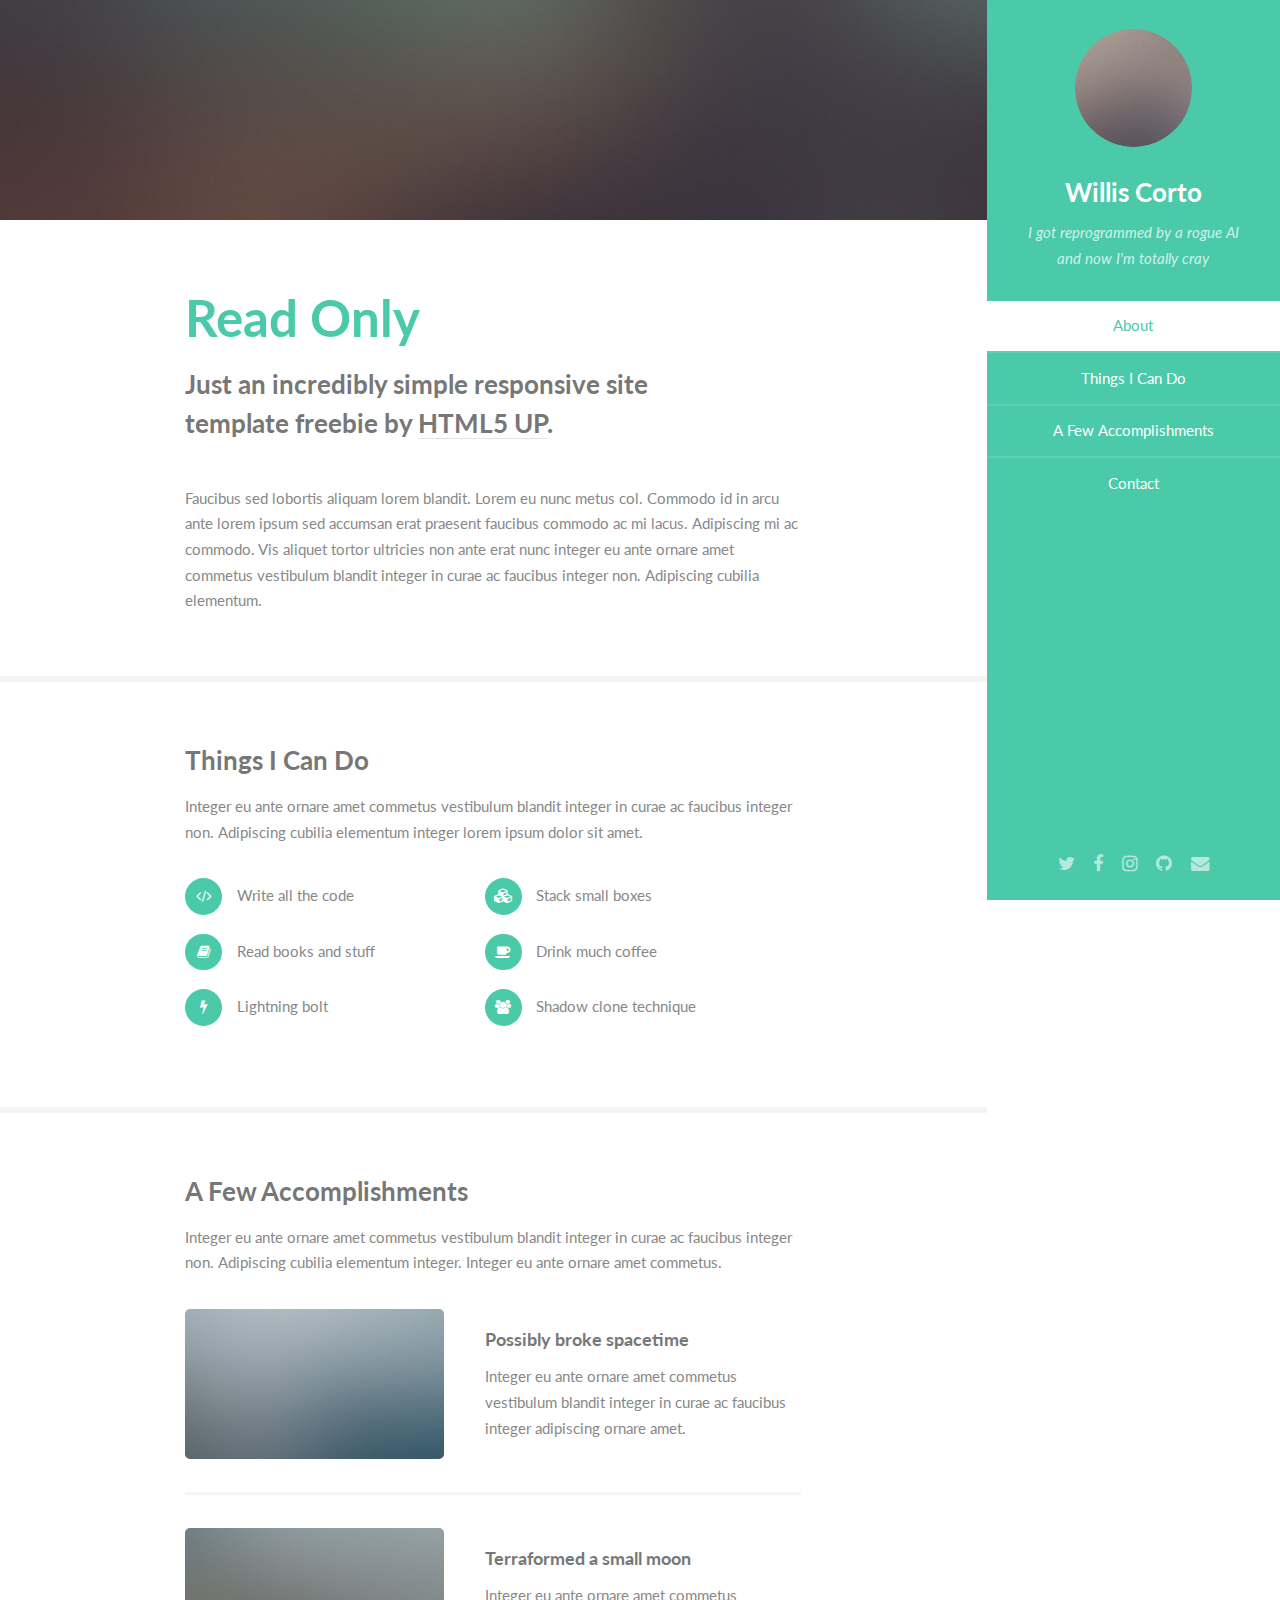
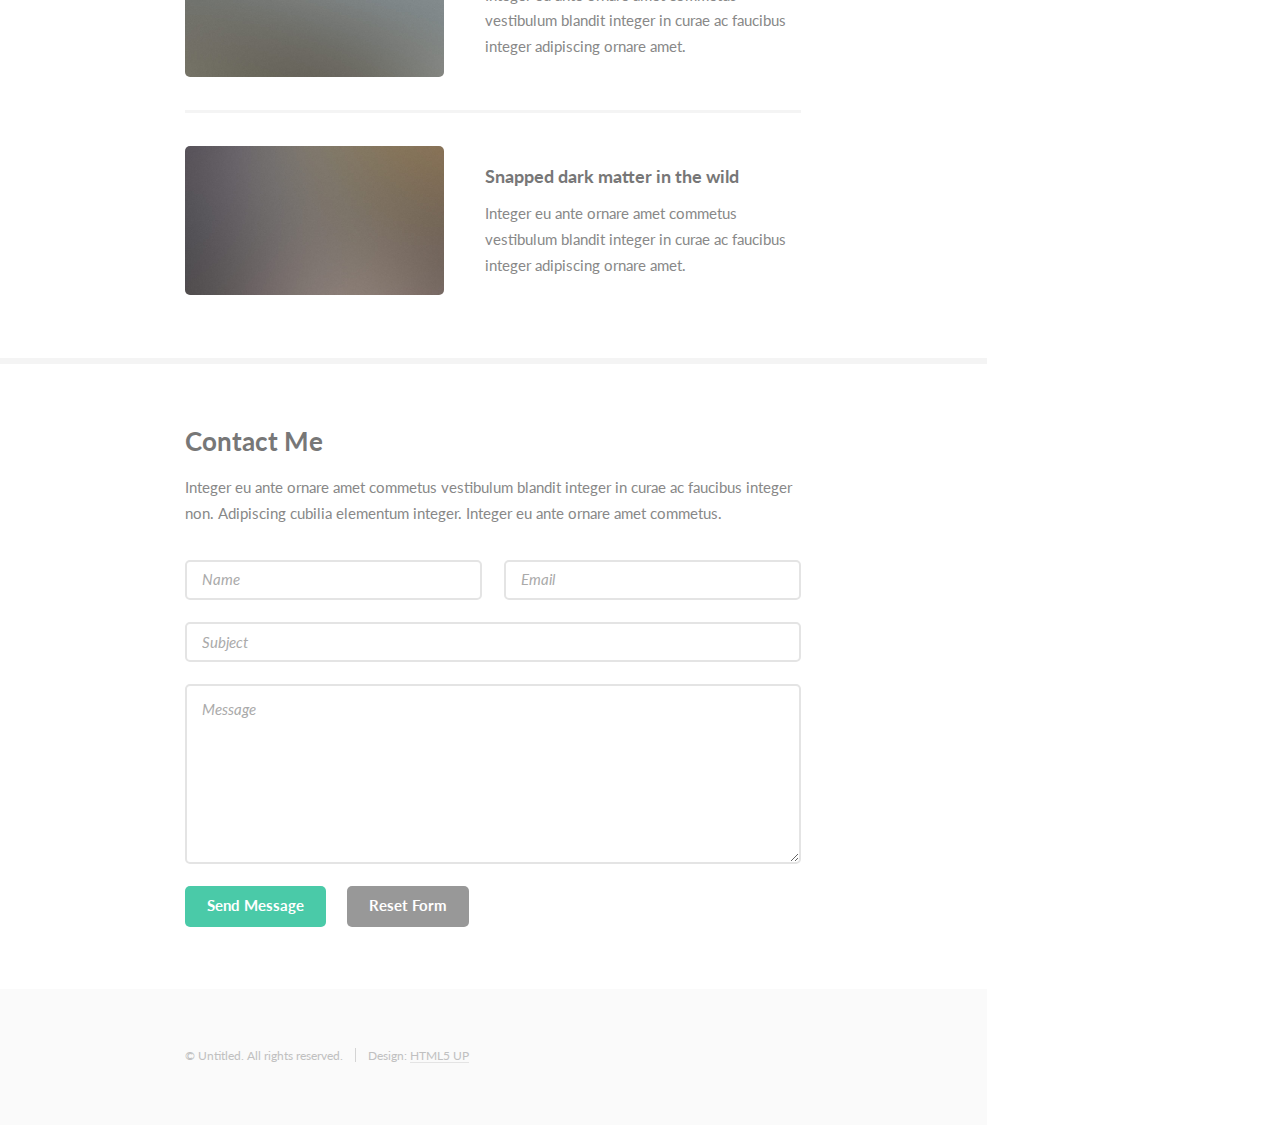
<file: index.html>
<!DOCTYPE HTML>
<!--
	Read Only by HTML5 UP
	html5up.net | @ajlkn
	Free for personal and commercial use under the CCA 3.0 license (html5up.net/license)
-->
<html>
	<head>
		<title>Read Only by HTML5 UP</title>
		<meta charset="utf-8" />
		<meta name="viewport" content="width=device-width, initial-scale=1" />
		<!--[if lte IE 8]><script src="assets/js/ie/html5shiv.js"></script><![endif]-->
		<link rel="stylesheet" href="assets/css/main.css" />
		<!--[if lte IE 8]><link rel="stylesheet" href="assets/css/ie8.css" /><![endif]-->
	</head>
	<body>

		<!-- Header -->
			<section id="header">
				<header>
					<span class="image avatar"><img src="images/avatar.jpg" alt="" /></span>
					<h1 id="logo"><a href="#">Willis Corto</a></h1>
					<p>I got reprogrammed by a rogue AI<br />
					and now I'm totally cray</p>
				</header>
				<nav id="nav">
					<ul>
						<li><a href="#one" class="active">About</a></li>
						<li><a href="#two">Things I Can Do</a></li>
						<li><a href="#three">A Few Accomplishments</a></li>
						<li><a href="#four">Contact</a></li>
					</ul>
				</nav>
				<footer>
					<ul class="icons">
						<li><a href="#" class="icon fa-twitter"><span class="label">Twitter</span></a></li>
						<li><a href="#" class="icon fa-facebook"><span class="label">Facebook</span></a></li>
						<li><a href="#" class="icon fa-instagram"><span class="label">Instagram</span></a></li>
						<li><a href="#" class="icon fa-github"><span class="label">Github</span></a></li>
						<li><a href="#" class="icon fa-envelope"><span class="label">Email</span></a></li>
					</ul>
				</footer>
			</section>

		<!-- Wrapper -->
			<div id="wrapper">

				<!-- Main -->
					<div id="main">

						<!-- One -->
							<section id="one">
								<div class="container">
									<header class="major">
										<h2>Read Only</h2>
										<p>Just an incredibly simple responsive site<br />
										template freebie by <a href="http://html5up.net">HTML5 UP</a>.</p>
									</header>
									<p>Faucibus sed lobortis aliquam lorem blandit. Lorem eu nunc metus col. Commodo id in arcu ante lorem ipsum sed accumsan erat praesent faucibus commodo ac mi lacus. Adipiscing mi ac commodo. Vis aliquet tortor ultricies non ante erat nunc integer eu ante ornare amet commetus vestibulum blandit integer in curae ac faucibus integer non. Adipiscing cubilia elementum.</p>
								</div>
							</section>

						<!-- Two -->
							<section id="two">
								<div class="container">
									<h3>Things I Can Do</h3>
									<p>Integer eu ante ornare amet commetus vestibulum blandit integer in curae ac faucibus integer non. Adipiscing cubilia elementum integer lorem ipsum dolor sit amet.</p>
									<ul class="feature-icons">
										<li class="fa-code">Write all the code</li>
										<li class="fa-cubes">Stack small boxes</li>
										<li class="fa-book">Read books and stuff</li>
										<li class="fa-coffee">Drink much coffee</li>
										<li class="fa-bolt">Lightning bolt</li>
										<li class="fa-users">Shadow clone technique</li>
									</ul>
								</div>
							</section>

						<!-- Three -->
							<section id="three">
								<div class="container">
									<h3>A Few Accomplishments</h3>
									<p>Integer eu ante ornare amet commetus vestibulum blandit integer in curae ac faucibus integer non. Adipiscing cubilia elementum integer. Integer eu ante ornare amet commetus.</p>
									<div class="features">
										<article>
											<a href="#" class="image"><img src="images/pic01.jpg" alt="" /></a>
											<div class="inner">
												<h4>Possibly broke spacetime</h4>
												<p>Integer eu ante ornare amet commetus vestibulum blandit integer in curae ac faucibus integer adipiscing ornare amet.</p>
											</div>
										</article>
										<article>
											<a href="#" class="image"><img src="images/pic02.jpg" alt="" /></a>
											<div class="inner">
												<h4>Terraformed a small moon</h4>
												<p>Integer eu ante ornare amet commetus vestibulum blandit integer in curae ac faucibus integer adipiscing ornare amet.</p>
											</div>
										</article>
										<article>
											<a href="#" class="image"><img src="images/pic03.jpg" alt="" /></a>
											<div class="inner">
												<h4>Snapped dark matter in the wild</h4>
												<p>Integer eu ante ornare amet commetus vestibulum blandit integer in curae ac faucibus integer adipiscing ornare amet.</p>
											</div>
										</article>
									</div>
								</div>
							</section>

						<!-- Four -->
							<section id="four">
								<div class="container">
									<h3>Contact Me</h3>
									<p>Integer eu ante ornare amet commetus vestibulum blandit integer in curae ac faucibus integer non. Adipiscing cubilia elementum integer. Integer eu ante ornare amet commetus.</p>
									<form method="post" action="#">
										<div class="row uniform">
											<div class="6u 12u(xsmall)"><input type="text" name="name" id="name" placeholder="Name" /></div>
											<div class="6u 12u(xsmall)"><input type="email" name="email" id="email" placeholder="Email" /></div>
										</div>
										<div class="row uniform">
											<div class="12u"><input type="text" name="subject" id="subject" placeholder="Subject" /></div>
										</div>
										<div class="row uniform">
											<div class="12u"><textarea name="message" id="message" placeholder="Message" rows="6"></textarea></div>
										</div>
										<div class="row uniform">
											<div class="12u">
												<ul class="actions">
													<li><input type="submit" class="special" value="Send Message" /></li>
													<li><input type="reset" value="Reset Form" /></li>
												</ul>
											</div>
										</div>
									</form>
								</div>
							</section>

						<!-- Five -->
						<!--
							<section id="five">
								<div class="container">
									<h3>Elements</h3>

									<section>
										<h4>Text</h4>
										<p>This is <b>bold</b> and this is <strong>strong</strong>. This is <i>italic</i> and this is <em>emphasized</em>.
										This is <sup>superscript</sup> text and this is <sub>subscript</sub> text.
										This is <u>underlined</u> and this is code: <code>for (;;) { ... }</code>. Finally, <a href="#">this is a link</a>.</p>
										<hr />
										<header>
											<h4>Heading with a Subtitle</h4>
											<p>Lorem ipsum dolor sit amet nullam id egestas urna aliquam</p>
										</header>
										<p>Nunc lacinia ante nunc ac lobortis. Interdum adipiscing gravida odio porttitor sem non mi integer non faucibus ornare mi ut ante amet placerat aliquet. Volutpat eu sed ante lacinia sapien lorem accumsan varius montes viverra nibh in adipiscing blandit tempus accumsan.</p>
										<header>
											<h5>Heading with a Subtitle</h5>
											<p>Lorem ipsum dolor sit amet nullam id egestas urna aliquam</p>
										</header>
										<p>Nunc lacinia ante nunc ac lobortis. Interdum adipiscing gravida odio porttitor sem non mi integer non faucibus ornare mi ut ante amet placerat aliquet. Volutpat eu sed ante lacinia sapien lorem accumsan varius montes viverra nibh in adipiscing blandit tempus accumsan.</p>
										<hr />
										<h2>Heading Level 2</h2>
										<h3>Heading Level 3</h3>
										<h4>Heading Level 4</h4>
										<h5>Heading Level 5</h5>
										<h6>Heading Level 6</h6>
										<hr />
										<h5>Blockquote</h5>
										<blockquote>Fringilla nisl. Donec accumsan interdum nisi, quis tincidunt felis sagittis eget tempus euismod. Vestibulum ante ipsum primis in faucibus vestibulum. Blandit adipiscing eu felis iaculis volutpat ac adipiscing accumsan faucibus. Vestibulum ante ipsum primis in faucibus lorem ipsum dolor sit amet nullam adipiscing eu felis.</blockquote>
										<h5>Preformatted</h5>
										<pre><code>i = 0;

	while (!deck.isInOrder()) {
	    print 'Iteration ' + i;
	    deck.shuffle();
	    i++;
	}

	print 'It took ' + i + ' iterations to sort the deck.';</code></pre>
									</section>

									<section>
										<h4>Lists</h4>
										<div class="row">
											<div class="6u 12u(xsmall)">
												<h5>Unordered</h5>
												<ul>
													<li>Dolor pulvinar etiam magna etiam.</li>
													<li>Sagittis adipiscing lorem eleifend.</li>
													<li>Felis enim feugiat dolore viverra.</li>
												</ul>
												<h5>Alternate</h5>
												<ul class="alt">
													<li>Dolor pulvinar etiam magna etiam.</li>
													<li>Sagittis adipiscing lorem eleifend.</li>
													<li>Felis enim feugiat dolore viverra.</li>
												</ul>
											</div>
											<div class="6u 12u(xsmall)">
												<h5>Ordered</h5>
												<ol>
													<li>Dolor pulvinar etiam magna etiam.</li>
													<li>Etiam vel felis at lorem sed viverra.</li>
													<li>Felis enim feugiat dolore viverra.</li>
													<li>Dolor pulvinar etiam magna etiam.</li>
													<li>Etiam vel felis at lorem sed viverra.</li>
													<li>Felis enim feugiat dolore viverra.</li>
												</ol>
												<h5>Icons</h5>
												<ul class="icons">
													<li><a href="#" class="icon fa-twitter"><span class="label">Twitter</span></a></li>
													<li><a href="#" class="icon fa-facebook"><span class="label">Facebook</span></a></li>
													<li><a href="#" class="icon fa-instagram"><span class="label">Instagram</span></a></li>
													<li><a href="#" class="icon fa-github"><span class="label">Github</span></a></li>
													<li><a href="#" class="icon fa-dribbble"><span class="label">Dribbble</span></a></li>
													<li><a href="#" class="icon fa-tumblr"><span class="label">Tumblr</span></a></li>
												</ul>
											</div>
										</div>
										<h5>Actions</h5>
										<ul class="actions">
											<li><a href="#" class="button special">Default</a></li>
											<li><a href="#" class="button">Default</a></li>
											<li><a href="#" class="button alt">Default</a></li>
										</ul>
										<ul class="actions small">
											<li><a href="#" class="button special small">Small</a></li>
											<li><a href="#" class="button small">Small</a></li>
											<li><a href="#" class="button alt small">Small</a></li>
										</ul>
										<div class="row">
											<div class="3u 6u(medium) 12u$(xsmall)">
												<ul class="actions vertical">
													<li><a href="#" class="button special">Default</a></li>
													<li><a href="#" class="button">Default</a></li>
													<li><a href="#" class="button alt">Default</a></li>
												</ul>
											</div>
											<div class="3u 6u$(medium) 12u$(xsmall)">
												<ul class="actions vertical small">
													<li><a href="#" class="button special small">Small</a></li>
													<li><a href="#" class="button small">Small</a></li>
													<li><a href="#" class="button alt small">Small</a></li>
												</ul>
											</div>
											<div class="3u 6u(medium) 12u$(xsmall)">
												<ul class="actions vertical">
													<li><a href="#" class="button special fit">Default</a></li>
													<li><a href="#" class="button fit">Default</a></li>
													<li><a href="#" class="button alt fit">Default</a></li>
												</ul>
											</div>
											<div class="3u 6u$(medium) 12u$(xsmall)">
												<ul class="actions vertical small">
													<li><a href="#" class="button special small fit">Small</a></li>
													<li><a href="#" class="button small fit">Small</a></li>
													<li><a href="#" class="button alt small fit">Small</a></li>
												</ul>
											</div>
										</div>
									</section>

									<section>
										<h4>Table</h4>
										<h5>Default</h5>
										<div class="table-wrapper">
											<table>
												<thead>
													<tr>
														<th>Name</th>
														<th>Description</th>
														<th>Price</th>
													</tr>
												</thead>
												<tbody>
													<tr>
														<td>Item One</td>
														<td>Ante turpis integer aliquet porttitor.</td>
														<td>29.99</td>
													</tr>
													<tr>
														<td>Item Two</td>
														<td>Vis ac commodo adipiscing arcu aliquet.</td>
														<td>19.99</td>
													</tr>
													<tr>
														<td>Item Three</td>
														<td> Morbi faucibus arcu accumsan lorem.</td>
														<td>29.99</td>
													</tr>
													<tr>
														<td>Item Four</td>
														<td>Vitae integer tempus condimentum.</td>
														<td>19.99</td>
													</tr>
													<tr>
														<td>Item Five</td>
														<td>Ante turpis integer aliquet porttitor.</td>
														<td>29.99</td>
													</tr>
												</tbody>
												<tfoot>
													<tr>
														<td colspan="2"></td>
														<td>100.00</td>
													</tr>
												</tfoot>
											</table>
										</div>

										<h5>Alternate</h5>
										<div class="table-wrapper">
											<table class="alt">
												<thead>
													<tr>
														<th>Name</th>
														<th>Description</th>
														<th>Price</th>
													</tr>
												</thead>
												<tbody>
													<tr>
														<td>Item One</td>
														<td>Ante turpis integer aliquet porttitor.</td>
														<td>29.99</td>
													</tr>
													<tr>
														<td>Item Two</td>
														<td>Vis ac commodo adipiscing arcu aliquet.</td>
														<td>19.99</td>
													</tr>
													<tr>
														<td>Item Three</td>
														<td> Morbi faucibus arcu accumsan lorem.</td>
														<td>29.99</td>
													</tr>
													<tr>
														<td>Item Four</td>
														<td>Vitae integer tempus condimentum.</td>
														<td>19.99</td>
													</tr>
													<tr>
														<td>Item Five</td>
														<td>Ante turpis integer aliquet porttitor.</td>
														<td>29.99</td>
													</tr>
												</tbody>
												<tfoot>
													<tr>
														<td colspan="2"></td>
														<td>100.00</td>
													</tr>
												</tfoot>
											</table>
										</div>
									</section>

									<section>
										<h4>Buttons</h4>
										<ul class="actions">
											<li><a href="#" class="button special">Special</a></li>
											<li><a href="#" class="button">Default</a></li>
											<li><a href="#" class="button alt">Alternate</a></li>
										</ul>
										<ul class="actions">
											<li><a href="#" class="button special big">Big</a></li>
											<li><a href="#" class="button">Default</a></li>
											<li><a href="#" class="button alt small">Small</a></li>
										</ul>
										<ul class="actions fit">
											<li><a href="#" class="button special fit">Fit</a></li>
											<li><a href="#" class="button fit">Fit</a></li>
											<li><a href="#" class="button alt fit">Fit</a></li>
										</ul>
										<ul class="actions fit small">
											<li><a href="#" class="button special fit small">Fit + Small</a></li>
											<li><a href="#" class="button fit small">Fit + Small</a></li>
											<li><a href="#" class="button alt fit small">Fit + Small</a></li>
										</ul>
										<ul class="actions">
											<li><a href="#" class="button special icon fa-download">Icon</a></li>
											<li><a href="#" class="button icon fa-download">Icon</a></li>
											<li><a href="#" class="button alt icon fa-check">Icon</a></li>
										</ul>
										<ul class="actions">
											<li><span class="button special disabled">Special</span></li>
											<li><span class="button disabled">Default</span></li>
											<li><span class="button alt disabled">Alternate</span></li>
										</ul>
									</section>

									<section>
										<h4>Form</h4>
										<form method="post" action="#">
											<div class="row uniform">
												<div class="6u 12u(xsmall)">
													<input type="text" name="demo-name" id="demo-name" value="" placeholder="Name" />
												</div>
												<div class="6u 12u(xsmall)">
													<input type="email" name="demo-email" id="demo-email" value="" placeholder="Email" />
												</div>
											</div>
											<div class="row uniform">
												<div class="12u">
													<div class="select-wrapper">
														<select name="demo-category" id="demo-category">
															<option value="">- Category -</option>
															<option value="1">Manufacturing</option>
															<option value="1">Shipping</option>
															<option value="1">Administration</option>
															<option value="1">Human Resources</option>
														</select>
													</div>
												</div>
											</div>
											<div class="row uniform">
												<div class="4u 12u(medium)">
													<input type="radio" id="demo-priority-low" name="demo-priority" checked>
													<label for="demo-priority-low">Low Priority</label>
												</div>
												<div class="4u 12u(medium)">
													<input type="radio" id="demo-priority-normal" name="demo-priority">
													<label for="demo-priority-normal">Normal Priority</label>
												</div>
												<div class="4u 12u(medium)">
													<input type="radio" id="demo-priority-high" name="demo-priority">
													<label for="demo-priority-high">High Priority</label>
												</div>
											</div>
											<div class="row uniform">
												<div class="6u 12u(medium)">
													<input type="checkbox" id="demo-copy" name="demo-copy">
													<label for="demo-copy">Email me a copy of this message</label>
												</div>
												<div class="6u 12u(medium)">
													<input type="checkbox" id="demo-human" name="demo-human" checked>
													<label for="demo-human">I am a human and not a robot</label>
												</div>
											</div>
											<div class="row uniform">
												<div class="12u">
													<textarea name="demo-message" id="demo-message" placeholder="Enter your message" rows="6"></textarea>
												</div>
											</div>
											<div class="row uniform">
												<div class="12u">
													<ul class="actions">
														<li><input type="submit" value="Send Message" /></li>
														<li><input type="reset" value="Reset" class="alt" /></li>
													</ul>
												</div>
											</div>
										</form>
									</section>

									<section>
										<h4>Image</h4>
										<h5>Fit</h5>
										<span class="image fit"><img src="images/banner.jpg" alt="" /></span>
										<div class="box alt">
											<div class="row 50% uniform">
												<div class="4u"><span class="image fit"><img src="images/pic01.jpg" alt="" /></span></div>
												<div class="4u"><span class="image fit"><img src="images/pic02.jpg" alt="" /></span></div>
												<div class="4u"><span class="image fit"><img src="images/pic03.jpg" alt="" /></span></div>
											</div>
											<div class="row 50% uniform">
												<div class="4u"><span class="image fit"><img src="images/pic02.jpg" alt="" /></span></div>
												<div class="4u"><span class="image fit"><img src="images/pic03.jpg" alt="" /></span></div>
												<div class="4u"><span class="image fit"><img src="images/pic01.jpg" alt="" /></span></div>
											</div>
											<div class="row 50% uniform">
												<div class="4u"><span class="image fit"><img src="images/pic03.jpg" alt="" /></span></div>
												<div class="4u"><span class="image fit"><img src="images/pic01.jpg" alt="" /></span></div>
												<div class="4u"><span class="image fit"><img src="images/pic02.jpg" alt="" /></span></div>
											</div>
										</div>
										<h5>Left &amp; Right</h5>
										<p><span class="image left"><img src="images/avatar.jpg" alt="" /></span>Fringilla nisl. Donec accumsan interdum nisi, quis tincidunt felis sagittis eget. tempus euismod. Vestibulum ante ipsum primis in faucibus vestibulum. Blandit adipiscing eu felis iaculis volutpat ac adipiscing accumsan eu faucibus. Integer ac pellentesque praesent tincidunt felis sagittis eget. tempus euismod. Vestibulum ante ipsum primis in faucibus vestibulum. Blandit adipiscing eu felis iaculis volutpat ac adipiscing accumsan eu faucibus. Integer ac pellentesque praesent. Donec accumsan interdum nisi, quis tincidunt felis sagittis eget. tempus euismod. Vestibulum ante ipsum primis in faucibus vestibulum. Blandit adipiscing eu felis iaculis volutpat ac adipiscing accumsan eu faucibus. Integer ac pellentesque praesent tincidunt felis sagittis eget. tempus euismod. Vestibulum ante ipsum primis in faucibus vestibulum. Blandit adipiscing eu felis iaculis volutpat ac adipiscing accumsan eu faucibus. Integer ac pellentesque praesent.</p>
										<p><span class="image right"><img src="images/avatar.jpg" alt="" /></span>Fringilla nisl. Donec accumsan interdum nisi, quis tincidunt felis sagittis eget. tempus euismod. Vestibulum ante ipsum primis in faucibus vestibulum. Blandit adipiscing eu felis iaculis volutpat ac adipiscing accumsan eu faucibus. Integer ac pellentesque praesent tincidunt felis sagittis eget. tempus euismod. Vestibulum ante ipsum primis in faucibus vestibulum. Blandit adipiscing eu felis iaculis volutpat ac adipiscing accumsan eu faucibus. Integer ac pellentesque praesent. Donec accumsan interdum nisi, quis tincidunt felis sagittis eget. tempus euismod. Vestibulum ante ipsum primis in faucibus vestibulum. Blandit adipiscing eu felis iaculis volutpat ac adipiscing accumsan eu faucibus. Integer ac pellentesque praesent tincidunt felis sagittis eget. tempus euismod. Vestibulum ante ipsum primis in faucibus vestibulum. Blandit adipiscing eu felis iaculis volutpat ac adipiscing accumsan eu faucibus. Integer ac pellentesque praesent.</p>
									</section>

								</div>
							</section>
						-->

					</div>

				<!-- Footer -->
					<section id="footer">
						<div class="container">
							<ul class="copyright">
								<li>&copy; Untitled. All rights reserved.</li><li>Design: <a href="http://html5up.net">HTML5 UP</a></li>
							</ul>
						</div>
					</section>

			</div>

		<!-- Scripts -->
			<script src="assets/js/jquery.min.js"></script>
			<script src="assets/js/jquery.scrollzer.min.js"></script>
			<script src="assets/js/jquery.scrolly.min.js"></script>
			<script src="assets/js/skel.min.js"></script>
			<script src="assets/js/util.js"></script>
			<!--[if lte IE 8]><script src="assets/js/ie/respond.min.js"></script><![endif]-->
			<script src="assets/js/main.js"></script>

	</body>
</html>
</file>
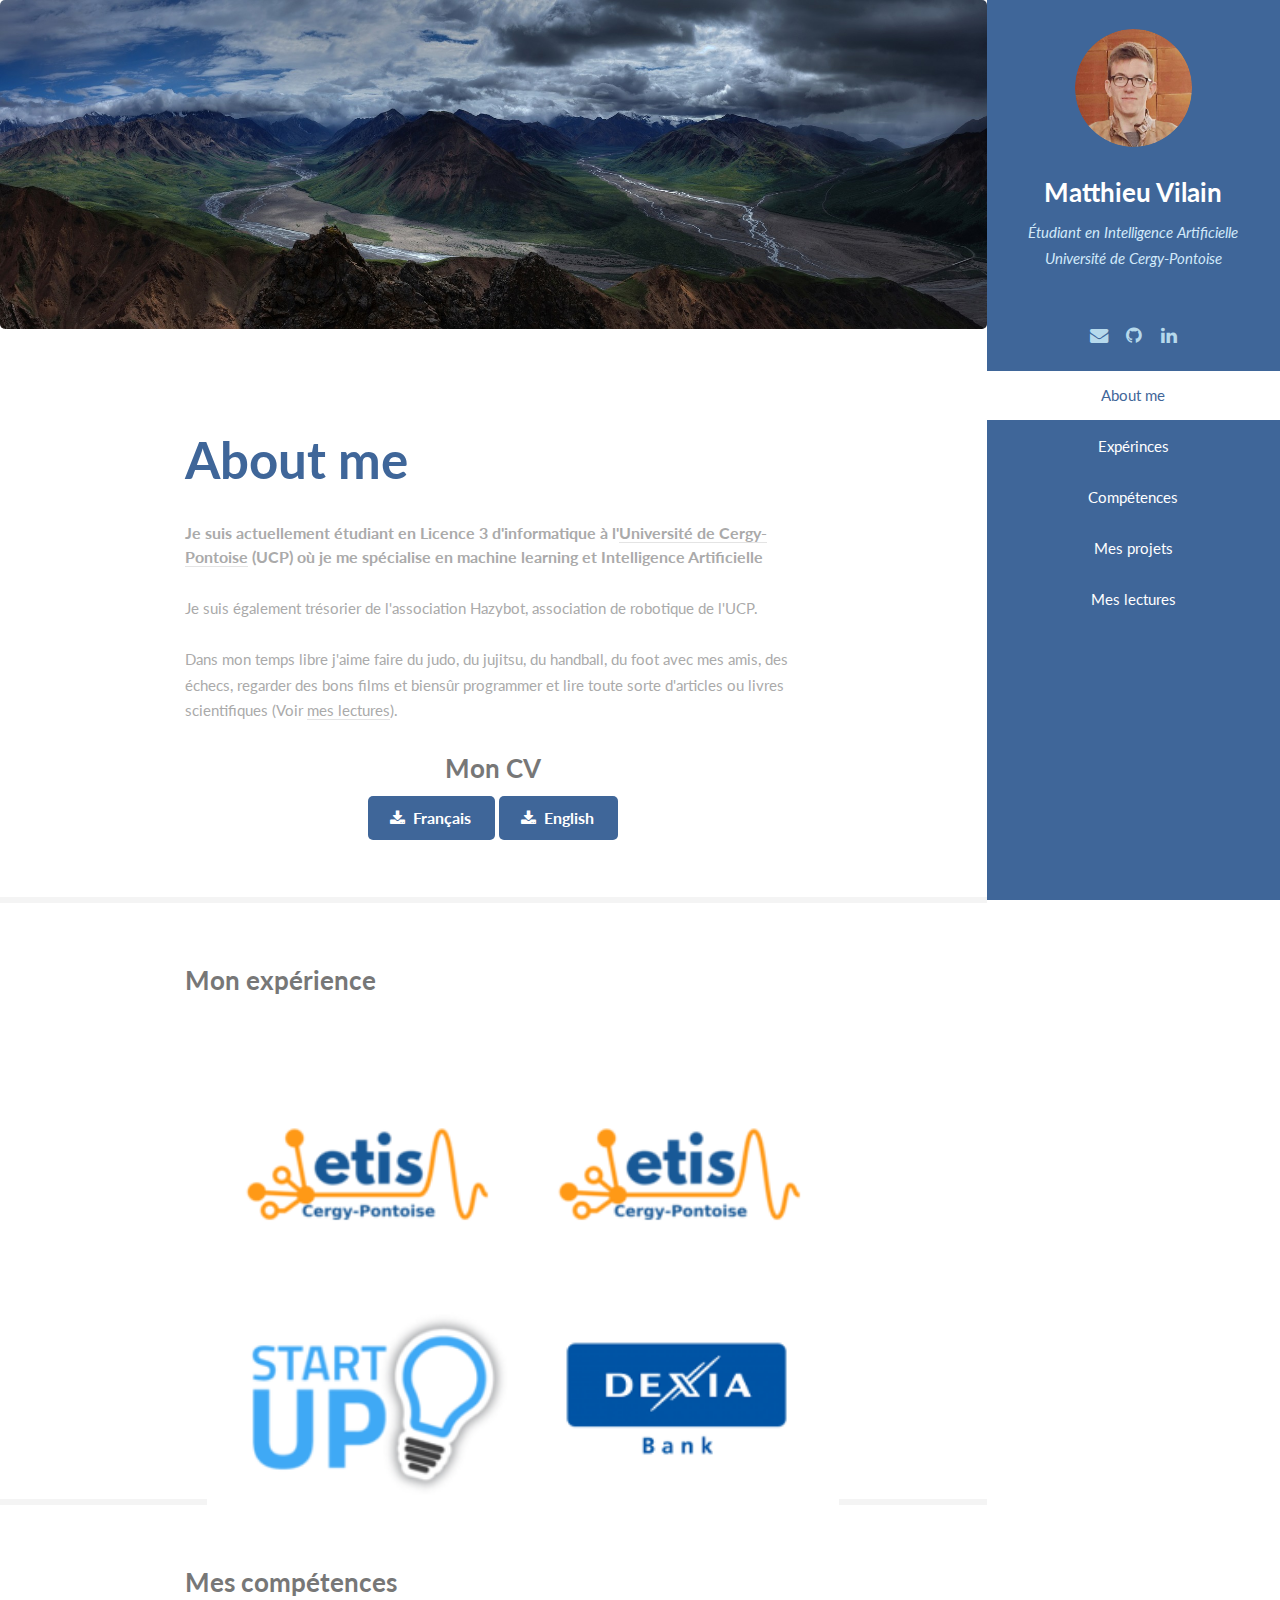
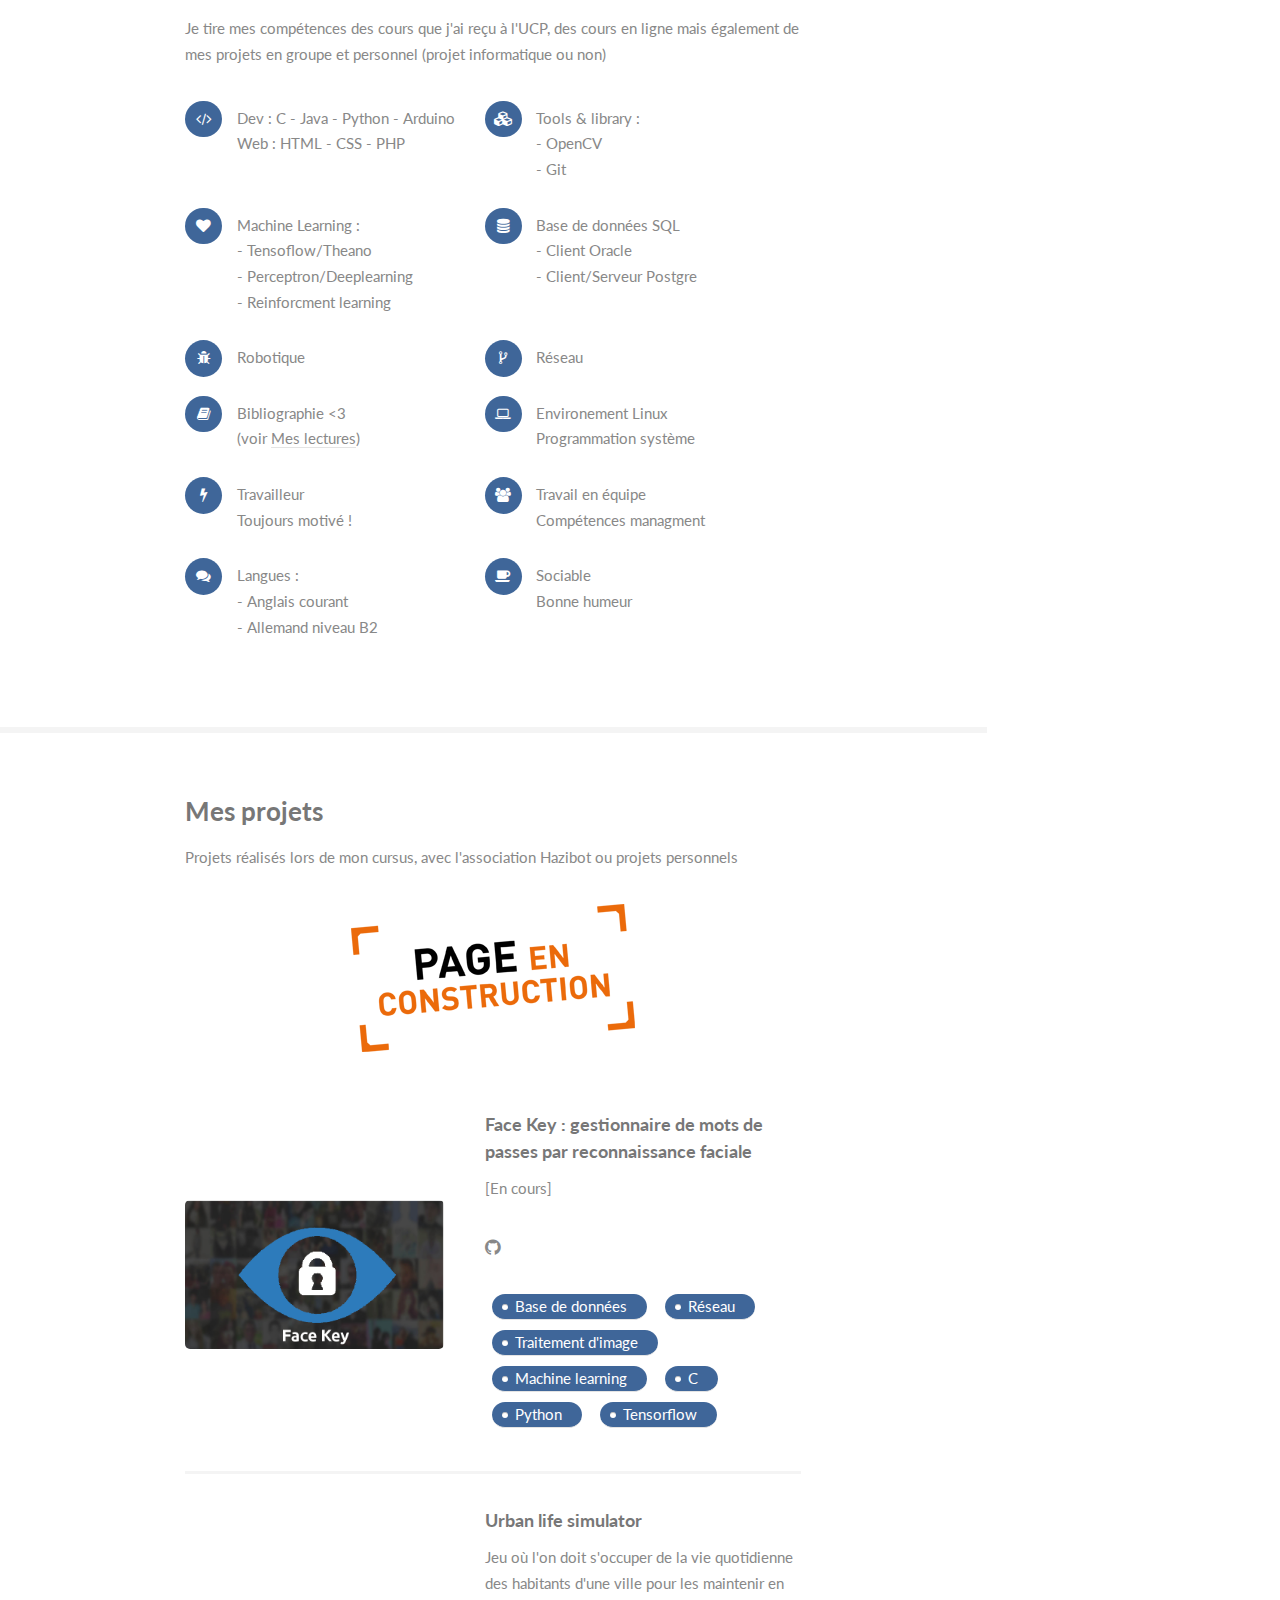
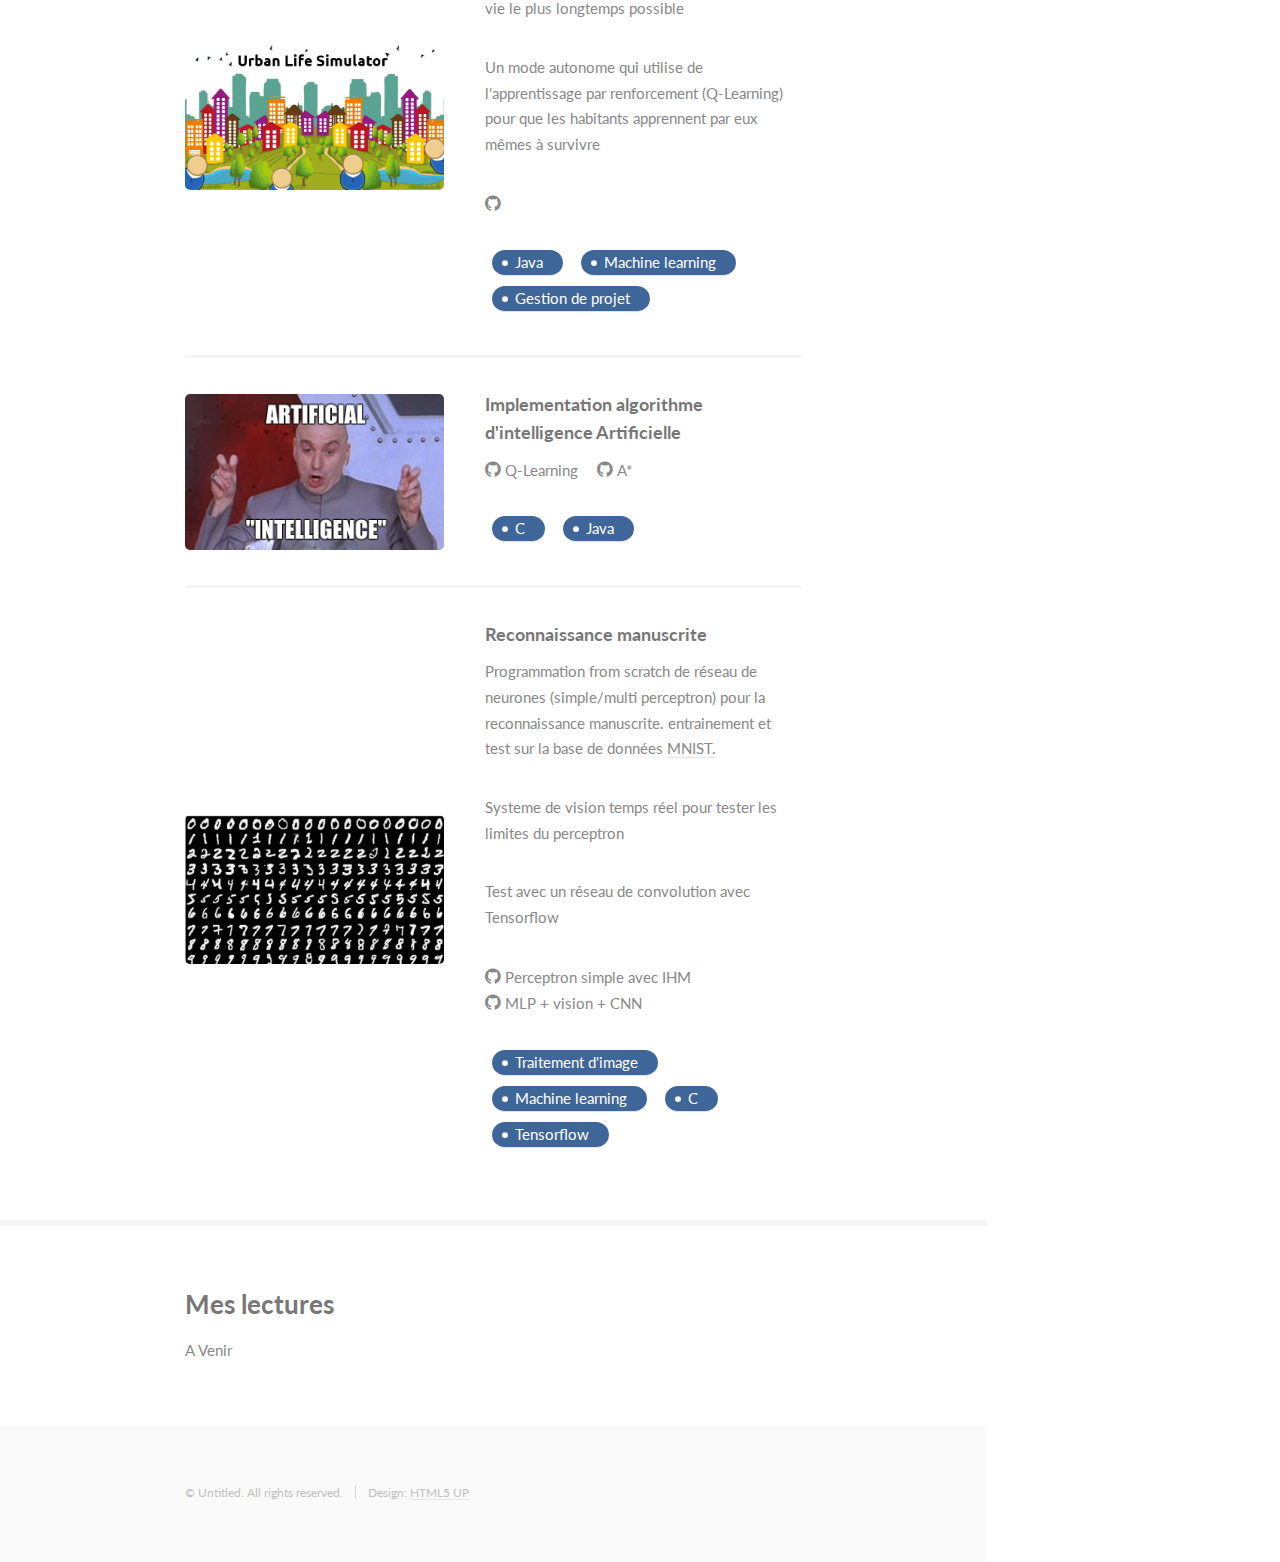
<file: v1/index.html>
<!DOCTYPE HTML>
<!--
	Read Only by HTML5 UP
	html5up.net | @ajlkn
	Free for personal and commercial use under the CCA 3.0 license (html5up.net/license)
-->
<html>
	<head>
		<title>Matthieu Vilain</title>
		<meta charset="utf-8" />
		<meta name="viewport" content="width=device-width, initial-scale=1" />
		<!--[if lte IE 8]><script src="assets/js/ie/html5shiv.js"></script><![endif]-->
		<link rel="stylesheet" href="assets/css/main.css" />
		<script src="./assets/js/header.js"></script>
		<!--[if lte IE 8]><link rel="stylesheet" href="assets/css/ie8.css" /><![endif]-->
		<link rel="shortcut icon" type="image/x-icon" href="./images/onglet.png" />
	</head>
	<body>

		<!-- Header -->
			<section id="header">
				<header>
					<span class="image avatar"><img src="images/avatar.png" alt="" /></span>
					<h1 id="logo"><a href="./v2/Cardio/v2.html">Matthieu Vilain</a></h1>
					<p>Étudiant en Intelligence Artificielle</br>Université de Cergy-Pontoise</p>
				</header>
				<footer>
					<ul class="icons">
						<li><a href="mailto:mattvilain@gmail.com" class="icon fa-envelope"><span class="label">m</span></a></li>
						<li><a href="https://github.com/MattVil" class="icon fa-github"><span class="label">Github</span></a></li>
						<li><a href="https://linkedin.com/in/matthieu-vilain-a81a4b139" class="icon fa-linkedin"><span class="label">linkedin</span></a></li>
					</ul>
				</footer>
				<nav id="nav">
					<ul>
						<li><a href="#about" class="active">About me</a></li>
						<li><a href="#experience">Expérinces</a></li>
						<li><a href="#competences">Compétences</a></li>
						<li><a href="#projet">Mes projets</a></li>
						<li><a href="#lecture">Mes lectures</a></li>
					</ul>
				</nav>
			</section>

		<!-- Wrapper -->
			<div id="wrapper">

				<!-- Main -->
					<div id="main">

						<!-- about -->
							<section id="about">
								<span class="image fit"><img src="images/landscape.jpg" alt="" /></span>
								<!--<div id="large-header" class="large-header">
								  <canvas id="demo-canvas"></canvas>
								    <h1 class="main-title">BIENVENUE <span class="thin">WELCOME</span></h1>
								</div>-->
								<div class="container">
									<header class="major">
										<h2>About me</h2>
										<h3></h3>
										<p style="Font-Weight: Bold;">Je suis actuellement étudiant en Licence 3 d'informatique à l'<a class="white" href=https://www.u-cergy.fr/en/index.html target="_blank">Université de Cergy-Pontoise</a> (UCP) où je me spécialise en machine learning et Intelligence Artificielle </p>
										<p>Je suis également trésorier de l'association Hazybot, association de robotique de l'UCP.</p>
										<P>Dans mon temps libre j'aime faire du judo, du jujitsu, du handball, du foot avec mes amis, des échecs, regarder des bons films et biensûr programmer et lire toute sorte d'articles ou livres scientifiques (Voir <a href="#lecture">mes lectures</a>).
										<h3 style="text-align:center">Mon CV</h3>
										<p style="text-align:center"><a href="./assets/CV%20moderne%20colore%207.pdf" target="_blank" class="button special icon fa-download">Français</a> <a href="./assets/CV%206%20anglais.pdf" target="_blank" class="button special icon fa-download">English</a></p>
									</header>
									<!--
									<p>Faucibus sed lobortis aliquam lorem blandit. Lorem eu nunc metus col. Commodo id in arcu ante lorem ipsum sed accumsan erat praesent faucibus commodo ac mi lacus. Adipiscing mi ac commodo. Vis aliquet tortor ultricies non ante erat nunc integer eu ante ornare amet commetus vestibulum blandit integer in curae ac faucibus integer non. Adipiscing cubilia elementum.</p>
									-->
								</div>
							</section>

						<!-- experience -->
							<section id="experience">
								<div class="container">
									<h3>Mon expérience</h3>
									<!--<center>
									<ul style="list-style-type:none; ">
										<li><span class="image avatar"><img src="images/dexia.png" alt="" /></span></li>
										<li><p style="margin:-5px;">Août 2017 - Job d'été </p> <p style="margin:-5px;"> Travail administratif - maintenance informatique</p></li>
										<li><span class="image avatar"><img src="images/startup1.png" alt="" /></span></li>
										<li><p style="margin:-5px;">Juillet 2017 - Mission auto-entrepreneur dans une start up</p> <p style="margin:-5px;">Reconnaissance d'un jeu de dés - machine learning - traitement d'images</p></li>
										<li><span class="image avatar"><img src="images/etis.png" alt="" /></span></li>
										<li><p style="margin:-5px;">Juin 2017 - Stage de recherche sujet : Application de l'apprentissage automatique </p> <p style="margin:-5px;">Réseaux neurones - traitement d'images - reconnaissance manuscrite - robotique</p></li>
										<li><span class="image avatar"><img src="images/etis.png" alt="" /></span></li>
										<li><p style="margin:-5px;">Juin 2016 - Stage de recherche sujet: Problème de recherche de sous matrice maximum</p> <p style="margin:-5px;">Algorithmitique - Application traitment d'images</p></li>
									</ul>
								</center>-->

								<ul class="grid_layout">

									<li>
									<div class="flip-container" ontouchstart="this.classList.toggle('hover');">
										<div class="flipper">
											<div class="front">
												<span class="image fit"><img src="images/etis.png" alt="" /></span>
											</div>
											<div class="back">
												<h4>Juin 2016 - Stage de recherche</h4>
												<p>Sujet: Problème de recherche de sous matrice maximum</p>
												<ul class="tags">
													<li><a href="#competences" class="tag">Algorithmitique</a></li>
													<li><a href="#competences" class="tag">Application traitement d'images</a></li>
												</ul>
											</div>
										</div>
									</div>
								</li>

								<li>
								<div class="flip-container" ontouchstart="this.classList.toggle('hover');">
									<div class="flipper">
										<div class="front">
											<span class="image fit"><img src="images/etis.png" alt="" /></span>
										</div>
										<div class="back">
											<h4>Juin 2017 - Stage de recherche</h4>
											<p>Sujet : Application de l'apprentissage automatique</p>
											<ul class="tags">
												<li><a href="#competences" class="tag">Reconnaissance manuscrite</a></li>
												<li><a href="#competences" class="tag">Traitement d'images</a></li>
												<li><a href="#competences" class="tag">Réseaux neurones</a></li>
												<li><a href="#competences" class="tag">Robotique</a></li>
											</ul>
										</div>
									</div>
								</div>
							</li>

									<li>
									<div class="flip-container" ontouchstart="this.classList.toggle('hover');">
										<div class="flipper">
											<div class="front">
												<span class="image fit"><img src="images/startup1.png" alt="" /></span>
											</div>
											<div class="back">
												<h4>Juillet 2017 : Mission auto-entrepreneur dans une start up</h4>
												<p>Sujet : Reconnaissance d'un jeu de dés</p>
												<ul class="tags">
													<li><a href="#competences" class="tag">Machine learning</a></li>
													<li><a href="#competences" class="tag">Traitement d'images</a></li>
													<li><a href="#competences" class="tag">Robotique</a></li>
												</ul>
											</div>
										</div>
									</div>
								</li>

									<li>
										<div class="flip-container" ontouchstart="this.classList.toggle('hover');">
										<div class="flipper">
											<div class="front">
												<span class="image fit"><img src="images/dexia.png" alt="" /></span>
											</div>
											<div class="back">
												<h4>Août 2017 - Job d'été</h4>
												<p>Travail administratif - Maintenance informatique</p>
												<ul class="tags">
													<li><a href="#competences" class="tag">Travail en équipe</a></li>
												</ul>
											</div>
										</div>
									</div>
								</li>

								</ul>
							</section>

						<!-- competences -->
							<section id="competences">
								<div class="container">
									<h3>Mes compétences</h3>
									<p>Je tire mes compétences des cours que j'ai reçu à l'UCP, des cours en ligne mais également de mes projets en groupe et personnel (projet informatique ou non)</p>
									<ul class="feature-icons">
										<li class="fa-code">Dev : C - Java - Python - Arduino</br>Web : HTML - CSS - PHP</li>
										<li class="fa-cubes">Tools & library :</br>- OpenCV</br>- Git</li>
										<li class="fa-heart">Machine Learning :</br>- Tensoflow/Theano</br>- Perceptron/Deeplearning</br>- Reinforcment learning</li>
										<li class="fa-database">Base de données SQL</br>- Client Oracle</br>- Client/Serveur Postgre</li>
										<li class="fa-bug">Robotique</li>
										<li class="fa-code-fork">Réseau</li>
										<li class="fa-book">Bibliographie <3</br>(voir <a href=#lecture>Mes lectures</a>)</li>
										<li class="fa-laptop">Environement Linux</br>Programmation système</li>
										<li class="fa-bolt">Travailleur</br>Toujours motivé !</li>
										<li class="fa-users">Travail en équipe</br>Compétences managment</li>
										<li class="fa-comments">Langues :</br>- Anglais courant</br>- Allemand niveau B2</li>
										<li class="fa-coffee">Sociable</br>Bonne humeur</li>
									</ul>
								</div>
							</section>

						<!-- projet -->
							<section id="projet">
								<div class="container">
									<h3>Mes projets</h3>
									<p>Projets réalisés lors de mon cursus, avec l'association Hazibot ou projets personnels</p>
									<center><a href="#" class="image"><img src="images/en-construction.png" alt="" /></a></center></br></br>
									<div class="features">
											<!--image size : 688*397-->
										<article>
											<a href="#" class="image"><img src="images/facekey.png" alt="" /></a>
											<div class="inner">
												<h4><a href="#">Face Key : gestionnaire de mots de passes par reconnaissance faciale</a></h4>
												<p>[En cours]</p>
												<ul class="icons">
													<li><a href="https://github.com/MattVil/Face_Key" class="icon fa-github"><span class="label">Github</span></a></li>
												</ul>
												<ul class="tags">
													<li><a href="#competences" class="tag">Base de données</a></li>
													<li><a href="#competences" class="tag">Réseau</a></li>
													<li><a href="#competences" class="tag">Traitement d'image</a></li>
													<li><a href="#competences" class="tag">Machine learning</a></li>
													<li><a href="#competences" class="tag">C</a></li>
													<li><a href="#competences" class="tag">Python</a></li>
													<li><a href="#competences" class="tag">Tensorflow</a></li>
												</ul>
											</div>
										</article>
										<article>
											<a href="#" class="image"><img src="images/urban2.png" alt="" /></a>
											<div class="inner">
												<h4><a href="#">Urban life simulator</a></h4>
												<p>Jeu où l'on doit s'occuper de la vie quotidienne des habitants d'une ville pour les maintenir en vie le plus longtemps possible</p>
												<p>Un mode autonome qui utilise de l'apprentissage par renforcement (Q-Learning) pour que les habitants apprennent par eux mêmes à survivre</p>
												<ul class="icons">
													<li><a href="https://github.com/QuentGrd/UrbanLifeSimulator" class="icon fa-github"><span class="label">Github</span></a></li>
												</ul>
												<ul class="tags">
													<li><a href="#competences" class="tag">Java</a></li>
													<li><a href="#competences" class="tag">Machine learning</a></li>
													<li><a href="#competences" class="tag">Gestion de projet</a></li>
												</ul>
											</div>
										</article>
										<article>
											<a href="#" class="image"><img src="images/ai.jpg" alt="" /></a>
											<div class="inner">
												<h4><a href="#">Implementation algorithme d'intelligence Artificielle</a></h4>
												<ul class="icons">
													<li><a href="https://github.com/MattVil/Q-Learning" class="icon fa-github"><span class="label">Github</span> Q-Learning</a></li>
													<li><a href="https://github.com/MattVil/A-star" class="icon fa-github"><span class="label">Github</span> A*</a></li>
												</ul>
												<ul class="tags">
													<li><a href="#competences" class="tag">C</a></li>
													<li><a href="#competences" class="tag">Java</a></li>
												</ul>
											</div>
										</article>
										<article>
											<a href="#" class="image"><img src="images/mnist.png" alt="" /></a>
											<div class="inner">
												<h4><a = "#">Reconnaissance manuscrite</a></h4>
												<p>Programmation from scratch de réseau de neurones (simple/multi perceptron) pour la reconnaissance manuscrite. entrainement et test sur la base de données <a href="http://yann.lecun.com/exdb/mnist/">MNIST.</a></p>
												<p>Systeme de vision temps réel pour tester les limites du perceptron</p>
												<p>Test avec un réseau de convolution avec Tensorflow</p>
												<ul class="icons">
													<li><a href="https://github.com/MattVil/Number_recognition_perceptron" class="icon fa-github"><span class="label">Github</span> Perceptron simple avec IHM</a></li>
													<li><a href="https://github.com/MattVil/MLP_from_scratch_MNIST" class="icon fa-github"><span class="label">Github</span> MLP + vision + CNN</a></li>
												</ul>
												<ul class="tags">
													<li><a href="#competences" class="tag">Traitement d'image</a></li>
													<li><a href="#competences" class="tag">Machine learning</a></li>
													<li><a href="#competences" class="tag">C</a></li>
													<li><a href="#competences" class="tag">Tensorflow</a></li>
												</ul>
											</div>
										</article>
									</div>
								</div>
							</section>

						<!-- lecture -->
							<section id="lecture">
								<div class="container">
									<h3>Mes lectures</h3>
									<p>A Venir</p>
								</div>
							</section>

						<!-- contact
							<section id="contact">
								<div class="container">
									<h3>Contact Me</h3>
									<p>Integer eu ante ornare amet commetus vestibulum blandit integer in curae ac faucibus integer non. Adipiscing cubilia elementum integer. Integer eu ante ornare amet commetus.</p>
									<form method="post" action="#">
										<div class="row uniform">
											<div class="6u 12u(xsmall)"><input type="text" name="name" id="name" placeholder="Name" /></div>
											<div class="6u 12u(xsmall)"><input type="email" name="email" id="email" placeholder="Email" /></div>
										</div>
										<div class="row uniform">
											<div class="12u"><input type="text" name="subject" id="subject" placeholder="Subject" /></div>
										</div>
										<div class="row uniform">
											<div class="12u"><textarea name="message" id="message" placeholder="Message" rows="6"></textarea></div>
										</div>
										<div class="row uniform">
											<div class="12u">
												<ul class="actions">
													<li><input type="submit" class="special" value="Send Message" /></li>
													<li><input type="reset" value="Reset Form" /></li>
												</ul>
											</div>
										</div>
									</form>
								</div>
							</section>-->

						<!-- Five -->
						<!--
							<section id="five">
								<div class="container">
									<h3>Elements</h3>

									<section>
										<h4>Text</h4>
										<p>This is <b>bold</b> and this is <strong>strong</strong>. This is <i>italic</i> and this is <em>emphasized</em>.
										This is <sup>superscript</sup> text and this is <sub>subscript</sub> text.
										This is <u>underlined</u> and this is code: <code>for (;;) { ... }</code>. Finally, <a href="#">this is a link</a>.</p>
										<hr />
										<header>
											<h4>Heading with a Subtitle</h4>
											<p>Lorem ipsum dolor sit amet nullam id egestas urna aliquam</p>
										</header>
										<p>Nunc lacinia ante nunc ac lobortis. Interdum adipiscing gravida odio porttitor sem non mi integer non faucibus ornare mi ut ante amet placerat aliquet. Volutpat eu sed ante lacinia sapien lorem accumsan varius montes viverra nibh in adipiscing blandit tempus accumsan.</p>
										<header>
											<h5>Heading with a Subtitle</h5>
											<p>Lorem ipsum dolor sit amet nullam id egestas urna aliquam</p>
										</header>
										<p>Nunc lacinia ante nunc ac lobortis. Interdum adipiscing gravida odio porttitor sem non mi integer non faucibus ornare mi ut ante amet placerat aliquet. Volutpat eu sed ante lacinia sapien lorem accumsan varius montes viverra nibh in adipiscing blandit tempus accumsan.</p>
										<hr />
										<h2>Heading Level 2</h2>
										<h3>Heading Level 3</h3>
										<h4>Heading Level 4</h4>
										<h5>Heading Level 5</h5>
										<h6>Heading Level 6</h6>
										<hr />
										<h5>Blockquote</h5>
										<blockquote>Fringilla nisl. Donec accumsan interdum nisi, quis tincidunt felis sagittis eget tempus euismod. Vestibulum ante ipsum primis in faucibus vestibulum. Blandit adipiscing eu felis iaculis volutpat ac adipiscing accumsan faucibus. Vestibulum ante ipsum primis in faucibus lorem ipsum dolor sit amet nullam adipiscing eu felis.</blockquote>
										<h5>Preformatted</h5>
										<pre><code>i = 0;

	while (!deck.isInOrder()) {
	    print 'Iteration ' + i;
	    deck.shuffle();
	    i++;
	}

	print 'It took ' + i + ' iterations to sort the deck.';</code></pre>
									</section>

									<section>
										<h4>Lists</h4>
										<div class="row">
											<div class="6u 12u(xsmall)">
												<h5>Unordered</h5>
												<ul>
													<li>Dolor pulvinar etiam magna etiam.</li>
													<li>Sagittis adipiscing lorem eleifend.</li>
													<li>Felis enim feugiat dolore viverra.</li>
												</ul>
												<h5>Alternate</h5>
												<ul class="alt">
													<li>Dolor pulvinar etiam magna etiam.</li>
													<li>Sagittis adipiscing lorem eleifend.</li>
													<li>Felis enim feugiat dolore viverra.</li>
												</ul>
											</div>
											<div class="6u 12u(xsmall)">
												<h5>Ordered</h5>
												<ol>
													<li>Dolor pulvinar etiam magna etiam.</li>
													<li>Etiam vel felis at lorem sed viverra.</li>
													<li>Felis enim feugiat dolore viverra.</li>
													<li>Dolor pulvinar etiam magna etiam.</li>
													<li>Etiam vel felis at lorem sed viverra.</li>
													<li>Felis enim feugiat dolore viverra.</li>
												</ol>
												<h5>Icons</h5>
												<ul class="icons">
													<li><a href="#" class="icon fa-twitter"><span class="label">Twitter</span></a></li>
													<li><a href="#" class="icon fa-facebook"><span class="label">Facebook</span></a></li>
													<li><a href="#" class="icon fa-instagram"><span class="label">Instagram</span></a></li>
													<li><a href="#" class="icon fa-github"><span class="label">Github</span></a></li>
													<li><a href="#" class="icon fa-dribbble"><span class="label">Dribbble</span></a></li>
													<li><a href="#" class="icon fa-tumblr"><span class="label">Tumblr</span></a></li>
												</ul>
											</div>
										</div>
										<h5>Actions</h5>
										<ul class="actions">
											<li><a href="#" class="button special">Default</a></li>
											<li><a href="#" class="button">Default</a></li>
											<li><a href="#" class="button alt">Default</a></li>
										</ul>
										<ul class="actions small">
											<li><a href="#" class="button special small">Small</a></li>
											<li><a href="#" class="button small">Small</a></li>
											<li><a href="#" class="button alt small">Small</a></li>
										</ul>
										<div class="row">
											<div class="3u 6u(medium) 12u$(xsmall)">
												<ul class="actions vertical">
													<li><a href="#" class="button special">Default</a></li>
													<li><a href="#" class="button">Default</a></li>
													<li><a href="#" class="button alt">Default</a></li>
												</ul>
											</div>
											<div class="3u 6u$(medium) 12u$(xsmall)">
												<ul class="actions vertical small">
													<li><a href="#" class="button special small">Small</a></li>
													<li><a href="#" class="button small">Small</a></li>
													<li><a href="#" class="button alt small">Small</a></li>
												</ul>
											</div>
											<div class="3u 6u(medium) 12u$(xsmall)">
												<ul class="actions vertical">
													<li><a href="#" class="button special fit">Default</a></li>
													<li><a href="#" class="button fit">Default</a></li>
													<li><a href="#" class="button alt fit">Default</a></li>
												</ul>
											</div>
											<div class="3u 6u$(medium) 12u$(xsmall)">
												<ul class="actions vertical small">
													<li><a href="#" class="button special small fit">Small</a></li>
													<li><a href="#" class="button small fit">Small</a></li>
													<li><a href="#" class="button alt small fit">Small</a></li>
												</ul>
											</div>
										</div>
									</section>

									<section>
										<h4>Table</h4>
										<h5>Default</h5>
										<div class="table-wrapper">
											<table>
												<thead>
													<tr>
														<th>Name</th>
														<th>Description</th>
														<th>Price</th>
													</tr>
												</thead>
												<tbody>
													<tr>
														<td>Item One</td>
														<td>Ante turpis integer aliquet porttitor.</td>
														<td>29.99</td>
													</tr>
													<tr>
														<td>Item Two</td>
														<td>Vis ac commodo adipiscing arcu aliquet.</td>
														<td>19.99</td>
													</tr>
													<tr>
														<td>Item Three</td>
														<td> Morbi faucibus arcu accumsan lorem.</td>
														<td>29.99</td>
													</tr>
													<tr>
														<td>Item Four</td>
														<td>Vitae integer tempus condimentum.</td>
														<td>19.99</td>
													</tr>
													<tr>
														<td>Item Five</td>
														<td>Ante turpis integer aliquet porttitor.</td>
														<td>29.99</td>
													</tr>
												</tbody>
												<tfoot>
													<tr>
														<td colspan="2"></td>
														<td>100.00</td>
													</tr>
												</tfoot>
											</table>
										</div>

										<h5>Alternate</h5>
										<div class="table-wrapper">
											<table class="alt">
												<thead>
													<tr>
														<th>Name</th>
														<th>Description</th>
														<th>Price</th>
													</tr>
												</thead>
												<tbody>
													<tr>
														<td>Item One</td>
														<td>Ante turpis integer aliquet porttitor.</td>
														<td>29.99</td>
													</tr>
													<tr>
														<td>Item Two</td>
														<td>Vis ac commodo adipiscing arcu aliquet.</td>
														<td>19.99</td>
													</tr>
													<tr>
														<td>Item Three</td>
														<td> Morbi faucibus arcu accumsan lorem.</td>
														<td>29.99</td>
													</tr>
													<tr>
														<td>Item Four</td>
														<td>Vitae integer tempus condimentum.</td>
														<td>19.99</td>
													</tr>
													<tr>
														<td>Item Five</td>
														<td>Ante turpis integer aliquet porttitor.</td>
														<td>29.99</td>
													</tr>
												</tbody>
												<tfoot>
													<tr>
														<td colspan="2"></td>
														<td>100.00</td>
													</tr>
												</tfoot>
											</table>
										</div>
									</section>

									<section>
										<h4>Buttons</h4>
										<ul class="actions">
											<li><a href="#" class="button special">Special</a></li>
											<li><a href="#" class="button">Default</a></li>
											<li><a href="#" class="button alt">Alternate</a></li>
										</ul>
										<ul class="actions">
											<li><a href="#" class="button special big">Big</a></li>
											<li><a href="#" class="button">Default</a></li>
											<li><a href="#" class="button alt small">Small</a></li>
										</ul>
										<ul class="actions fit">
											<li><a href="#" class="button special fit">Fit</a></li>
											<li><a href="#" class="button fit">Fit</a></li>
											<li><a href="#" class="button alt fit">Fit</a></li>
										</ul>
										<ul class="actions fit small">
											<li><a href="#" class="button special fit small">Fit + Small</a></li>
											<li><a href="#" class="button fit small">Fit + Small</a></li>
											<li><a href="#" class="button alt fit small">Fit + Small</a></li>
										</ul>
										<ul class="actions">
											<li><a href="#" class="button special icon fa-download">Icon</a></li>
											<li><a href="#" class="button icon fa-download">Icon</a></li>
											<li><a href="#" class="button alt icon fa-check">Icon</a></li>
										</ul>
										<ul class="actions">
											<li><span class="button special disabled">Special</span></li>
											<li><span class="button disabled">Default</span></li>
											<li><span class="button alt disabled">Alternate</span></li>
										</ul>
									</section>

									<section>
										<h4>Form</h4>
										<form method="post" action="#">
											<div class="row uniform">
												<div class="6u 12u(xsmall)">
													<input type="text" name="demo-name" id="demo-name" value="" placeholder="Name" />
												</div>
												<div class="6u 12u(xsmall)">
													<input type="email" name="demo-email" id="demo-email" value="" placeholder="Email" />
												</div>
											</div>
											<div class="row uniform">
												<div class="12u">
													<div class="select-wrapper">
														<select name="demo-category" id="demo-category">
															<option value="">- Category -</option>
															<option value="1">Manufacturing</option>
															<option value="1">Shipping</option>
															<option value="1">Administration</option>
															<option value="1">Human Resources</option>
														</select>
													</div>
												</div>
											</div>
											<div class="row uniform">
												<div class="4u 12u(medium)">
													<input type="radio" id="demo-priority-low" name="demo-priority" checked>
													<label for="demo-priority-low">Low Priority</label>
												</div>
												<div class="4u 12u(medium)">
													<input type="radio" id="demo-priority-normal" name="demo-priority">
													<label for="demo-priority-normal">Normal Priority</label>
												</div>
												<div class="4u 12u(medium)">
													<input type="radio" id="demo-priority-high" name="demo-priority">
													<label for="demo-priority-high">High Priority</label>
												</div>
											</div>
											<div class="row uniform">
												<div class="6u 12u(medium)">
													<input type="checkbox" id="demo-copy" name="demo-copy">
													<label for="demo-copy">Email me a copy of this message</label>
												</div>
												<div class="6u 12u(medium)">
													<input type="checkbox" id="demo-human" name="demo-human" checked>
													<label for="demo-human">I am a human and not a robot</label>
												</div>
											</div>
											<div class="row uniform">
												<div class="12u">
													<textarea name="demo-message" id="demo-message" placeholder="Enter your message" rows="6"></textarea>
												</div>
											</div>
											<div class="row uniform">
												<div class="12u">
													<ul class="actions">
														<li><input type="submit" value="Send Message" /></li>
														<li><input type="reset" value="Reset" class="alt" /></li>
													</ul>
												</div>
											</div>
										</form>
									</section>

									<section>
										<h4>Image</h4>
										<h5>Fit</h5>
										<span class="image fit"><img src="images/banner.jpg" alt="" /></span>
										<div class="box alt">
											<div class="row 50% uniform">
												<div class="4u"><span class="image fit"><img src="images/pic01.jpg" alt="" /></span></div>
												<div class="4u"><span class="image fit"><img src="images/pic02.jpg" alt="" /></span></div>
												<div class="4u"><span class="image fit"><img src="images/pic03.jpg" alt="" /></span></div>
											</div>
											<div class="row 50% uniform">
												<div class="4u"><span class="image fit"><img src="images/pic02.jpg" alt="" /></span></div>
												<div class="4u"><span class="image fit"><img src="images/pic03.jpg" alt="" /></span></div>
												<div class="4u"><span class="image fit"><img src="images/pic01.jpg" alt="" /></span></div>
											</div>
											<div class="row 50% uniform">
												<div class="4u"><span class="image fit"><img src="images/pic03.jpg" alt="" /></span></div>
												<div class="4u"><span class="image fit"><img src="images/pic01.jpg" alt="" /></span></div>
												<div class="4u"><span class="image fit"><img src="images/pic02.jpg" alt="" /></span></div>
											</div>
										</div>
										<h5>Left &amp; Right</h5>
										<p><span class="image left"><img src="images/avatar.jpg" alt="" /></span>Fringilla nisl. Donec accumsan interdum nisi, quis tincidunt felis sagittis eget. tempus euismod. Vestibulum ante ipsum primis in faucibus vestibulum. Blandit adipiscing eu felis iaculis volutpat ac adipiscing accumsan eu faucibus. Integer ac pellentesque praesent tincidunt felis sagittis eget. tempus euismod. Vestibulum ante ipsum primis in faucibus vestibulum. Blandit adipiscing eu felis iaculis volutpat ac adipiscing accumsan eu faucibus. Integer ac pellentesque praesent. Donec accumsan interdum nisi, quis tincidunt felis sagittis eget. tempus euismod. Vestibulum ante ipsum primis in faucibus vestibulum. Blandit adipiscing eu felis iaculis volutpat ac adipiscing accumsan eu faucibus. Integer ac pellentesque praesent tincidunt felis sagittis eget. tempus euismod. Vestibulum ante ipsum primis in faucibus vestibulum. Blandit adipiscing eu felis iaculis volutpat ac adipiscing accumsan eu faucibus. Integer ac pellentesque praesent.</p>
										<p><span class="image right"><img src="images/avatar.jpg" alt="" /></span>Fringilla nisl. Donec accumsan interdum nisi, quis tincidunt felis sagittis eget. tempus euismod. Vestibulum ante ipsum primis in faucibus vestibulum. Blandit adipiscing eu felis iaculis volutpat ac adipiscing accumsan eu faucibus. Integer ac pellentesque praesent tincidunt felis sagittis eget. tempus euismod. Vestibulum ante ipsum primis in faucibus vestibulum. Blandit adipiscing eu felis iaculis volutpat ac adipiscing accumsan eu faucibus. Integer ac pellentesque praesent. Donec accumsan interdum nisi, quis tincidunt felis sagittis eget. tempus euismod. Vestibulum ante ipsum primis in faucibus vestibulum. Blandit adipiscing eu felis iaculis volutpat ac adipiscing accumsan eu faucibus. Integer ac pellentesque praesent tincidunt felis sagittis eget. tempus euismod. Vestibulum ante ipsum primis in faucibus vestibulum. Blandit adipiscing eu felis iaculis volutpat ac adipiscing accumsan eu faucibus. Integer ac pellentesque praesent.</p>
									</section>

								</div>
							</section>
						-->
					</div>

				<!-- Footer -->
					<section id="footer">
						<div class="container">
							<ul class="copyright">
								<li>&copy; Untitled. All rights reserved.</li><li>Design: <a href="http://html5up.net">HTML5 UP</a></li>
							</ul>
						</div>
					</section>

			</div>

		<!-- Scripts -->
			<script src="assets/js/jquery.min.js"></script>
			<script src="assets/js/jquery.scrollzer.min.js"></script>
			<script src="assets/js/jquery.scrolly.min.js"></script>
			<script src="assets/js/skel.min.js"></script>
			<script src="assets/js/util.js"></script>
			<!--[if lte IE 8]><script src="assets/js/ie/respond.min.js"></script><![endif]-->
			<script src="assets/js/main.js"></script>

	</body>
</html>
</file>
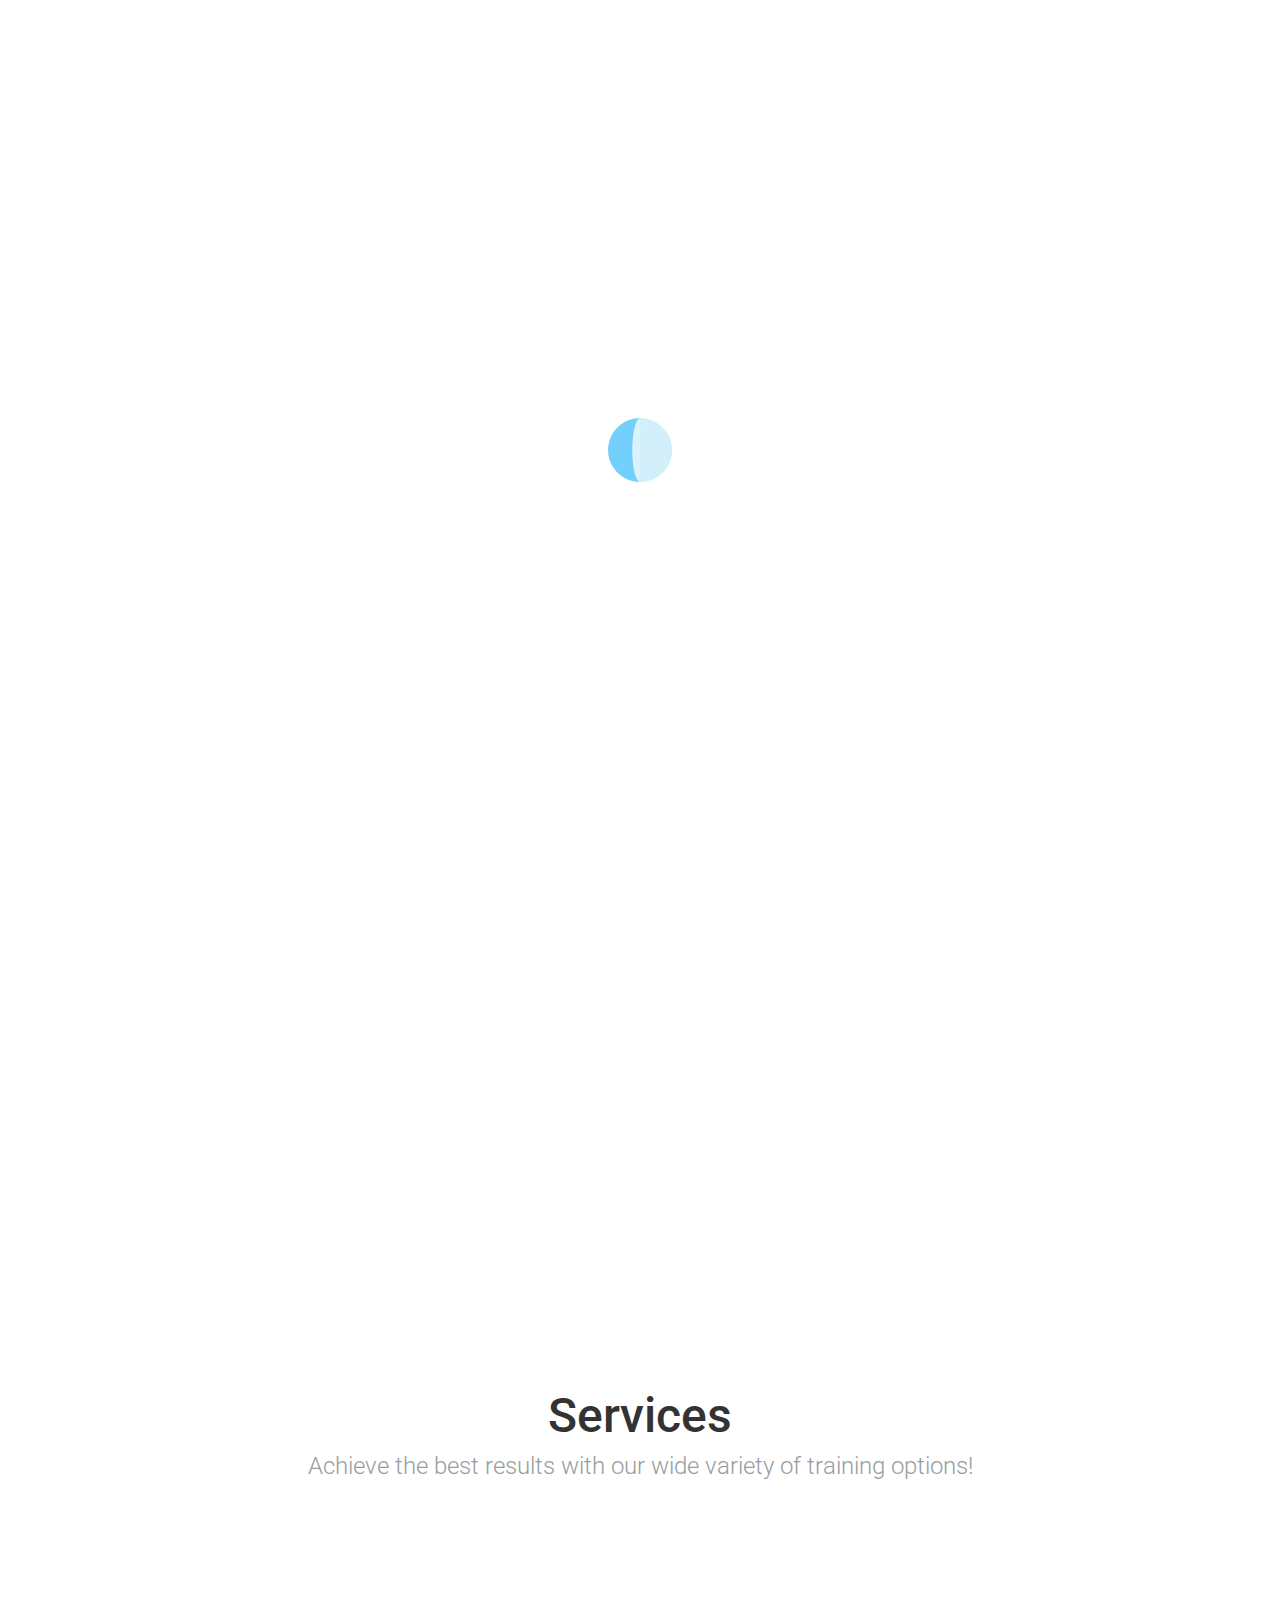
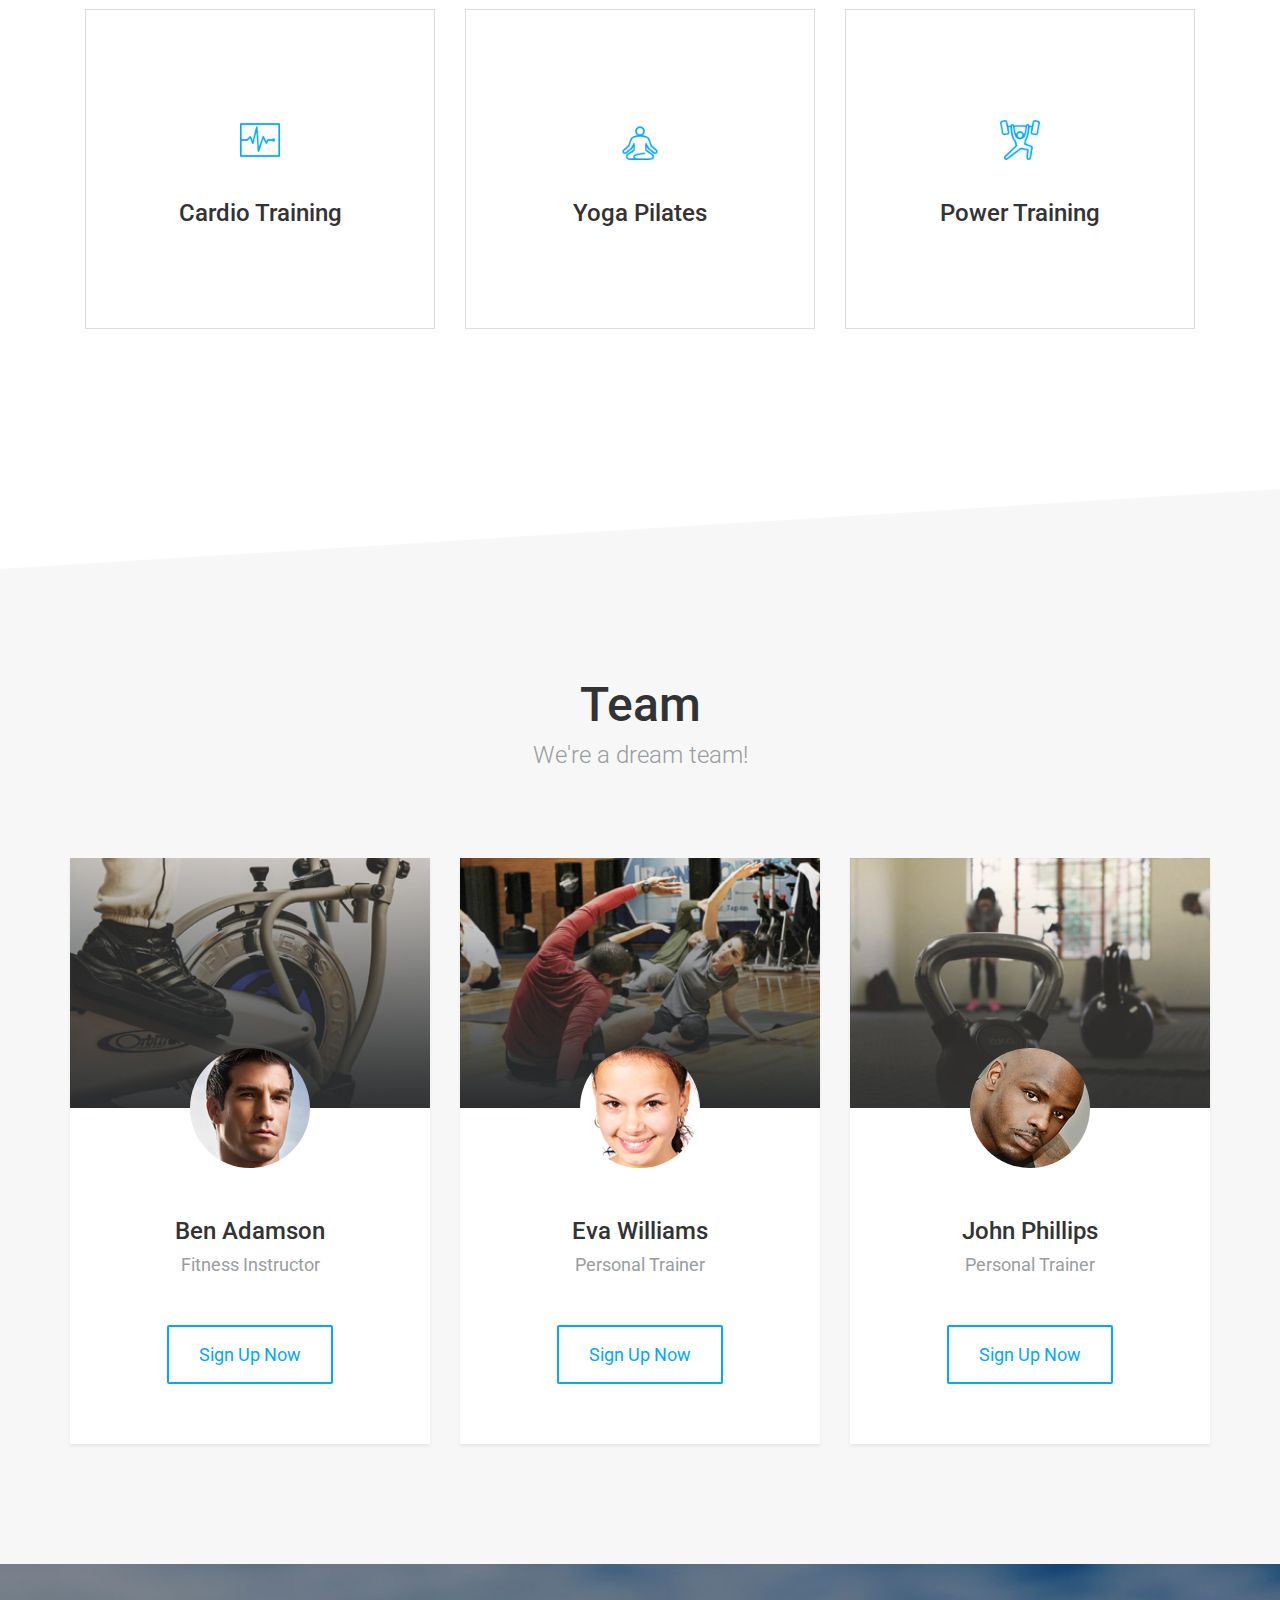
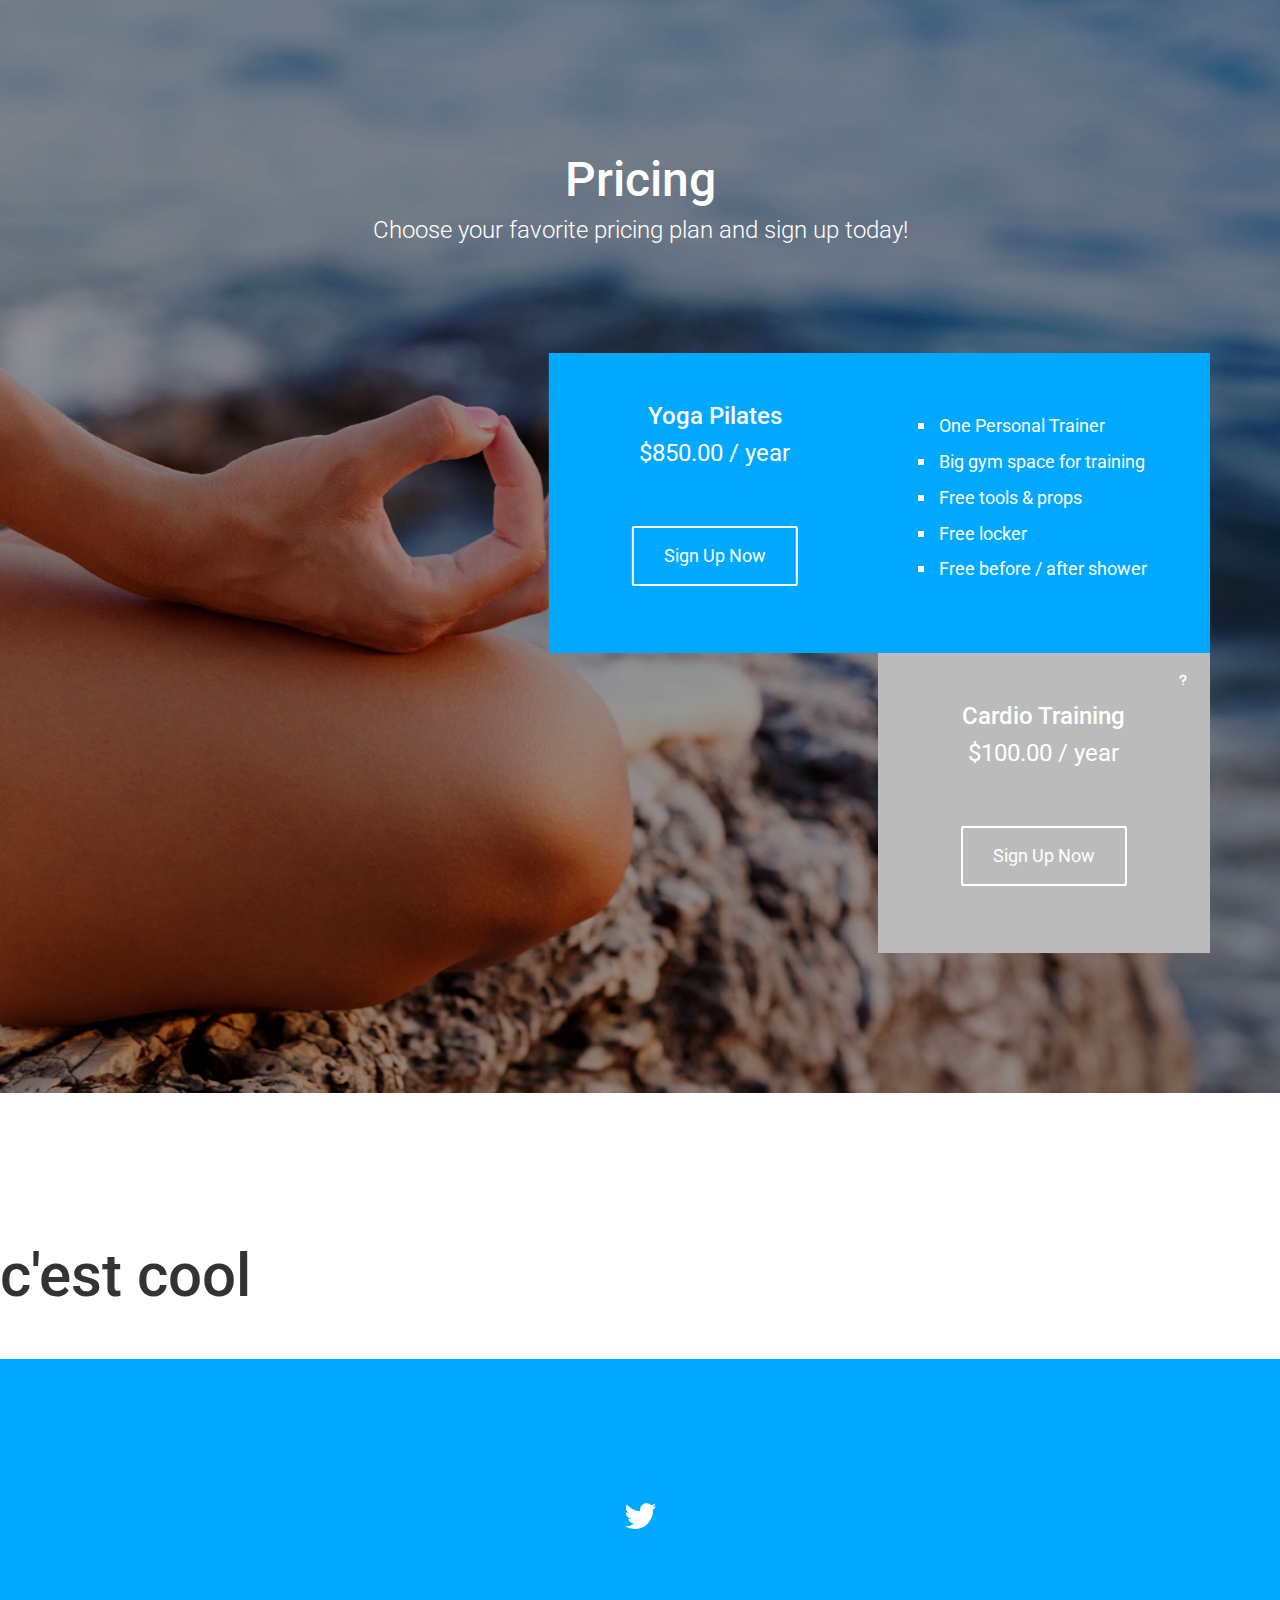
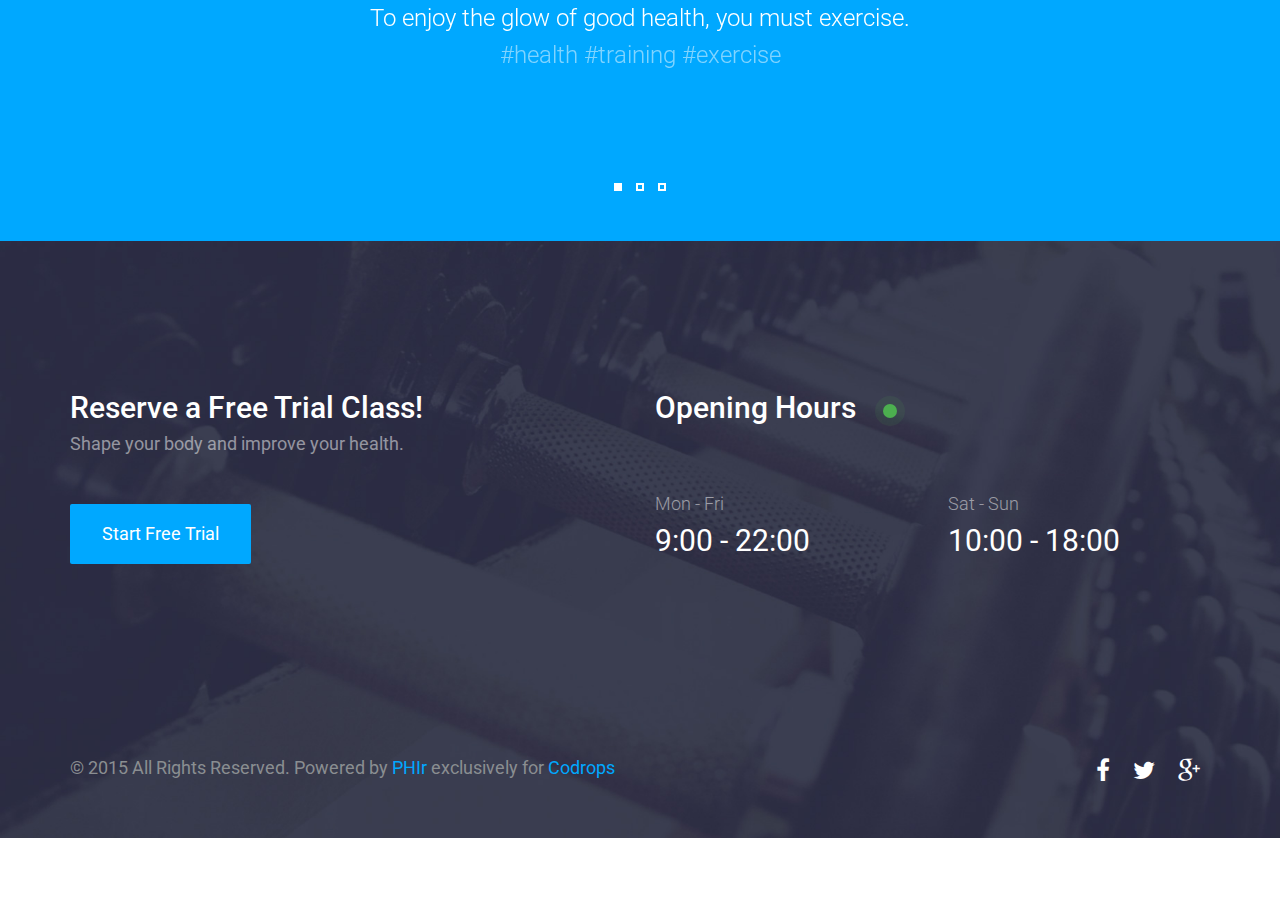
<file: v2/Cardio/index.html>
<!DOCTYPE html>
<html lang="en">

<head>
	<meta charset="UTF-8">
	<meta http-equiv="X-UA-Compatible" content="IE=edge">
	<meta name="viewport" content="width=device-width, initial-scale=1">
	<title>Matt's website</title>
	<meta name="description" content="Cardio is a free one page template made exclusively for Codrops by Luka Cvetinovic" />
	<meta name="keywords" content="html template, css, free, one page, gym, fitness, web design" />
	<meta name="author" content="Luka Cvetinovic for Codrops" />
	<!-- Favicons (created with http://realfavicongenerator.net/)-->
	<link rel="apple-touch-icon" sizes="57x57" href="img/favicons/apple-touch-icon-57x57.png">
	<link rel="apple-touch-icon" sizes="60x60" href="img/favicons/apple-touch-icon-60x60.png">
	<link rel="icon" type="image/png" href="img/favicons/favicon-32x32.png" sizes="32x32">
	<link rel="icon" type="image/png" href="img/favicons/favicon-16x16.png" sizes="16x16">
	<link rel="manifest" href="img/favicons/manifest.json">
	<link rel="shortcut icon" href="img/favicons/favicon.ico">
	<meta name="msapplication-TileColor" content="#00a8ff">
	<meta name="msapplication-config" content="img/favicons/browserconfig.xml">
	<meta name="theme-color" content="#ffffff">
	<!-- Normalize -->
	<link rel="stylesheet" type="text/css" href="css/normalize.css">
	<!-- Bootstrap -->
	<link rel="stylesheet" type="text/css" href="css/bootstrap.css">
	<!-- Owl -->
	<link rel="stylesheet" type="text/css" href="css/owl.css">
	<!-- Animate.css -->
	<link rel="stylesheet" type="text/css" href="css/animate.css">
	<!-- Font Awesome -->
	<link rel="stylesheet" type="text/css" href="fonts/font-awesome-4.1.0/css/font-awesome.min.css">
	<!-- Elegant Icons -->
	<link rel="stylesheet" type="text/css" href="fonts/eleganticons/et-icons.css">
	<!-- Main style -->
	<link rel="stylesheet" type="text/css" href="css/cardio.css">
</head>

<body>
	<div class="preloader">
		<img src="img/loader.gif" alt="Preloader image">
	</div>
	<nav class="navbar">
		<div class="container">
			<!-- Brand and toggle get grouped for better mobile display -->
			<div class="navbar-header">
				<button type="button" class="navbar-toggle collapsed" data-toggle="collapse" data-target="#bs-example-navbar-collapse-1">
					<span class="sr-only">Toggle navigation</span>
					<span class="icon-bar"></span>
					<span class="icon-bar"></span>
					<span class="icon-bar"></span>
				</button>
				<a class="navbar-brand" href="#"><img src="img/logo2-o.png" data-active-url="img/logo2.png" alt=""></a>
			</div>
			<!-- Collect the nav links, forms, and other content for toggling -->
			<div class="collapse navbar-collapse" id="bs-example-navbar-collapse-1">
				<ul class="nav navbar-nav navbar-right main-nav">
					<li><a href="#intro">Home</a></li>
					<li><a href="#services">Expériences</a></li>
					<li><a href="#team">Compétences</a></li>
					<li><a href="#pricing">Mes projets</a></li>
					<li><a href="#lectures">Mes lectures</a></li>
					<li><a href="#" data-toggle="modal" data-target="#modal1" class="btn btn-blue">About me</a></li>
				</ul>
			</div>
			<!-- /.navbar-collapse -->
		</div>
		<!-- /.container-fluid -->
	</nav>
	<header id="intro">
		<div class="container">
			<div class="table">
				<div class="header-text">
					<div class="row">
						<div class="col-md-12 text-center">
							<h3 class="light white">Matthieu Vilain</h3>
							<h1 class="white typed">printf("Bienvenue sur mon site !");</h1>
							<span class="typed-cursor">|</span>
						</div>
					</div>
				</div>
			</div>
		</div>
	</header>
	<section>
		<div class="cut cut-top"></div>
		<div class="container">
			<div class="row intro-tables">
				<div class="col-md-4">
					<div class="intro-table intro-table-first">
						<h5 class="white heading">Today's Schedule</h5>
						<div class="owl-carousel owl-schedule bottom">
							<div class="item">
								<div class="schedule-row row">
									<div class="col-xs-6">
										<h5 class="regular white">Early Exercise</h5>
									</div>
									<div class="col-xs-6 text-right">
										<h5 class="white">8:30 - 10:00</h5>
									</div>
								</div>
								<div class="schedule-row row">
									<div class="col-xs-6">
										<h5 class="regular white">Muscle Building</h5>
									</div>
									<div class="col-xs-6 text-right">
										<h5 class="white">8:30 - 10:00</h5>
									</div>
								</div>
								<div class="schedule-row row">
									<div class="col-xs-6">
										<h5 class="regular white">Cardio</h5>
									</div>
									<div class="col-xs-6 text-right">
										<h5 class="white">8:30 - 10:00</h5>
									</div>
								</div>
							</div>
							<div class="item">
								<div class="schedule-row row">
									<div class="col-xs-6">
										<h5 class="regular white">Early Exercise</h5>
									</div>
									<div class="col-xs-6 text-right">
										<h5 class="white">8:30 - 10:00</h5>
									</div>
								</div>
								<div class="schedule-row row">
									<div class="col-xs-6">
										<h5 class="regular white">Muscle Building</h5>
									</div>
									<div class="col-xs-6 text-right">
										<h5 class="white">8:30 - 10:00</h5>
									</div>
								</div>
								<div class="schedule-row row">
									<div class="col-xs-6">
										<h5 class="regular white">Cardio</h5>
									</div>
									<div class="col-xs-6 text-right">
										<h5 class="white">8:30 - 10:00</h5>
									</div>
								</div>
							</div>
							<div class="item">
								<div class="schedule-row row">
									<div class="col-xs-6">
										<h5 class="regular white">Early Exercise</h5>
									</div>
									<div class="col-xs-6 text-right">
										<h5 class="white">8:30 - 10:00</h5>
									</div>
								</div>
								<div class="schedule-row row">
									<div class="col-xs-6">
										<h5 class="regular white">Muscle Building</h5>
									</div>
									<div class="col-xs-6 text-right">
										<h5 class="white">8:30 - 10:00</h5>
									</div>
								</div>
								<div class="schedule-row row">
									<div class="col-xs-6">
										<h5 class="regular white">Cardio</h5>
									</div>
									<div class="col-xs-6 text-right">
										<h5 class="white">8:30 - 10:00</h5>
									</div>
								</div>
							</div>
						</div>
					</div>
				</div>
				<div class="col-md-4">
					<div class="intro-table intro-table-hover">
						<h5 class="white heading hide-hover">Premium Membership</h5>
						<div class="bottom">
							<h4 class="white heading small-heading no-margin regular">Register Today</h4>
							<h4 class="white heading small-pt">20% Discount</h4>
							<a href="#" class="btn btn-white-fill expand">Register</a>
						</div>
					</div>
				</div>
				<div class="col-md-4">
					<div class="intro-table intro-table-third">
						<h5 class="white heading">Happy Clients</h5>
						<div class="owl-testimonials bottom">
							<div class="item">
								<h4 class="white heading content">I couldn't be more happy with the results!</h4>
								<h5 class="white heading light author">Adam Jordan</h5>
							</div>
							<div class="item">
								<h4 class="white heading content">I can't believe how much better I feel!</h4>
								<h5 class="white heading light author">Greg Pardon</h5>
							</div>
							<div class="item">
								<h4 class="white heading content">Incredible transformation and I feel so healthy!</h4>
								<h5 class="white heading light author">Christina Goldman</h5>
							</div>
						</div>
					</div>
				</div>
			</div>
		</div>
	</section>
	<section id="services" class="section section-padded">
		<div class="container">
			<div class="row text-center title">
				<h2>Services</h2>
				<h4 class="light muted">Achieve the best results with our wide variety of training options!</h4>
			</div>
			<div class="row services">
				<div class="col-md-4">
					<div class="service">
						<div class="icon-holder">
							<img src="img/icons/heart-blue.png" alt="" class="icon">
						</div>
						<h4 class="heading">Cardio Training</h4>
						<p class="description">A elementum ligula lacus ac quam ultrices a scelerisque praesent vel suspendisse scelerisque a aenean hac montes.</p>
					</div>
				</div>
				<div class="col-md-4">
					<div class="service">
						<div class="icon-holder">
							<img src="img/icons/guru-blue.png" alt="" class="icon">
						</div>
						<h4 class="heading">Yoga Pilates</h4>
						<p class="description">A elementum ligula lacus ac quam ultrices a scelerisque praesent vel suspendisse scelerisque a aenean hac montes.</p>
					</div>
				</div>
				<div class="col-md-4">
					<div class="service">
						<div class="icon-holder">
							<img src="img/icons/weight-blue.png" alt="" class="icon">
						</div>
						<h4 class="heading">Power Training</h4>
						<p class="description">A elementum ligula lacus ac quam ultrices a scelerisque praesent vel suspendisse scelerisque a aenean hac montes.</p>
					</div>
				</div>
			</div>
		</div>
		<div class="cut cut-bottom"></div>
	</section>
	<section id="team" class="section gray-bg">
		<div class="container">
			<div class="row title text-center">
				<h2 class="margin-top">Team</h2>
				<h4 class="light muted">We're a dream team!</h4>
			</div>
			<div class="row">
				<div class="col-md-4">
					<div class="team text-center">
						<div class="cover" style="background:url('img/team/team-cover1.jpg'); background-size:cover;">
							<div class="overlay text-center">
								<h3 class="white">$69.00</h3>
								<h5 class="light light-white">1 - 5 sessions / month</h5>
							</div>
						</div>
						<img src="img/team/team3.jpg" alt="Team Image" class="avatar">
						<div class="title">
							<h4>Ben Adamson</h4>
							<h5 class="muted regular">Fitness Instructor</h5>
						</div>
						<button data-toggle="modal" data-target="#modal1" class="btn btn-blue-fill">Sign Up Now</button>
					</div>
				</div>
				<div class="col-md-4">
					<div class="team text-center">
						<div class="cover" style="background:url('img/team/team-cover2.jpg'); background-size:cover;">
							<div class="overlay text-center">
								<h3 class="white">$69.00</h3>
								<h5 class="light light-white">1 - 5 sessions / month</h5>
							</div>
						</div>
						<img src="img/team/team1.jpg" alt="Team Image" class="avatar">
						<div class="title">
							<h4>Eva Williams</h4>
							<h5 class="muted regular">Personal Trainer</h5>
						</div>
						<a href="#" data-toggle="modal" data-target="#modal1" class="btn btn-blue-fill ripple">Sign Up Now</a>
					</div>
				</div>
				<div class="col-md-4">
					<div class="team text-center">
						<div class="cover" style="background:url('img/team/team-cover3.jpg'); background-size:cover;">
							<div class="overlay text-center">
								<h3 class="white">$69.00</h3>
								<h5 class="light light-white">1 - 5 sessions / month</h5>
							</div>
						</div>
						<img src="img/team/team2.jpg" alt="Team Image" class="avatar">
						<div class="title">
							<h4>John Phillips</h4>
							<h5 class="muted regular">Personal Trainer</h5>
						</div>
						<a href="#" data-toggle="modal" data-target="#modal1" class="btn btn-blue-fill ripple">Sign Up Now</a>
					</div>
				</div>
			</div>
		</div>
	</section>
	<section id="pricing" class="section">
		<div class="container">
			<div class="row title text-center">
				<h2 class="margin-top white">Pricing</h2>
				<h4 class="light white">Choose your favorite pricing plan and sign up today!</h4>
			</div>
			<div class="row no-margin">
				<div class="col-md-7 no-padding col-md-offset-5 pricings text-center">
					<div class="pricing">
						<div class="box-main active" data-img="img/pricing1.jpg">
							<h4 class="white">Yoga Pilates</h4>
							<h4 class="white regular light">$850.00 <span class="small-font">/ year</span></h4>
							<a href="#" data-toggle="modal" data-target="#modal1" class="btn btn-white-fill">Sign Up Now</a>
							<i class="info-icon icon_question"></i>
						</div>
						<div class="box-second active">
							<ul class="white-list text-left">
								<li>One Personal Trainer</li>
								<li>Big gym space for training</li>
								<li>Free tools &amp; props</li>
								<li>Free locker</li>
								<li>Free before / after shower</li>
							</ul>
						</div>
					</div>
					<div class="pricing">
						<div class="box-main" data-img="img/pricing2.jpg">
							<h4 class="white">Cardio Training</h4>
							<h4 class="white regular light">$100.00 <span class="small-font">/ year</span></h4>
							<a href="#" data-toggle="modal" data-target="#modal1" class="btn btn-white-fill">Sign Up Now</a>
							<i class="info-icon icon_question"></i>
						</div>
						<div class="box-second">
							<ul class="white-list text-left">
								<li>One Personal Trainer</li>
								<li>Big gym space for training</li>
								<li>Free tools &amp; props</li>
								<li>Free locker</li>
								<li>Free before / after shower</li>
							</ul>
						</div>
					</div>
				</div>
			</div>
		</div>
	</section>
	<section id="lectures" class="section section-padded">
		<h1>c'est cool</h1>
	</section>
	<section class="section section-padded blue-bg">
		<div class="container">
			<div class="row">
				<div class="col-md-8 col-md-offset-2">
					<div class="owl-twitter owl-carousel">
						<div class="item text-center">
							<i class="icon fa fa-twitter"></i>
							<h4 class="white light">To enjoy the glow of good health, you must exercise.</h4>
							<h4 class="light-white light">#health #training #exercise</h4>
						</div>
						<div class="item text-center">
							<i class="icon fa fa-twitter"></i>
							<h4 class="white light">To enjoy the glow of good health, you must exercise.</h4>
							<h4 class="light-white light">#health #training #exercise</h4>
						</div>
						<div class="item text-center">
							<i class="icon fa fa-twitter"></i>
							<h4 class="white light">To enjoy the glow of good health, you must exercise.</h4>
							<h4 class="light-white light">#health #training #exercise</h4>
						</div>
					</div>
				</div>
			</div>
		</div>
	</section>
	<div class="modal fade" id="modal1" tabindex="-1" role="dialog" aria-labelledby="myModalLabel" aria-hidden="true">
		<div class="modal-dialog">
			<div class="modal-content modal-popup">
				<a href="#" class="close-link"><i class="icon_close_alt2"></i></a>
				<h3 class="white">Sign Up</h3>
				<form action="" class="popup-form">
					<input type="text" class="form-control form-white" placeholder="Full Name">
					<input type="text" class="form-control form-white" placeholder="Email Address">
					<div class="dropdown">
						<button id="dLabel" class="form-control form-white dropdown" type="button" data-toggle="dropdown" aria-haspopup="true" aria-expanded="false">
							Pricing Plan
						</button>
						<ul class="dropdown-menu animated fadeIn" role="menu" aria-labelledby="dLabel">
							<li class="animated lightSpeedIn"><a href="#">1 month membership ($150)</a></li>
							<li class="animated lightSpeedIn"><a href="#">3 month membership ($350)</a></li>
							<li class="animated lightSpeedIn"><a href="#">1 year membership ($1000)</a></li>
							<li class="animated lightSpeedIn"><a href="#">Free trial class</a></li>
						</ul>
					</div>
					<div class="checkbox-holder text-left">
						<div class="checkbox">
							<input type="checkbox" value="None" id="squaredOne" name="check" />
							<label for="squaredOne"><span>I Agree to the <strong>Terms &amp; Conditions</strong></span></label>
						</div>
					</div>
					<button type="submit" class="btn btn-submit">Submit</button>
				</form>
			</div>
		</div>
	</div>
	<footer>
		<div class="container">
			<div class="row">
				<div class="col-sm-6 text-center-mobile">
					<h3 class="white">Reserve a Free Trial Class!</h3>
					<h5 class="light regular light-white">Shape your body and improve your health.</h5>
					<a href="#" class="btn btn-blue ripple trial-button">Start Free Trial</a>
				</div>
				<div class="col-sm-6 text-center-mobile">
					<h3 class="white">Opening Hours <span class="open-blink"></span></h3>
					<div class="row opening-hours">
						<div class="col-sm-6 text-center-mobile">
							<h5 class="light-white light">Mon - Fri</h5>
							<h3 class="regular white">9:00 - 22:00</h3>
						</div>
						<div class="col-sm-6 text-center-mobile">
							<h5 class="light-white light">Sat - Sun</h5>
							<h3 class="regular white">10:00 - 18:00</h3>
						</div>
					</div>
				</div>
			</div>
			<div class="row bottom-footer text-center-mobile">
				<div class="col-sm-8">
					<p>&copy; 2015 All Rights Reserved. Powered by <a href="http://www.phir.co/">PHIr</a> exclusively for <a href="http://tympanus.net/codrops/">Codrops</a></p>
				</div>
				<div class="col-sm-4 text-right text-center-mobile">
					<ul class="social-footer">
						<li><a href="http://www.facebook.com/pages/Codrops/159107397912"><i class="fa fa-facebook"></i></a></li>
						<li><a href="http://www.twitter.com/codrops"><i class="fa fa-twitter"></i></a></li>
						<li><a href="https://plus.google.com/101095823814290637419"><i class="fa fa-google-plus"></i></a></li>
					</ul>
				</div>
			</div>
		</div>
	</footer>
	<!-- Holder for mobile navigation -->
	<div class="mobile-nav">
		<ul>
		</ul>
		<a href="#" class="close-link"><i class="arrow_up"></i></a>
	</div>
	<!-- Scripts -->
	<script src="js/jquery-1.11.1.min.js"></script>
	<script src="js/owl.carousel.min.js"></script>
	<script src="js/bootstrap.min.js"></script>
	<script src="js/wow.min.js"></script>
	<script src="js/typewriter.js"></script>
	<script src="js/jquery.onepagenav.js"></script>
	<script src="js/main.js"></script>
</body>

</html>
</file>
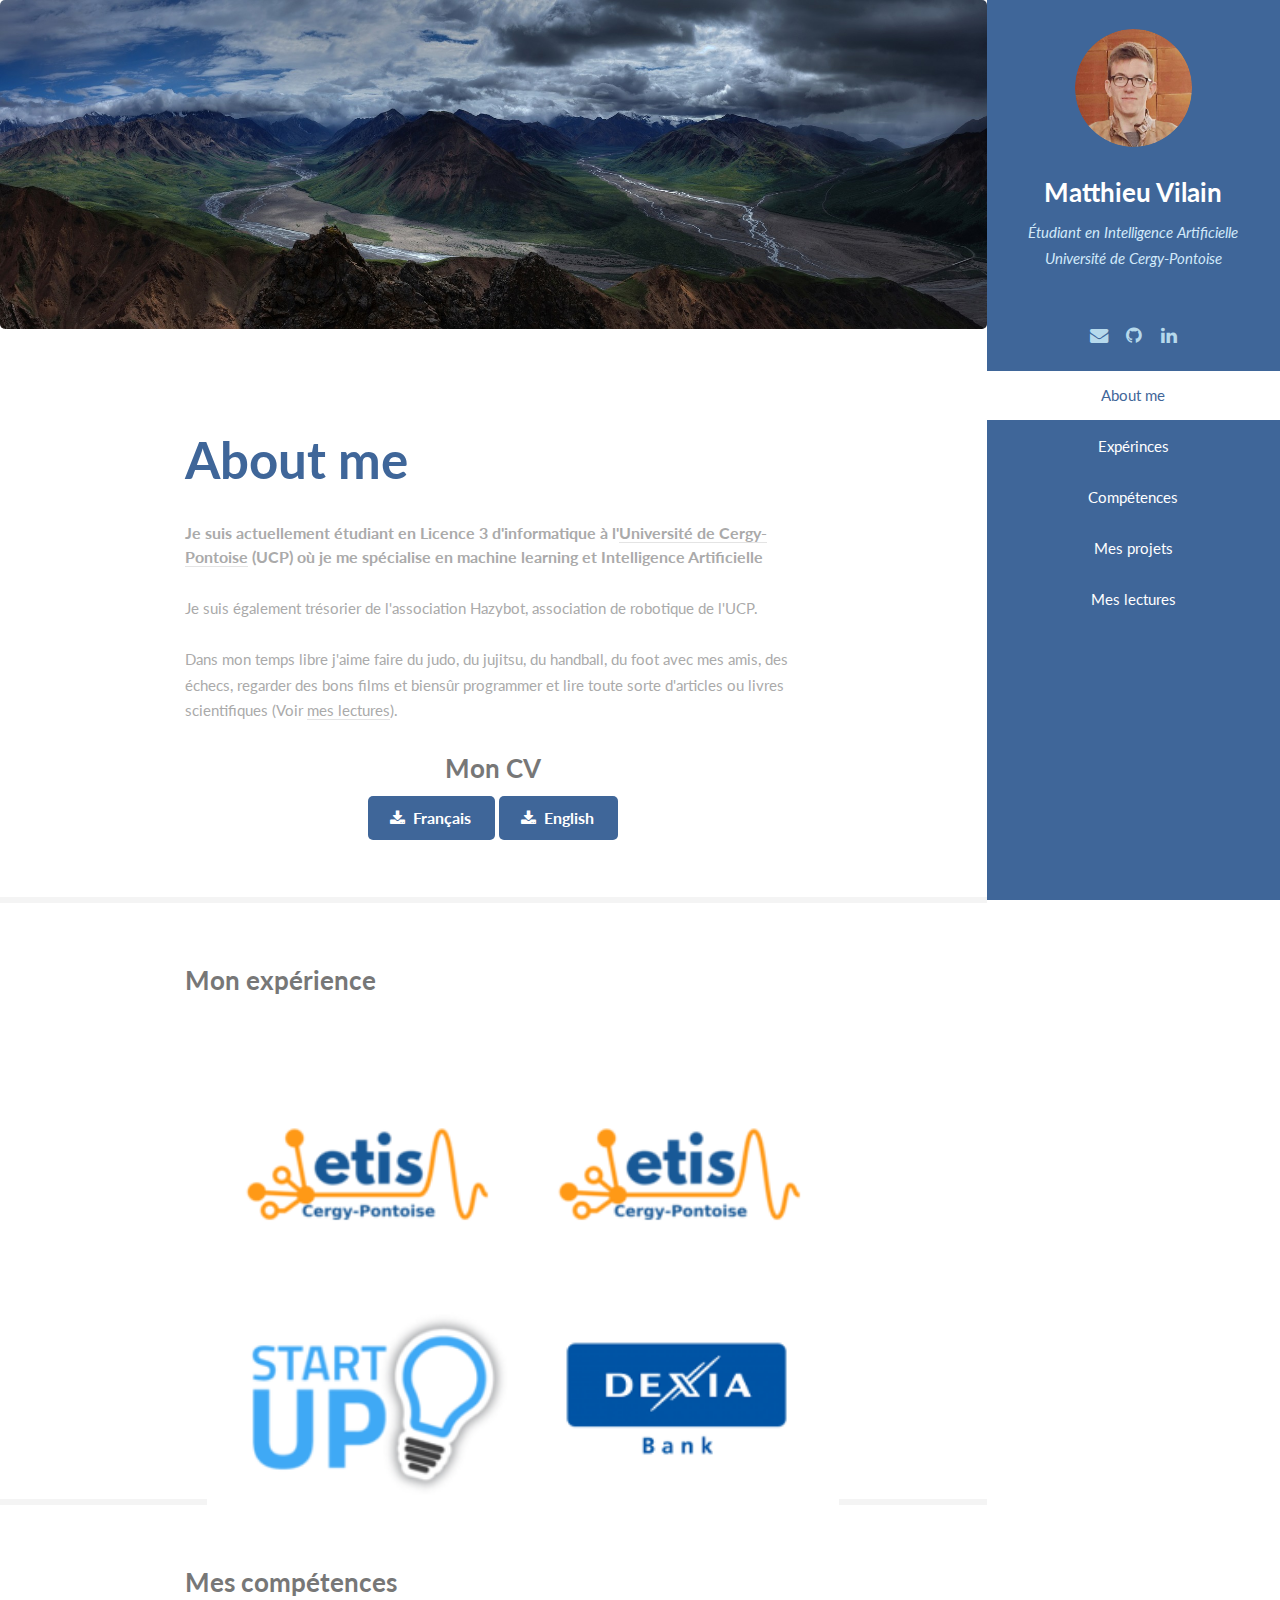
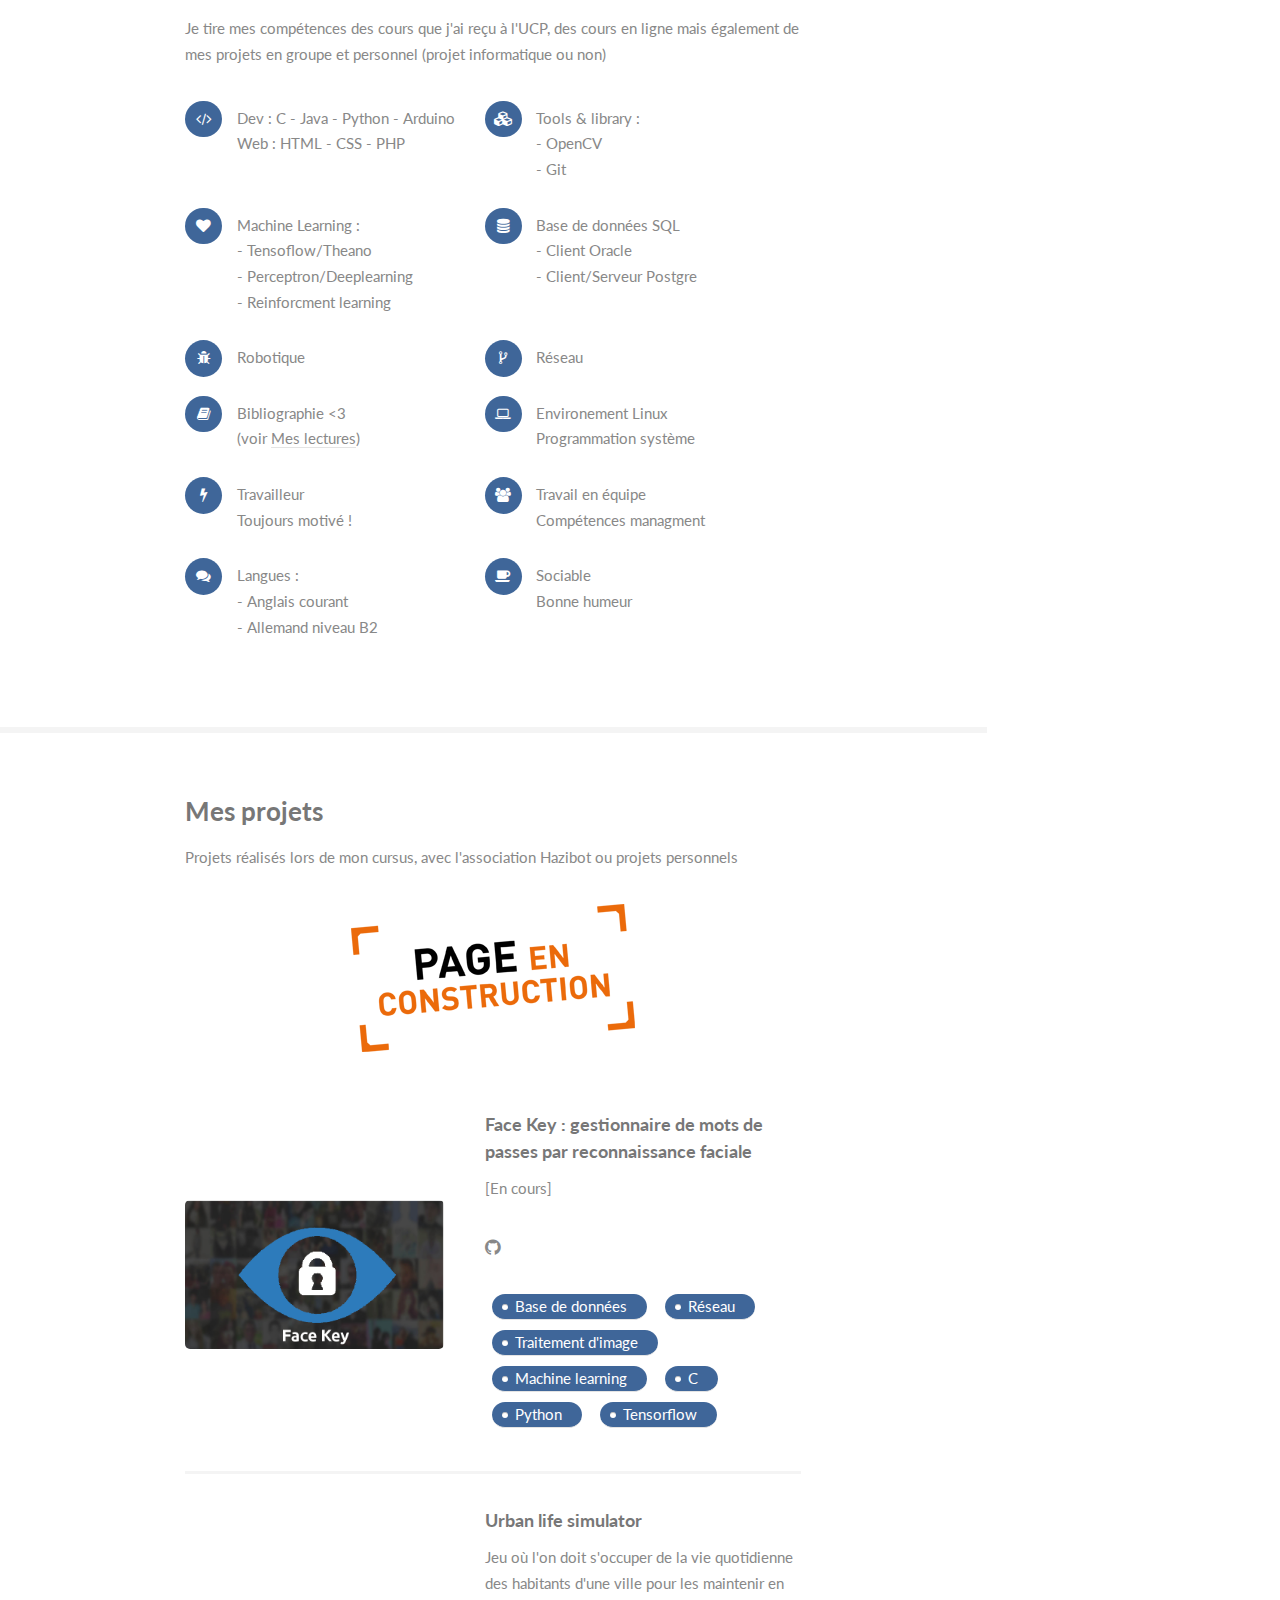
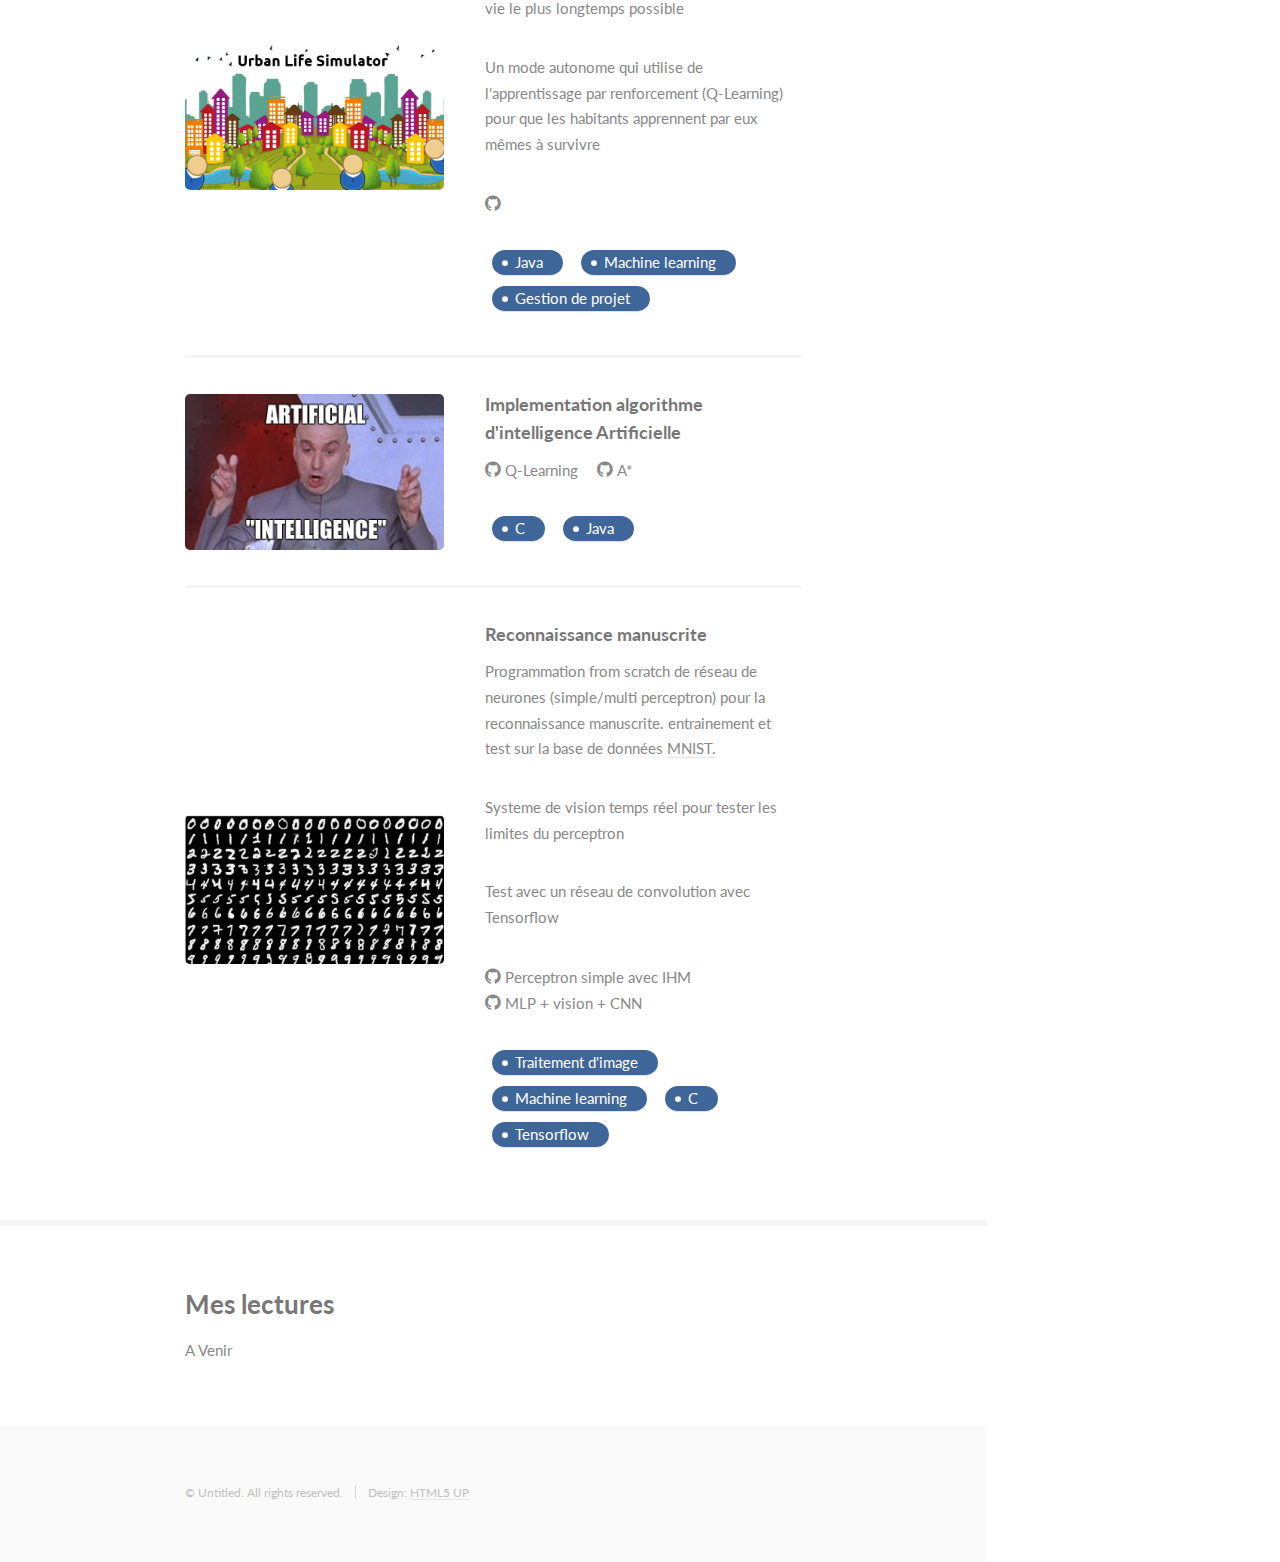
<file: v1/indexv1.html>
<!DOCTYPE HTML>
<!--
	Read Only by HTML5 UP
	html5up.net | @ajlkn
	Free for personal and commercial use under the CCA 3.0 license (html5up.net/license)
-->
<html>
	<head>
		<title>Matthieu Vilain</title>
		<meta charset="utf-8" />
		<meta name="viewport" content="width=device-width, initial-scale=1" />
		<!--[if lte IE 8]><script src="assets/js/ie/html5shiv.js"></script><![endif]-->
		<link rel="stylesheet" href="assets/css/main.css" />
		<script src="./assets/js/header.js"></script>
		<!--[if lte IE 8]><link rel="stylesheet" href="assets/css/ie8.css" /><![endif]-->
		<link rel="shortcut icon" type="image/x-icon" href="./images/onglet.png" />
	</head>
	<body>

		<!-- Header -->
			<section id="header">
				<header>
					<span class="image avatar"><img src="images/avatar.png" alt="" /></span>
					<h1 id="logo"><a href="./v2/index.html">Matthieu Vilain</a></h1>
					<p>Étudiant en Intelligence Artificielle</br>Université de Cergy-Pontoise</p>
				</header>
				<footer>
					<ul class="icons">
						<li><a href="mailto:mattvilain@gmail.com" class="icon fa-envelope"><span class="label">m</span></a></li>
						<li><a href="https://github.com/MattVil" class="icon fa-github"><span class="label">Github</span></a></li>
						<li><a href="https://linkedin.com/in/matthieu-vilain-a81a4b139" class="icon fa-linkedin"><span class="label">linkedin</span></a></li>
					</ul>
				</footer>
				<nav id="nav">
					<ul>
						<li><a href="#about" class="active">About me</a></li>
						<li><a href="#experience">Expérinces</a></li>
						<li><a href="#competences">Compétences</a></li>
						<li><a href="#projet">Mes projets</a></li>
						<li><a href="#lecture">Mes lectures</a></li>
					</ul>
				</nav>
			</section>

		<!-- Wrapper -->
			<div id="wrapper">

				<!-- Main -->
					<div id="main">

						<!-- about -->
							<section id="about">
								<span class="image fit"><img src="images/landscape.jpg" alt="" /></span>
								<!--<div id="large-header" class="large-header">
								  <canvas id="demo-canvas"></canvas>
								    <h1 class="main-title">BIENVENUE <span class="thin">WELCOME</span></h1>
								</div>-->
								<div class="container">
									<header class="major">
										<h2>About me</h2>
										<h3></h3>
										<p style="Font-Weight: Bold;">Je suis actuellement étudiant en Licence 3 d'informatique à l'<a class="white" href=https://www.u-cergy.fr/en/index.html target="_blank">Université de Cergy-Pontoise</a> (UCP) où je me spécialise en machine learning et Intelligence Artificielle </p>
										<p>Je suis également trésorier de l'association Hazybot, association de robotique de l'UCP.</p>
										<P>Dans mon temps libre j'aime faire du judo, du jujitsu, du handball, du foot avec mes amis, des échecs, regarder des bons films et biensûr programmer et lire toute sorte d'articles ou livres scientifiques (Voir <a href="#lecture">mes lectures</a>).
										<h3 style="text-align:center">Mon CV</h3>
										<p style="text-align:center"><a href="./assets/CV%20moderne%20colore%207.pdf" target="_blank" class="button special icon fa-download">Français</a> <a href="./assets/CV%206%20anglais.pdf" target="_blank" class="button special icon fa-download">English</a></p>
									</header>
									<!--
									<p>Faucibus sed lobortis aliquam lorem blandit. Lorem eu nunc metus col. Commodo id in arcu ante lorem ipsum sed accumsan erat praesent faucibus commodo ac mi lacus. Adipiscing mi ac commodo. Vis aliquet tortor ultricies non ante erat nunc integer eu ante ornare amet commetus vestibulum blandit integer in curae ac faucibus integer non. Adipiscing cubilia elementum.</p>
									-->
								</div>
							</section>

						<!-- experience -->
							<section id="experience">
								<div class="container">
									<h3>Mon expérience</h3>
									<!--<center>
									<ul style="list-style-type:none; ">
										<li><span class="image avatar"><img src="images/dexia.png" alt="" /></span></li>
										<li><p style="margin:-5px;">Août 2017 - Job d'été </p> <p style="margin:-5px;"> Travail administratif - maintenance informatique</p></li>
										<li><span class="image avatar"><img src="images/startup1.png" alt="" /></span></li>
										<li><p style="margin:-5px;">Juillet 2017 - Mission auto-entrepreneur dans une start up</p> <p style="margin:-5px;">Reconnaissance d'un jeu de dés - machine learning - traitement d'images</p></li>
										<li><span class="image avatar"><img src="images/etis.png" alt="" /></span></li>
										<li><p style="margin:-5px;">Juin 2017 - Stage de recherche sujet : Application de l'apprentissage automatique </p> <p style="margin:-5px;">Réseaux neurones - traitement d'images - reconnaissance manuscrite - robotique</p></li>
										<li><span class="image avatar"><img src="images/etis.png" alt="" /></span></li>
										<li><p style="margin:-5px;">Juin 2016 - Stage de recherche sujet: Problème de recherche de sous matrice maximum</p> <p style="margin:-5px;">Algorithmitique - Application traitment d'images</p></li>
									</ul>
								</center>-->

								<ul class="grid_layout">

									<li>
									<div class="flip-container" ontouchstart="this.classList.toggle('hover');">
										<div class="flipper">
											<div class="front">
												<span class="image fit"><img src="images/etis.png" alt="" /></span>
											</div>
											<div class="back">
												<h4>Juin 2016 - Stage de recherche</h4>
												<p>Sujet: Problème de recherche de sous matrice maximum</p>
												<ul class="tags">
													<li><a href="#competences" class="tag">Algorithmitique</a></li>
													<li><a href="#competences" class="tag">Application traitement d'images</a></li>
												</ul>
											</div>
										</div>
									</div>
								</li>

								<li>
								<div class="flip-container" ontouchstart="this.classList.toggle('hover');">
									<div class="flipper">
										<div class="front">
											<span class="image fit"><img src="images/etis.png" alt="" /></span>
										</div>
										<div class="back">
											<h4>Juin 2017 - Stage de recherche</h4>
											<p>Sujet : Application de l'apprentissage automatique</p>
											<ul class="tags">
												<li><a href="#competences" class="tag">Reconnaissance manuscrite</a></li>
												<li><a href="#competences" class="tag">Traitement d'images</a></li>
												<li><a href="#competences" class="tag">Réseaux neurones</a></li>
												<li><a href="#competences" class="tag">Robotique</a></li>
											</ul>
										</div>
									</div>
								</div>
							</li>

									<li>
									<div class="flip-container" ontouchstart="this.classList.toggle('hover');">
										<div class="flipper">
											<div class="front">
												<span class="image fit"><img src="images/startup1.png" alt="" /></span>
											</div>
											<div class="back">
												<h4>Juillet 2017 : Mission auto-entrepreneur dans une start up</h4>
												<p>Sujet : Reconnaissance d'un jeu de dés</p>
												<ul class="tags">
													<li><a href="#competences" class="tag">Machine learning</a></li>
													<li><a href="#competences" class="tag">Traitement d'images</a></li>
													<li><a href="#competences" class="tag">Robotique</a></li>
												</ul>
											</div>
										</div>
									</div>
								</li>

									<li>
										<div class="flip-container" ontouchstart="this.classList.toggle('hover');">
										<div class="flipper">
											<div class="front">
												<span class="image fit"><img src="images/dexia.png" alt="" /></span>
											</div>
											<div class="back">
												<h4>Août 2017 - Job d'été</h4>
												<p>Travail administratif - Maintenance informatique</p>
												<ul class="tags">
													<li><a href="#competences" class="tag">Travail en équipe</a></li>
												</ul>
											</div>
										</div>
									</div>
								</li>

								</ul>
							</section>

						<!-- competences -->
							<section id="competences">
								<div class="container">
									<h3>Mes compétences</h3>
									<p>Je tire mes compétences des cours que j'ai reçu à l'UCP, des cours en ligne mais également de mes projets en groupe et personnel (projet informatique ou non)</p>
									<ul class="feature-icons">
										<li class="fa-code">Dev : C - Java - Python - Arduino</br>Web : HTML - CSS - PHP</li>
										<li class="fa-cubes">Tools & library :</br>- OpenCV</br>- Git</li>
										<li class="fa-heart">Machine Learning :</br>- Tensoflow/Theano</br>- Perceptron/Deeplearning</br>- Reinforcment learning</li>
										<li class="fa-database">Base de données SQL</br>- Client Oracle</br>- Client/Serveur Postgre</li>
										<li class="fa-bug">Robotique</li>
										<li class="fa-code-fork">Réseau</li>
										<li class="fa-book">Bibliographie <3</br>(voir <a href=#lecture>Mes lectures</a>)</li>
										<li class="fa-laptop">Environement Linux</br>Programmation système</li>
										<li class="fa-bolt">Travailleur</br>Toujours motivé !</li>
										<li class="fa-users">Travail en équipe</br>Compétences managment</li>
										<li class="fa-comments">Langues :</br>- Anglais courant</br>- Allemand niveau B2</li>
										<li class="fa-coffee">Sociable</br>Bonne humeur</li>
									</ul>
								</div>
							</section>

						<!-- projet -->
							<section id="projet">
								<div class="container">
									<h3>Mes projets</h3>
									<p>Projets réalisés lors de mon cursus, avec l'association Hazibot ou projets personnels</p>
									<center><a href="#" class="image"><img src="images/en-construction.png" alt="" /></a></center></br></br>
									<div class="features">
											<!--image size : 688*397-->
										<article>
											<a href="#" class="image"><img src="images/facekey.png" alt="" /></a>
											<div class="inner">
												<h4><a href="#">Face Key : gestionnaire de mots de passes par reconnaissance faciale</a></h4>
												<p>[En cours]</p>
												<ul class="icons">
													<li><a href="https://github.com/MattVil/Face_Key" class="icon fa-github"><span class="label">Github</span></a></li>
												</ul>
												<ul class="tags">
													<li><a href="#competences" class="tag">Base de données</a></li>
													<li><a href="#competences" class="tag">Réseau</a></li>
													<li><a href="#competences" class="tag">Traitement d'image</a></li>
													<li><a href="#competences" class="tag">Machine learning</a></li>
													<li><a href="#competences" class="tag">C</a></li>
													<li><a href="#competences" class="tag">Python</a></li>
													<li><a href="#competences" class="tag">Tensorflow</a></li>
												</ul>
											</div>
										</article>
										<article>
											<a href="#" class="image"><img src="images/urban2.png" alt="" /></a>
											<div class="inner">
												<h4><a href="#">Urban life simulator</a></h4>
												<p>Jeu où l'on doit s'occuper de la vie quotidienne des habitants d'une ville pour les maintenir en vie le plus longtemps possible</p>
												<p>Un mode autonome qui utilise de l'apprentissage par renforcement (Q-Learning) pour que les habitants apprennent par eux mêmes à survivre</p>
												<ul class="icons">
													<li><a href="https://github.com/QuentGrd/UrbanLifeSimulator" class="icon fa-github"><span class="label">Github</span></a></li>
												</ul>
												<ul class="tags">
													<li><a href="#competences" class="tag">Java</a></li>
													<li><a href="#competences" class="tag">Machine learning</a></li>
													<li><a href="#competences" class="tag">Gestion de projet</a></li>
												</ul>
											</div>
										</article>
										<article>
											<a href="#" class="image"><img src="images/ai.jpg" alt="" /></a>
											<div class="inner">
												<h4><a href="#">Implementation algorithme d'intelligence Artificielle</a></h4>
												<ul class="icons">
													<li><a href="https://github.com/MattVil/Q-Learning" class="icon fa-github"><span class="label">Github</span> Q-Learning</a></li>
													<li><a href="https://github.com/MattVil/A-star" class="icon fa-github"><span class="label">Github</span> A*</a></li>
												</ul>
												<ul class="tags">
													<li><a href="#competences" class="tag">C</a></li>
													<li><a href="#competences" class="tag">Java</a></li>
												</ul>
											</div>
										</article>
										<article>
											<a href="#" class="image"><img src="images/mnist.png" alt="" /></a>
											<div class="inner">
												<h4><a = "#">Reconnaissance manuscrite</a></h4>
												<p>Programmation from scratch de réseau de neurones (simple/multi perceptron) pour la reconnaissance manuscrite. entrainement et test sur la base de données <a href="http://yann.lecun.com/exdb/mnist/">MNIST.</a></p>
												<p>Systeme de vision temps réel pour tester les limites du perceptron</p>
												<p>Test avec un réseau de convolution avec Tensorflow</p>
												<ul class="icons">
													<li><a href="https://github.com/MattVil/Number_recognition_perceptron" class="icon fa-github"><span class="label">Github</span> Perceptron simple avec IHM</a></li>
													<li><a href="https://github.com/MattVil/MLP_from_scratch_MNIST" class="icon fa-github"><span class="label">Github</span> MLP + vision + CNN</a></li>
												</ul>
												<ul class="tags">
													<li><a href="#competences" class="tag">Traitement d'image</a></li>
													<li><a href="#competences" class="tag">Machine learning</a></li>
													<li><a href="#competences" class="tag">C</a></li>
													<li><a href="#competences" class="tag">Tensorflow</a></li>
												</ul>
											</div>
										</article>
									</div>
								</div>
							</section>

						<!-- lecture -->
							<section id="lecture">
								<div class="container">
									<h3>Mes lectures</h3>
									<p>A Venir</p>
								</div>
							</section>

						<!-- contact
							<section id="contact">
								<div class="container">
									<h3>Contact Me</h3>
									<p>Integer eu ante ornare amet commetus vestibulum blandit integer in curae ac faucibus integer non. Adipiscing cubilia elementum integer. Integer eu ante ornare amet commetus.</p>
									<form method="post" action="#">
										<div class="row uniform">
											<div class="6u 12u(xsmall)"><input type="text" name="name" id="name" placeholder="Name" /></div>
											<div class="6u 12u(xsmall)"><input type="email" name="email" id="email" placeholder="Email" /></div>
										</div>
										<div class="row uniform">
											<div class="12u"><input type="text" name="subject" id="subject" placeholder="Subject" /></div>
										</div>
										<div class="row uniform">
											<div class="12u"><textarea name="message" id="message" placeholder="Message" rows="6"></textarea></div>
										</div>
										<div class="row uniform">
											<div class="12u">
												<ul class="actions">
													<li><input type="submit" class="special" value="Send Message" /></li>
													<li><input type="reset" value="Reset Form" /></li>
												</ul>
											</div>
										</div>
									</form>
								</div>
							</section>-->

						<!-- Five -->
						<!--
							<section id="five">
								<div class="container">
									<h3>Elements</h3>

									<section>
										<h4>Text</h4>
										<p>This is <b>bold</b> and this is <strong>strong</strong>. This is <i>italic</i> and this is <em>emphasized</em>.
										This is <sup>superscript</sup> text and this is <sub>subscript</sub> text.
										This is <u>underlined</u> and this is code: <code>for (;;) { ... }</code>. Finally, <a href="#">this is a link</a>.</p>
										<hr />
										<header>
											<h4>Heading with a Subtitle</h4>
											<p>Lorem ipsum dolor sit amet nullam id egestas urna aliquam</p>
										</header>
										<p>Nunc lacinia ante nunc ac lobortis. Interdum adipiscing gravida odio porttitor sem non mi integer non faucibus ornare mi ut ante amet placerat aliquet. Volutpat eu sed ante lacinia sapien lorem accumsan varius montes viverra nibh in adipiscing blandit tempus accumsan.</p>
										<header>
											<h5>Heading with a Subtitle</h5>
											<p>Lorem ipsum dolor sit amet nullam id egestas urna aliquam</p>
										</header>
										<p>Nunc lacinia ante nunc ac lobortis. Interdum adipiscing gravida odio porttitor sem non mi integer non faucibus ornare mi ut ante amet placerat aliquet. Volutpat eu sed ante lacinia sapien lorem accumsan varius montes viverra nibh in adipiscing blandit tempus accumsan.</p>
										<hr />
										<h2>Heading Level 2</h2>
										<h3>Heading Level 3</h3>
										<h4>Heading Level 4</h4>
										<h5>Heading Level 5</h5>
										<h6>Heading Level 6</h6>
										<hr />
										<h5>Blockquote</h5>
										<blockquote>Fringilla nisl. Donec accumsan interdum nisi, quis tincidunt felis sagittis eget tempus euismod. Vestibulum ante ipsum primis in faucibus vestibulum. Blandit adipiscing eu felis iaculis volutpat ac adipiscing accumsan faucibus. Vestibulum ante ipsum primis in faucibus lorem ipsum dolor sit amet nullam adipiscing eu felis.</blockquote>
										<h5>Preformatted</h5>
										<pre><code>i = 0;

	while (!deck.isInOrder()) {
	    print 'Iteration ' + i;
	    deck.shuffle();
	    i++;
	}

	print 'It took ' + i + ' iterations to sort the deck.';</code></pre>
									</section>

									<section>
										<h4>Lists</h4>
										<div class="row">
											<div class="6u 12u(xsmall)">
												<h5>Unordered</h5>
												<ul>
													<li>Dolor pulvinar etiam magna etiam.</li>
													<li>Sagittis adipiscing lorem eleifend.</li>
													<li>Felis enim feugiat dolore viverra.</li>
												</ul>
												<h5>Alternate</h5>
												<ul class="alt">
													<li>Dolor pulvinar etiam magna etiam.</li>
													<li>Sagittis adipiscing lorem eleifend.</li>
													<li>Felis enim feugiat dolore viverra.</li>
												</ul>
											</div>
											<div class="6u 12u(xsmall)">
												<h5>Ordered</h5>
												<ol>
													<li>Dolor pulvinar etiam magna etiam.</li>
													<li>Etiam vel felis at lorem sed viverra.</li>
													<li>Felis enim feugiat dolore viverra.</li>
													<li>Dolor pulvinar etiam magna etiam.</li>
													<li>Etiam vel felis at lorem sed viverra.</li>
													<li>Felis enim feugiat dolore viverra.</li>
												</ol>
												<h5>Icons</h5>
												<ul class="icons">
													<li><a href="#" class="icon fa-twitter"><span class="label">Twitter</span></a></li>
													<li><a href="#" class="icon fa-facebook"><span class="label">Facebook</span></a></li>
													<li><a href="#" class="icon fa-instagram"><span class="label">Instagram</span></a></li>
													<li><a href="#" class="icon fa-github"><span class="label">Github</span></a></li>
													<li><a href="#" class="icon fa-dribbble"><span class="label">Dribbble</span></a></li>
													<li><a href="#" class="icon fa-tumblr"><span class="label">Tumblr</span></a></li>
												</ul>
											</div>
										</div>
										<h5>Actions</h5>
										<ul class="actions">
											<li><a href="#" class="button special">Default</a></li>
											<li><a href="#" class="button">Default</a></li>
											<li><a href="#" class="button alt">Default</a></li>
										</ul>
										<ul class="actions small">
											<li><a href="#" class="button special small">Small</a></li>
											<li><a href="#" class="button small">Small</a></li>
											<li><a href="#" class="button alt small">Small</a></li>
										</ul>
										<div class="row">
											<div class="3u 6u(medium) 12u$(xsmall)">
												<ul class="actions vertical">
													<li><a href="#" class="button special">Default</a></li>
													<li><a href="#" class="button">Default</a></li>
													<li><a href="#" class="button alt">Default</a></li>
												</ul>
											</div>
											<div class="3u 6u$(medium) 12u$(xsmall)">
												<ul class="actions vertical small">
													<li><a href="#" class="button special small">Small</a></li>
													<li><a href="#" class="button small">Small</a></li>
													<li><a href="#" class="button alt small">Small</a></li>
												</ul>
											</div>
											<div class="3u 6u(medium) 12u$(xsmall)">
												<ul class="actions vertical">
													<li><a href="#" class="button special fit">Default</a></li>
													<li><a href="#" class="button fit">Default</a></li>
													<li><a href="#" class="button alt fit">Default</a></li>
												</ul>
											</div>
											<div class="3u 6u$(medium) 12u$(xsmall)">
												<ul class="actions vertical small">
													<li><a href="#" class="button special small fit">Small</a></li>
													<li><a href="#" class="button small fit">Small</a></li>
													<li><a href="#" class="button alt small fit">Small</a></li>
												</ul>
											</div>
										</div>
									</section>

									<section>
										<h4>Table</h4>
										<h5>Default</h5>
										<div class="table-wrapper">
											<table>
												<thead>
													<tr>
														<th>Name</th>
														<th>Description</th>
														<th>Price</th>
													</tr>
												</thead>
												<tbody>
													<tr>
														<td>Item One</td>
														<td>Ante turpis integer aliquet porttitor.</td>
														<td>29.99</td>
													</tr>
													<tr>
														<td>Item Two</td>
														<td>Vis ac commodo adipiscing arcu aliquet.</td>
														<td>19.99</td>
													</tr>
													<tr>
														<td>Item Three</td>
														<td> Morbi faucibus arcu accumsan lorem.</td>
														<td>29.99</td>
													</tr>
													<tr>
														<td>Item Four</td>
														<td>Vitae integer tempus condimentum.</td>
														<td>19.99</td>
													</tr>
													<tr>
														<td>Item Five</td>
														<td>Ante turpis integer aliquet porttitor.</td>
														<td>29.99</td>
													</tr>
												</tbody>
												<tfoot>
													<tr>
														<td colspan="2"></td>
														<td>100.00</td>
													</tr>
												</tfoot>
											</table>
										</div>

										<h5>Alternate</h5>
										<div class="table-wrapper">
											<table class="alt">
												<thead>
													<tr>
														<th>Name</th>
														<th>Description</th>
														<th>Price</th>
													</tr>
												</thead>
												<tbody>
													<tr>
														<td>Item One</td>
														<td>Ante turpis integer aliquet porttitor.</td>
														<td>29.99</td>
													</tr>
													<tr>
														<td>Item Two</td>
														<td>Vis ac commodo adipiscing arcu aliquet.</td>
														<td>19.99</td>
													</tr>
													<tr>
														<td>Item Three</td>
														<td> Morbi faucibus arcu accumsan lorem.</td>
														<td>29.99</td>
													</tr>
													<tr>
														<td>Item Four</td>
														<td>Vitae integer tempus condimentum.</td>
														<td>19.99</td>
													</tr>
													<tr>
														<td>Item Five</td>
														<td>Ante turpis integer aliquet porttitor.</td>
														<td>29.99</td>
													</tr>
												</tbody>
												<tfoot>
													<tr>
														<td colspan="2"></td>
														<td>100.00</td>
													</tr>
												</tfoot>
											</table>
										</div>
									</section>

									<section>
										<h4>Buttons</h4>
										<ul class="actions">
											<li><a href="#" class="button special">Special</a></li>
											<li><a href="#" class="button">Default</a></li>
											<li><a href="#" class="button alt">Alternate</a></li>
										</ul>
										<ul class="actions">
											<li><a href="#" class="button special big">Big</a></li>
											<li><a href="#" class="button">Default</a></li>
											<li><a href="#" class="button alt small">Small</a></li>
										</ul>
										<ul class="actions fit">
											<li><a href="#" class="button special fit">Fit</a></li>
											<li><a href="#" class="button fit">Fit</a></li>
											<li><a href="#" class="button alt fit">Fit</a></li>
										</ul>
										<ul class="actions fit small">
											<li><a href="#" class="button special fit small">Fit + Small</a></li>
											<li><a href="#" class="button fit small">Fit + Small</a></li>
											<li><a href="#" class="button alt fit small">Fit + Small</a></li>
										</ul>
										<ul class="actions">
											<li><a href="#" class="button special icon fa-download">Icon</a></li>
											<li><a href="#" class="button icon fa-download">Icon</a></li>
											<li><a href="#" class="button alt icon fa-check">Icon</a></li>
										</ul>
										<ul class="actions">
											<li><span class="button special disabled">Special</span></li>
											<li><span class="button disabled">Default</span></li>
											<li><span class="button alt disabled">Alternate</span></li>
										</ul>
									</section>

									<section>
										<h4>Form</h4>
										<form method="post" action="#">
											<div class="row uniform">
												<div class="6u 12u(xsmall)">
													<input type="text" name="demo-name" id="demo-name" value="" placeholder="Name" />
												</div>
												<div class="6u 12u(xsmall)">
													<input type="email" name="demo-email" id="demo-email" value="" placeholder="Email" />
												</div>
											</div>
											<div class="row uniform">
												<div class="12u">
													<div class="select-wrapper">
														<select name="demo-category" id="demo-category">
															<option value="">- Category -</option>
															<option value="1">Manufacturing</option>
															<option value="1">Shipping</option>
															<option value="1">Administration</option>
															<option value="1">Human Resources</option>
														</select>
													</div>
												</div>
											</div>
											<div class="row uniform">
												<div class="4u 12u(medium)">
													<input type="radio" id="demo-priority-low" name="demo-priority" checked>
													<label for="demo-priority-low">Low Priority</label>
												</div>
												<div class="4u 12u(medium)">
													<input type="radio" id="demo-priority-normal" name="demo-priority">
													<label for="demo-priority-normal">Normal Priority</label>
												</div>
												<div class="4u 12u(medium)">
													<input type="radio" id="demo-priority-high" name="demo-priority">
													<label for="demo-priority-high">High Priority</label>
												</div>
											</div>
											<div class="row uniform">
												<div class="6u 12u(medium)">
													<input type="checkbox" id="demo-copy" name="demo-copy">
													<label for="demo-copy">Email me a copy of this message</label>
												</div>
												<div class="6u 12u(medium)">
													<input type="checkbox" id="demo-human" name="demo-human" checked>
													<label for="demo-human">I am a human and not a robot</label>
												</div>
											</div>
											<div class="row uniform">
												<div class="12u">
													<textarea name="demo-message" id="demo-message" placeholder="Enter your message" rows="6"></textarea>
												</div>
											</div>
											<div class="row uniform">
												<div class="12u">
													<ul class="actions">
														<li><input type="submit" value="Send Message" /></li>
														<li><input type="reset" value="Reset" class="alt" /></li>
													</ul>
												</div>
											</div>
										</form>
									</section>

									<section>
										<h4>Image</h4>
										<h5>Fit</h5>
										<span class="image fit"><img src="images/banner.jpg" alt="" /></span>
										<div class="box alt">
											<div class="row 50% uniform">
												<div class="4u"><span class="image fit"><img src="images/pic01.jpg" alt="" /></span></div>
												<div class="4u"><span class="image fit"><img src="images/pic02.jpg" alt="" /></span></div>
												<div class="4u"><span class="image fit"><img src="images/pic03.jpg" alt="" /></span></div>
											</div>
											<div class="row 50% uniform">
												<div class="4u"><span class="image fit"><img src="images/pic02.jpg" alt="" /></span></div>
												<div class="4u"><span class="image fit"><img src="images/pic03.jpg" alt="" /></span></div>
												<div class="4u"><span class="image fit"><img src="images/pic01.jpg" alt="" /></span></div>
											</div>
											<div class="row 50% uniform">
												<div class="4u"><span class="image fit"><img src="images/pic03.jpg" alt="" /></span></div>
												<div class="4u"><span class="image fit"><img src="images/pic01.jpg" alt="" /></span></div>
												<div class="4u"><span class="image fit"><img src="images/pic02.jpg" alt="" /></span></div>
											</div>
										</div>
										<h5>Left &amp; Right</h5>
										<p><span class="image left"><img src="images/avatar.jpg" alt="" /></span>Fringilla nisl. Donec accumsan interdum nisi, quis tincidunt felis sagittis eget. tempus euismod. Vestibulum ante ipsum primis in faucibus vestibulum. Blandit adipiscing eu felis iaculis volutpat ac adipiscing accumsan eu faucibus. Integer ac pellentesque praesent tincidunt felis sagittis eget. tempus euismod. Vestibulum ante ipsum primis in faucibus vestibulum. Blandit adipiscing eu felis iaculis volutpat ac adipiscing accumsan eu faucibus. Integer ac pellentesque praesent. Donec accumsan interdum nisi, quis tincidunt felis sagittis eget. tempus euismod. Vestibulum ante ipsum primis in faucibus vestibulum. Blandit adipiscing eu felis iaculis volutpat ac adipiscing accumsan eu faucibus. Integer ac pellentesque praesent tincidunt felis sagittis eget. tempus euismod. Vestibulum ante ipsum primis in faucibus vestibulum. Blandit adipiscing eu felis iaculis volutpat ac adipiscing accumsan eu faucibus. Integer ac pellentesque praesent.</p>
										<p><span class="image right"><img src="images/avatar.jpg" alt="" /></span>Fringilla nisl. Donec accumsan interdum nisi, quis tincidunt felis sagittis eget. tempus euismod. Vestibulum ante ipsum primis in faucibus vestibulum. Blandit adipiscing eu felis iaculis volutpat ac adipiscing accumsan eu faucibus. Integer ac pellentesque praesent tincidunt felis sagittis eget. tempus euismod. Vestibulum ante ipsum primis in faucibus vestibulum. Blandit adipiscing eu felis iaculis volutpat ac adipiscing accumsan eu faucibus. Integer ac pellentesque praesent. Donec accumsan interdum nisi, quis tincidunt felis sagittis eget. tempus euismod. Vestibulum ante ipsum primis in faucibus vestibulum. Blandit adipiscing eu felis iaculis volutpat ac adipiscing accumsan eu faucibus. Integer ac pellentesque praesent tincidunt felis sagittis eget. tempus euismod. Vestibulum ante ipsum primis in faucibus vestibulum. Blandit adipiscing eu felis iaculis volutpat ac adipiscing accumsan eu faucibus. Integer ac pellentesque praesent.</p>
									</section>

								</div>
							</section>
						-->
					</div>

				<!-- Footer -->
					<section id="footer">
						<div class="container">
							<ul class="copyright">
								<li>&copy; Untitled. All rights reserved.</li><li>Design: <a href="http://html5up.net">HTML5 UP</a></li>
							</ul>
						</div>
					</section>

			</div>

		<!-- Scripts -->
			<script src="assets/js/jquery.min.js"></script>
			<script src="assets/js/jquery.scrollzer.min.js"></script>
			<script src="assets/js/jquery.scrolly.min.js"></script>
			<script src="assets/js/skel.min.js"></script>
			<script src="assets/js/util.js"></script>
			<!--[if lte IE 8]><script src="assets/js/ie/respond.min.js"></script><![endif]-->
			<script src="assets/js/main.js"></script>

	</body>
</html>
</file>
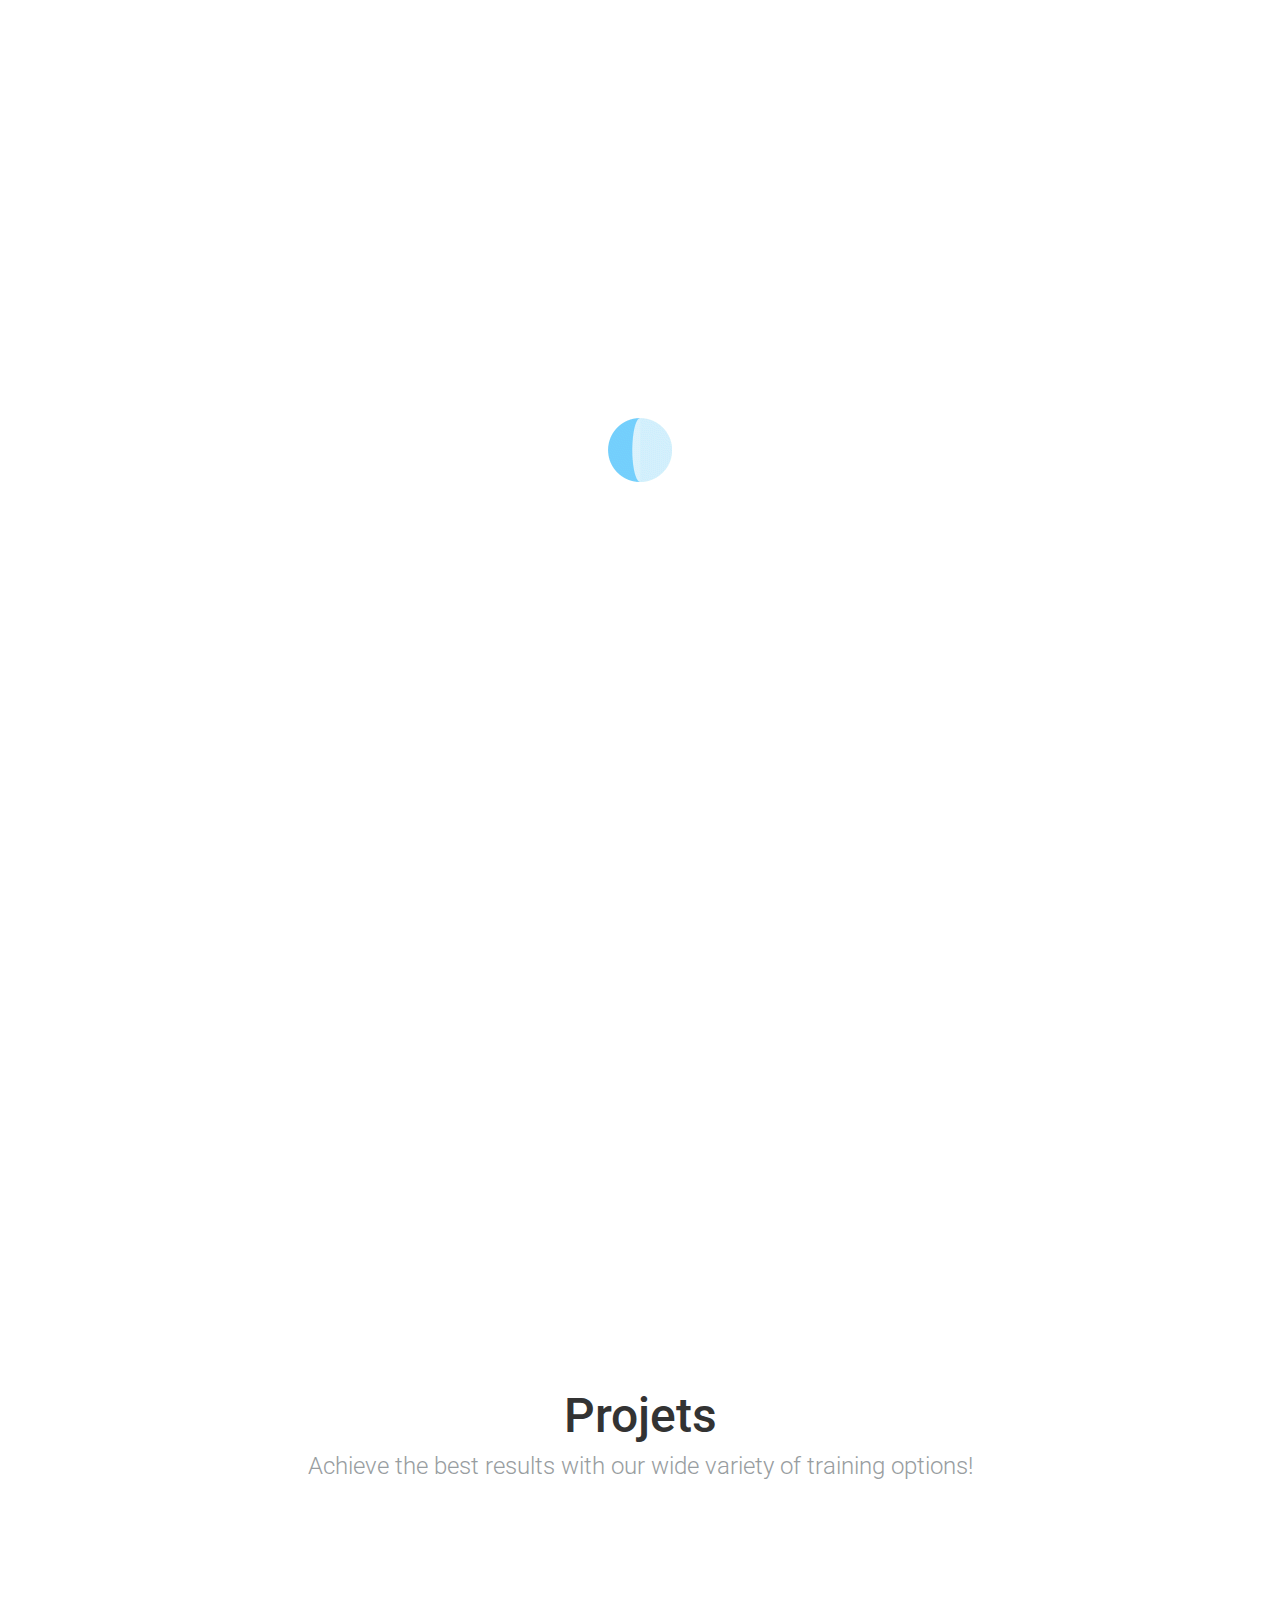
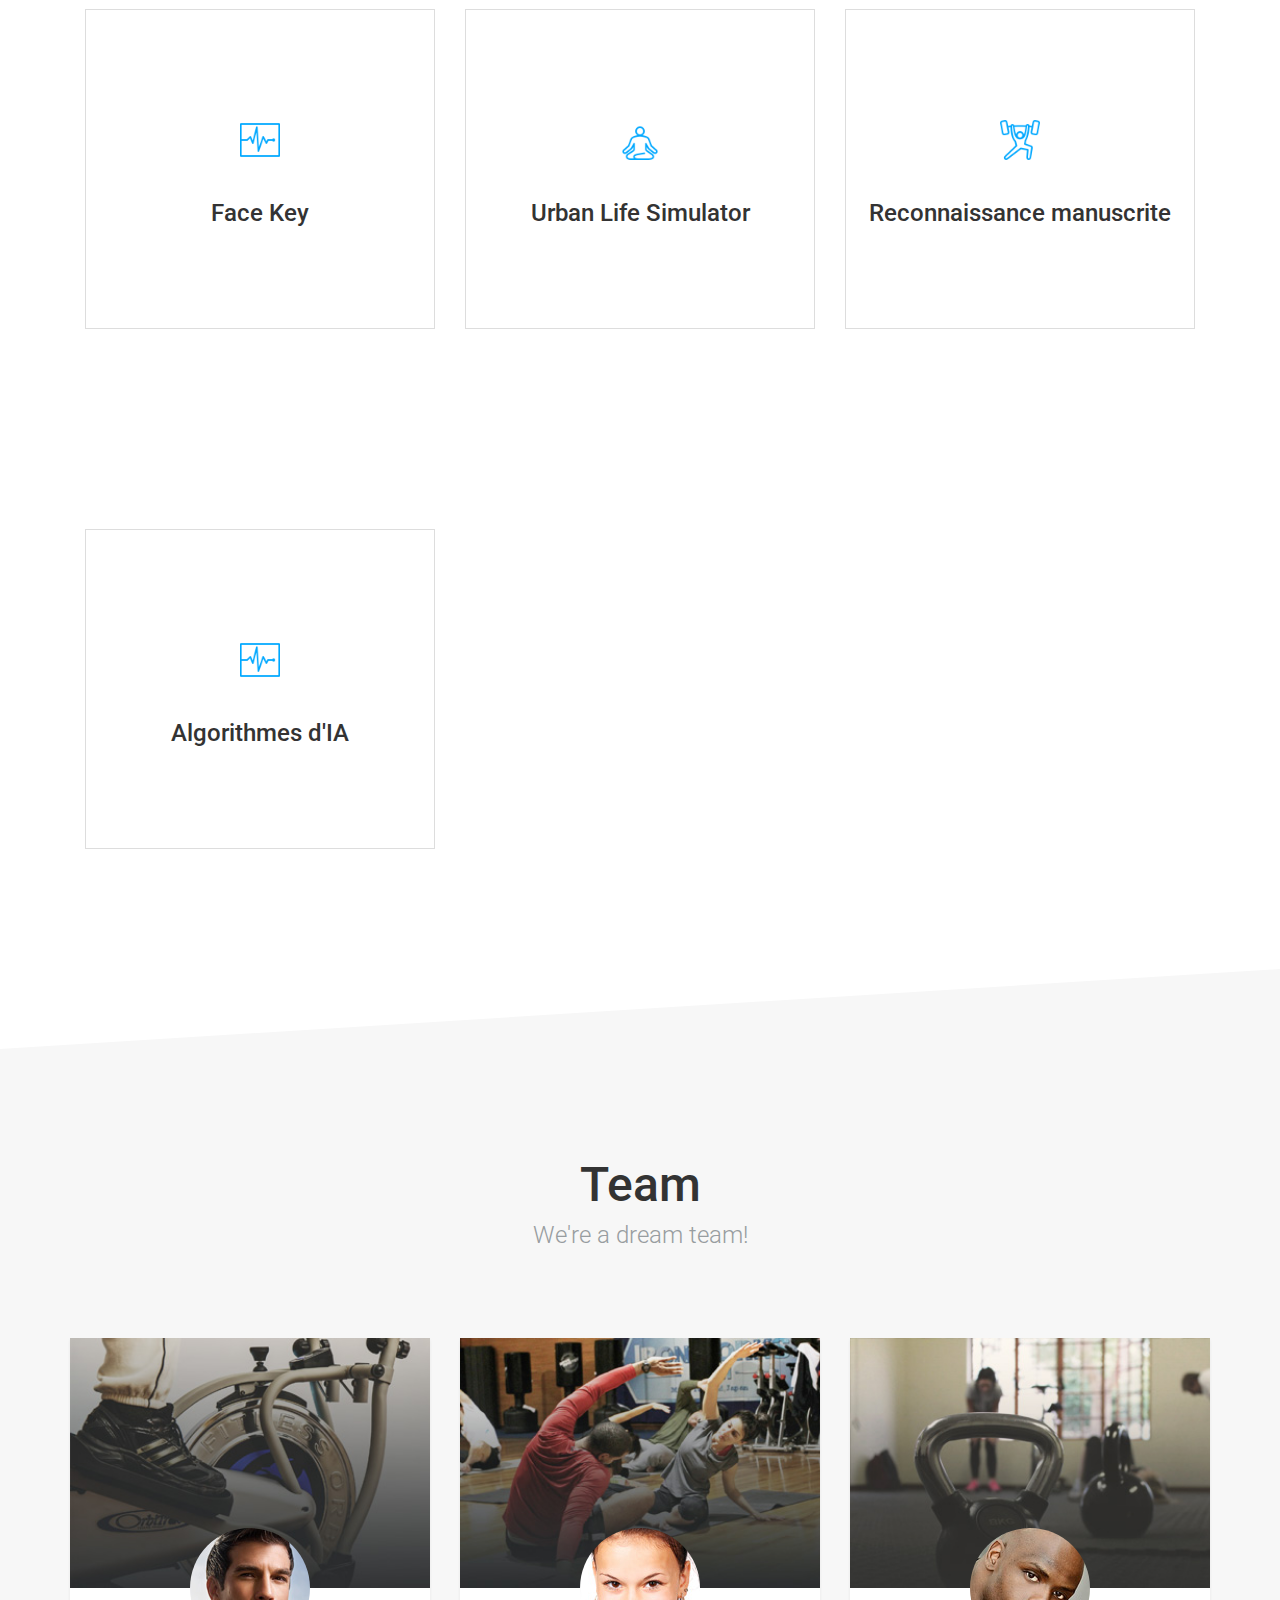
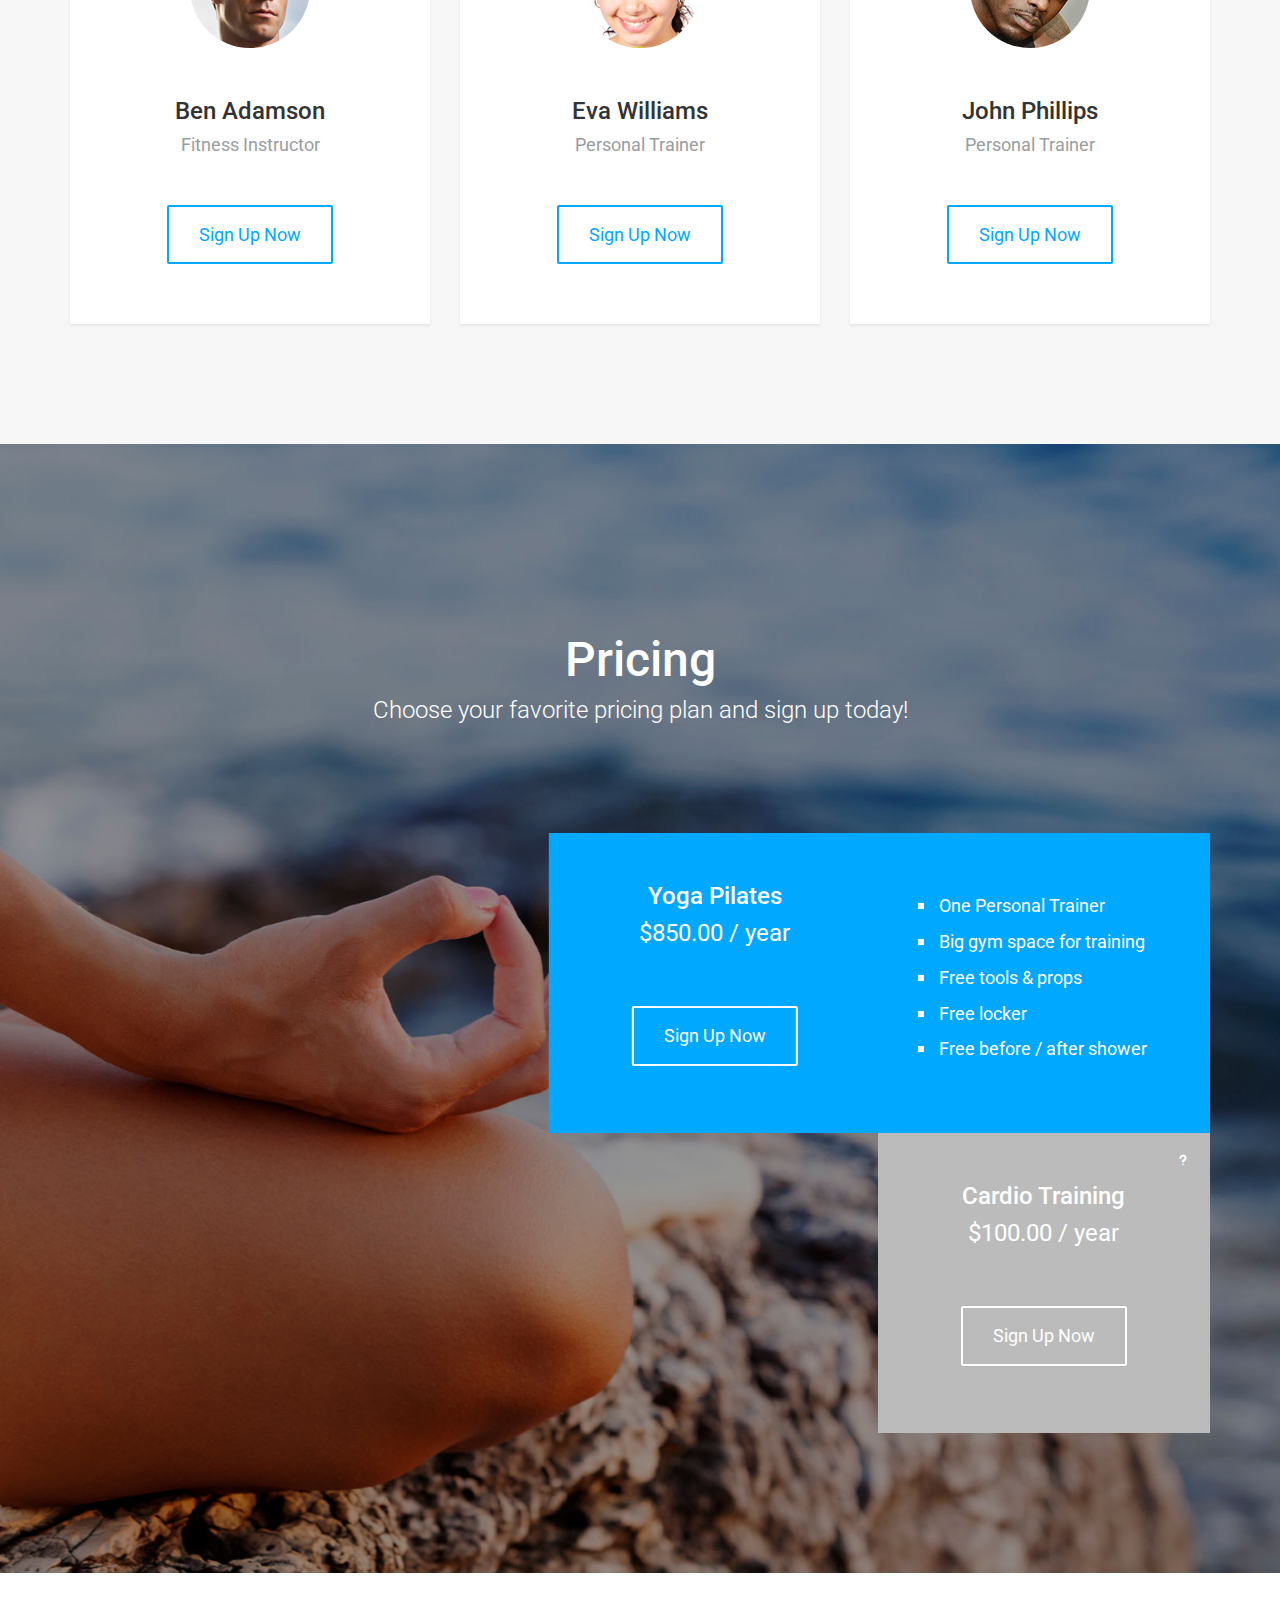
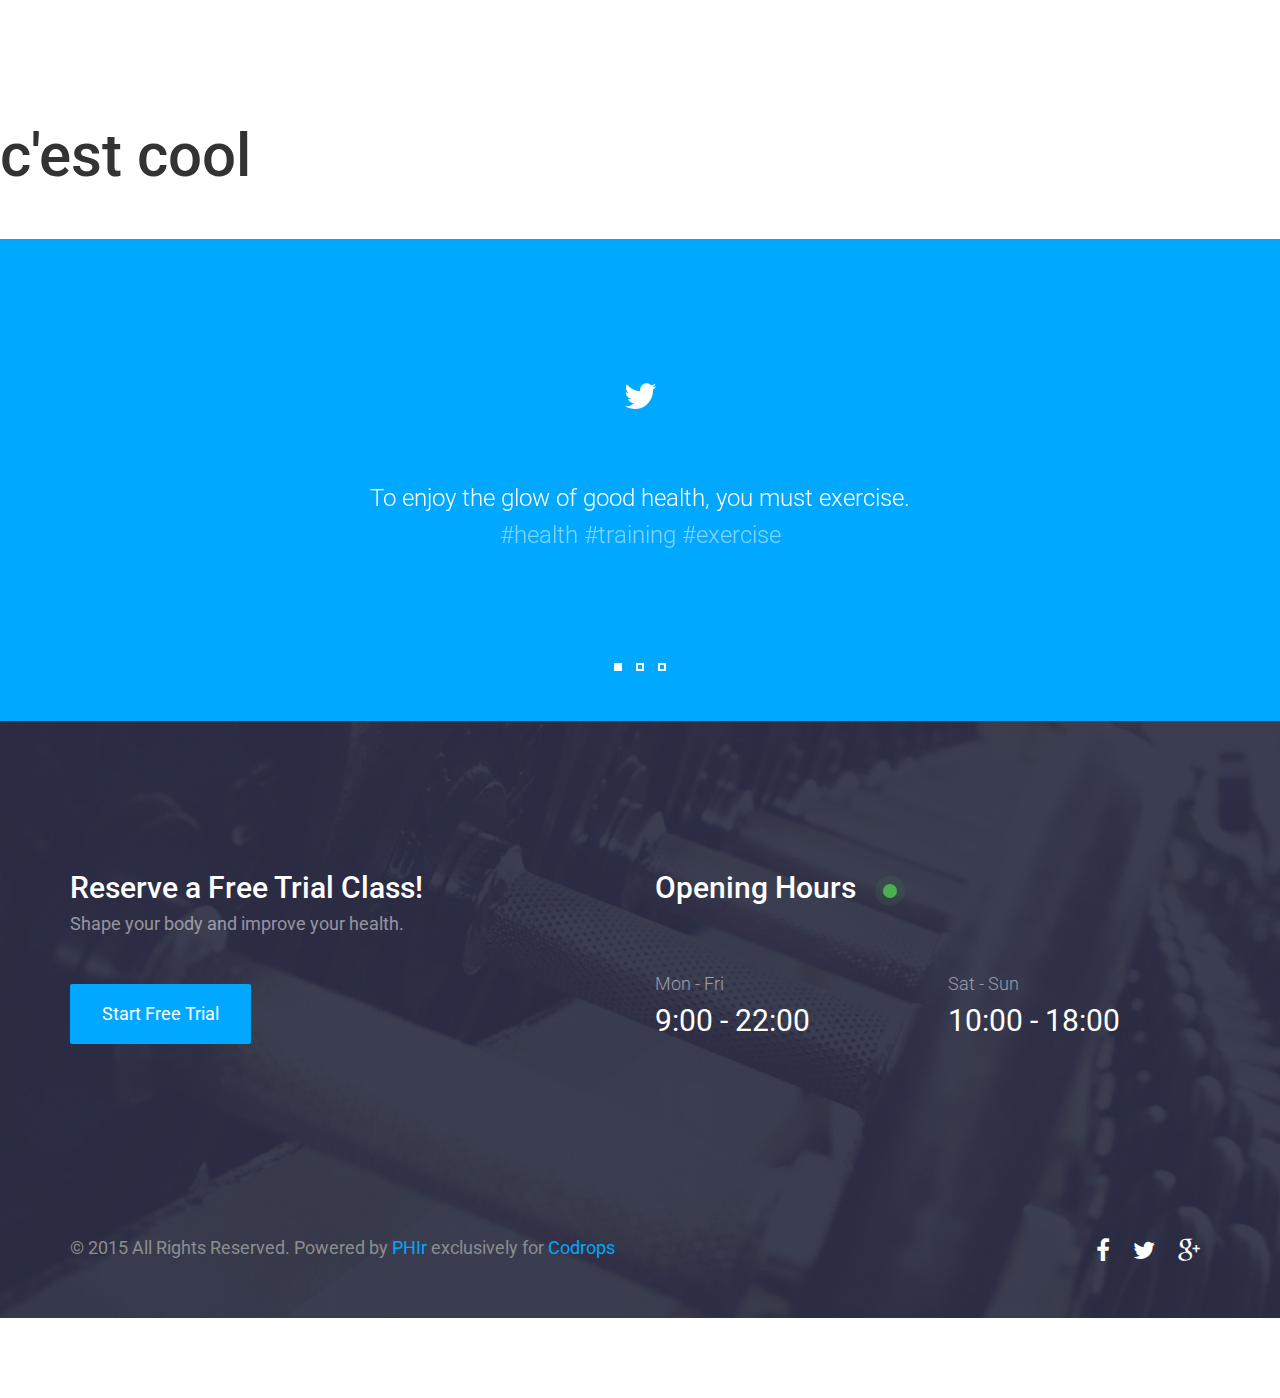
<file: v2/Cardio/v2.html>
<!DOCTYPE html>
<html lang="en">

<head>
	<meta charset="UTF-8">
	<meta http-equiv="X-UA-Compatible" content="IE=edge">
	<meta name="viewport" content="width=device-width, initial-scale=1">
	<title>Matt's website</title>
	<meta name="description" content="Cardio is a free one page template made exclusively for Codrops by Luka Cvetinovic" />
	<meta name="keywords" content="html template, css, free, one page, gym, fitness, web design" />
	<meta name="author" content="Luka Cvetinovic for Codrops" />
	<!-- Favicons (created with http://realfavicongenerator.net/)-->
	<link rel="apple-touch-icon" sizes="57x57" href="img/favicons/apple-touch-icon-57x57.png">
	<link rel="apple-touch-icon" sizes="60x60" href="img/favicons/apple-touch-icon-60x60.png">
	<link rel="icon" type="image/png" href="img/favicons/favicon-32x32.png" sizes="32x32">
	<link rel="icon" type="image/png" href="img/favicons/favicon-16x16.png" sizes="16x16">
	<link rel="manifest" href="img/favicons/manifest.json">
	<link rel="shortcut icon" href="img/favicons/favicon.ico">
	<meta name="msapplication-TileColor" content="#00a8ff">
	<meta name="msapplication-config" content="img/favicons/browserconfig.xml">
	<meta name="theme-color" content="#ffffff">
	<!-- Normalize -->
	<link rel="stylesheet" type="text/css" href="css/normalize.css">
	<!-- Bootstrap -->
	<link rel="stylesheet" type="text/css" href="css/bootstrap.css">
	<!-- Owl -->
	<link rel="stylesheet" type="text/css" href="css/owl.css">
	<!-- Animate.css -->
	<link rel="stylesheet" type="text/css" href="css/animate.css">
	<!-- Font Awesome -->
	<link rel="stylesheet" type="text/css" href="fonts/font-awesome-4.1.0/css/font-awesome.min.css">
	<!-- Elegant Icons -->
	<link rel="stylesheet" type="text/css" href="fonts/eleganticons/et-icons.css">
	<!-- Main style -->
	<link rel="stylesheet" type="text/css" href="css/cardio.css">
</head>

<body>
	<div class="preloader">
		<img src="img/loader.gif" alt="Preloader image">
	</div>
	<nav class="navbar">
		<div class="container">
			<!-- Brand and toggle get grouped for better mobile display -->
			<div class="navbar-header">
				<button type="button" class="navbar-toggle collapsed" data-toggle="collapse" data-target="#bs-example-navbar-collapse-1">
					<span class="sr-only">Toggle navigation</span>
					<span class="icon-bar"></span>
					<span class="icon-bar"></span>
					<span class="icon-bar"></span>
				</button>
				<a class="navbar-brand" href="#"><img src="img/logo2.png" data-active-url="img/logo2.png" alt=""></a>
			</div>
			<!-- Collect the nav links, forms, and other content for toggling -->
			<div class="collapse navbar-collapse" id="bs-example-navbar-collapse-1">
				<ul class="nav navbar-nav navbar-right main-nav">
					<li><a href="#intro" class="bold">Home</a></li>
					<li><a href="#services" class="bold">Expériences</a></li>
					<li><a href="#team" class="bold">Compétences</a></li>
					<li><a href="#pricing" class="bold">Mes projets</a></li>
					<li><a href="#lectures" class="bold">Mes lectures</a></li>
					<li><a href="#" data-toggle="modal" data-target="#modal1" class="btn btn-blue">About me</a></li>
				</ul>
			</div>
			<!-- /.navbar-collapse -->
		</div>
		<!-- /.container-fluid -->
	</nav>
	<header id="intro">
		<div class="container">
			<div class="table">
				<div class="header-text">
					<div class="row">
						<div class="col-md-12 text-center">
							<h3 class="light white">Matthieu Vilain</h3>
							<h1 class="white typed">printf("Bienvenue sur mon site !");</h1>
							<span class="typed-cursor">|</span>
						</div>
					</div>
				</div>
			</div>
		</div>
	</header>
	<section>
		<div class="cut cut-top"></div>
		<div class="container">
			<div class="row intro-tables">
				<div class="col-md-4">
					<div class="intro-table intro-table-hover-1">
						<h5 class="white heading hide-hover">2015-2018</h5>
						<div class="bottom">
							<h4 class="white heading small-heading no-margin regular">Université de Cergy-Pontoise</h4>
							<!--<h4 class="white heading small-pt">20% Discount</h4>-->
							<h5 class="white regular expand">Licence Informatique CMI SIC<h5>
						</div>
					</div>
				</div>
				<div class="col-md-4">
					<div class="intro-table intro-table-hover">
						<h5 class="white heading hide-hover">1er semestre 2018/2019</h5>
						<div class="bottom">
							<h4 class="white heading small-heading no-margin regular">San Francisco State University</h4>
							<!--<h4 class="white heading small-pt">20% Discount</h4>-->
							<a href="#" class="btn btn-white-fill expand">Mon vlog</a>

						</div>
					</div>
				</div>
				<div class="col-md-4">
					<div class="intro-table intro-table-third">
						<h4 class="white heading content">Moocs</h4>
						<div class="owl-testimonials bottom">
							<div class="item">
								<h4 class="white heading content">Deeplearning</h4>
								<h5 class="white heading light author">Google</h5>
							</div>
							<div class="item">
								<h4 class="white heading content">Création de Start-up technologique</h4>
								<h5 class="white heading light author">Polytechnique & HEC</h5>
							</div>
							<div class="item">
								<h4 class="white heading content">Introduction to Artificial Intelligence</h4>
								<h5 class="white heading light author">S.Thrun & P.Norvig</h5>
							</div>
							<div class="item">
								<h4 class="white heading content">Learning how to learn</h4>
								<h5 class="white heading light author">MIT</h5>
							</div>
						</div>
					</div>
				</div>
			</div>
		</div>
	</section>
	<section id="services" class="section section-padded">
		<div class="container">
			<div class="row text-center title">
				<h2>Projets</h2>
				<h4 class="light muted">Achieve the best results with our wide variety of training options!</h4>
			</div>
			<div class="row services">
				<div class="col-md-4">
					<div class="service">
						<div class="icon-holder">
							<img src="img/icons/heart-blue.png" alt="" class="icon">
						</div>
						<h4 class="heading">Face Key</h4>
						<p class="description">A elementum ligula lacus ac quam ultrices a scelerisque praesent vel suspendisse scelerisque a aenean hac montes.</p>
					</div>
				</div>
				<div class="col-md-4">
					<div class="service">
						<div class="icon-holder">
							<img src="img/icons/guru-blue.png" alt="" class="icon">
						</div>
						<h4 class="heading">Urban Life Simulator</h4>
						<p class="description">A elementum ligula lacus ac quam ultrices a scelerisque praesent vel suspendisse scelerisque a aenean hac montes.</p>
					</div>
				</div>
				<div class="col-md-4">
					<div class="service">
						<div class="icon-holder">
							<img src="img/icons/weight-blue.png" alt="" class="icon">
						</div>
						<h4 class="heading">Reconnaissance manuscrite</h4>
						<p class="description">A elementum ligula lacus ac quam ultrices a scelerisque praesent vel suspendisse scelerisque a aenean hac montes.</p>
					</div>
				</div>
			</div>
			<!--<div class="row services">-->
				<div class="col-md-4">
					<div class="service">
						<div class="icon-holder">
							<img src="img/icons/heart-blue.png" alt="" class="icon">
						</div>
						<h4 class="heading">Algorithmes d'IA</h4>
						<p class="description">A elementum ligula lacus ac quam ultrices a scelerisque praesent vel suspendisse scelerisque a aenean hac montes.</p>
					</div>
				</div>
			<!--</div>-->
		</div>
		<div class="cut cut-bottom"></div>
	</section>
	<section id="team" class="section gray-bg">
		<div class="container">
			<div class="row title text-center">
				<h2 class="margin-top">Team</h2>
				<h4 class="light muted">We're a dream team!</h4>
			</div>
			<div class="row">
				<div class="col-md-4">
					<div class="team text-center">
						<div class="cover" style="background:url('img/team/team-cover1.jpg'); background-size:cover;">
							<div class="overlay text-center">
								<h3 class="white">$69.00</h3>
								<h5 class="light light-white">1 - 5 sessions / month</h5>
							</div>
						</div>
						<img src="img/team/team3.jpg" alt="Team Image" class="avatar">
						<div class="title">
							<h4>Ben Adamson</h4>
							<h5 class="muted regular">Fitness Instructor</h5>
						</div>
						<button data-toggle="modal" data-target="#modal1" class="btn btn-blue-fill">Sign Up Now</button>
					</div>
				</div>
				<div class="col-md-4">
					<div class="team text-center">
						<div class="cover" style="background:url('img/team/team-cover2.jpg'); background-size:cover;">
							<div class="overlay text-center">
								<h3 class="white">$69.00</h3>
								<h5 class="light light-white">1 - 5 sessions / month</h5>
							</div>
						</div>
						<img src="img/team/team1.jpg" alt="Team Image" class="avatar">
						<div class="title">
							<h4>Eva Williams</h4>
							<h5 class="muted regular">Personal Trainer</h5>
						</div>
						<a href="#" data-toggle="modal" data-target="#modal1" class="btn btn-blue-fill ripple">Sign Up Now</a>
					</div>
				</div>
				<div class="col-md-4">
					<div class="team text-center">
						<div class="cover" style="background:url('img/team/team-cover3.jpg'); background-size:cover;">
							<div class="overlay text-center">
								<h3 class="white">$69.00</h3>
								<h5 class="light light-white">1 - 5 sessions / month</h5>
							</div>
						</div>
						<img src="img/team/team2.jpg" alt="Team Image" class="avatar">
						<div class="title">
							<h4>John Phillips</h4>
							<h5 class="muted regular">Personal Trainer</h5>
						</div>
						<a href="#" data-toggle="modal" data-target="#modal1" class="btn btn-blue-fill ripple">Sign Up Now</a>
					</div>
				</div>
			</div>
		</div>
	</section>
	<section id="pricing" class="section">
		<div class="container">
			<div class="row title text-center">
				<h2 class="margin-top white">Pricing</h2>
				<h4 class="light white">Choose your favorite pricing plan and sign up today!</h4>
			</div>
			<div class="row no-margin">
				<div class="col-md-7 no-padding col-md-offset-5 pricings text-center">
					<div class="pricing">
						<div class="box-main active" data-img="img/pricing1.jpg">
							<h4 class="white">Yoga Pilates</h4>
							<h4 class="white regular light">$850.00 <span class="small-font">/ year</span></h4>
							<a href="#" data-toggle="modal" data-target="#modal1" class="btn btn-white-fill">Sign Up Now</a>
							<i class="info-icon icon_question"></i>
						</div>
						<div class="box-second active">
							<ul class="white-list text-left">
								<li>One Personal Trainer</li>
								<li>Big gym space for training</li>
								<li>Free tools &amp; props</li>
								<li>Free locker</li>
								<li>Free before / after shower</li>
							</ul>
						</div>
					</div>
					<div class="pricing">
						<div class="box-main" data-img="img/pricing2.jpg">
							<h4 class="white">Cardio Training</h4>
							<h4 class="white regular light">$100.00 <span class="small-font">/ year</span></h4>
							<a href="#" data-toggle="modal" data-target="#modal1" class="btn btn-white-fill">Sign Up Now</a>
							<i class="info-icon icon_question"></i>
						</div>
						<div class="box-second">
							<ul class="white-list text-left">
								<li>One Personal Trainer</li>
								<li>Big gym space for training</li>
								<li>Free tools &amp; props</li>
								<li>Free locker</li>
								<li>Free before / after shower</li>
							</ul>
						</div>
					</div>
				</div>
			</div>
		</div>
	</section>
	<section id="lectures" class="section section-padded">
		<h1>c'est cool</h1>
	</section>
	<section class="section section-padded blue-bg">
		<div class="container">
			<div class="row">
				<div class="col-md-8 col-md-offset-2">
					<div class="owl-twitter owl-carousel">
						<div class="item text-center">
							<i class="icon fa fa-twitter"></i>
							<h4 class="white light">To enjoy the glow of good health, you must exercise.</h4>
							<h4 class="light-white light">#health #training #exercise</h4>
						</div>
						<div class="item text-center">
							<i class="icon fa fa-twitter"></i>
							<h4 class="white light">To enjoy the glow of good health, you must exercise.</h4>
							<h4 class="light-white light">#health #training #exercise</h4>
						</div>
						<div class="item text-center">
							<i class="icon fa fa-twitter"></i>
							<h4 class="white light">To enjoy the glow of good health, you must exercise.</h4>
							<h4 class="light-white light">#health #training #exercise</h4>
						</div>
					</div>
				</div>
			</div>
		</div>
	</section>
	<div class="modal fade" id="modal1" tabindex="-1" role="dialog" aria-labelledby="myModalLabel" aria-hidden="true">
		<div class="modal-dialog">
			<div class="modal-content modal-popup">
				<a href="#" class="close-link"><i class="icon_close_alt2"></i></a>
				<center><span class="image avatar"><img src="img/images/avatar.png" alt="" /></span></center>
				<h3 class="white">Matthieu Vilain</h3>
				<h4 class="white light">Etudiant en intelligence artificielle</h4>
				</br>
				<p class="white">Je suis actuellement étudiant en Licence 3 d'informatique à l'<a class="link" href=https://www.u-cergy.fr/en/index.html target="_blank">Université de Cergy-Pontoise</a> (UCP) où je me spécialise en machine learning et Intelligence Artificielle <p>
				<p class="white">Je suis également trésorier de l'association Hazybot, association de robotique de l'UCP.</p>
				</br>
				<h3 class="white">Mon CV</h3>
				<a href="#" data-toggle="modal" data-target="#modal1" class="btn btn-white-fill">Français</a>
				<a href="#" data-toggle="modal" data-target="#modal1" class="btn btn-white-fill">English</a>
			</div>
		</div>
	</div>
	<footer>
		<div class="container">
			<div class="row">
				<div class="col-sm-6 text-center-mobile">
					<h3 class="white">Reserve a Free Trial Class!</h3>
					<h5 class="light regular light-white">Shape your body and improve your health.</h5>
					<a href="#" class="btn btn-blue ripple trial-button">Start Free Trial</a>
				</div>
				<div class="col-sm-6 text-center-mobile">
					<h3 class="white">Opening Hours <span class="open-blink"></span></h3>
					<div class="row opening-hours">
						<div class="col-sm-6 text-center-mobile">
							<h5 class="light-white light">Mon - Fri</h5>
							<h3 class="regular white">9:00 - 22:00</h3>
						</div>
						<div class="col-sm-6 text-center-mobile">
							<h5 class="light-white light">Sat - Sun</h5>
							<h3 class="regular white">10:00 - 18:00</h3>
						</div>
					</div>
				</div>
			</div>
			<div class="row bottom-footer text-center-mobile">
				<div class="col-sm-8">
					<p>&copy; 2015 All Rights Reserved. Powered by <a href="http://www.phir.co/">PHIr</a> exclusively for <a href="http://tympanus.net/codrops/">Codrops</a></p>
				</div>
				<div class="col-sm-4 text-right text-center-mobile">
					<ul class="social-footer">
						<li><a href="http://www.facebook.com/pages/Codrops/159107397912"><i class="fa fa-facebook"></i></a></li>
						<li><a href="http://www.twitter.com/codrops"><i class="fa fa-twitter"></i></a></li>
						<li><a href="https://plus.google.com/101095823814290637419"><i class="fa fa-google-plus"></i></a></li>
					</ul>
				</div>
			</div>
		</div>
	</footer>
	<!-- Holder for mobile navigation -->
	<div class="mobile-nav">
		<ul>
		</ul>
		<a href="#" class="close-link"><i class="arrow_up"></i></a>
	</div>
	<!-- Scripts -->
	<script src="js/jquery-1.11.1.min.js"></script>
	<script src="js/owl.carousel.min.js"></script>
	<script src="js/bootstrap.min.js"></script>
	<script src="js/wow.min.js"></script>
	<script src="js/typewriter.js"></script>
	<script src="js/jquery.onepagenav.js"></script>
	<script src="js/main.js"></script>
</body>

</html>
</file>
<file: assets/css/ie8.css>
/*
	Read Only by HTML5 UP
	html5up.net | @ajlkn
	Free for personal and commercial use under the CCA 3.0 license (html5up.net/license)
*/

/* Basic */

	code,
	input[type="text"],
	input[type="password"],
	input[type="email"],
	select,
	textarea,
	.box,
	.image,
	.image img,
	input[type="submit"],
	input[type="reset"],
	input[type="button"],
	.button {
		position: relative;
		-ms-behavior: url("assets/js/ie/PIE.htc");
	}

/* Form */

	input[type="text"],
	input[type="password"],
	input[type="email"],
	select {
		line-height: 2.75em;
	}

	input[type="checkbox"],
	input[type="radio"] {
		-moz-appearance: normal;
		-webkit-appearance: normal;
		-ms-appearance: normal;
		appearance: normal;
	}

		input[type="checkbox"] + label,
		input[type="radio"] + label {
			padding: 0 0 0 1.5em;
		}

			input[type="checkbox"] + label:before,
			input[type="radio"] + label:before {
				display: none;
			}

/* Button */

	input[type="submit"].alt,
	input[type="reset"].alt,
	input[type="button"].alt,
	.button.alt {
		border: solid 2px #e4e4e4;
	}
</file>
<file: v1/assets/css/ie8.css>
/*
	Read Only by HTML5 UP
	html5up.net | @ajlkn
	Free for personal and commercial use under the CCA 3.0 license (html5up.net/license)
*/

/* Basic */

	code,
	input[type="text"],
	input[type="password"],
	input[type="email"],
	select,
	textarea,
	.box,
	.image,
	.image img,
	input[type="submit"],
	input[type="reset"],
	input[type="button"],
	.button {
		position: relative;
		-ms-behavior: url("assets/js/ie/PIE.htc");
	}

/* Form */

	input[type="text"],
	input[type="password"],
	input[type="email"],
	select {
		line-height: 2.75em;
	}

	input[type="checkbox"],
	input[type="radio"] {
		-moz-appearance: normal;
		-webkit-appearance: normal;
		-ms-appearance: normal;
		appearance: normal;
	}

		input[type="checkbox"] + label,
		input[type="radio"] + label {
			padding: 0 0 0 1.5em;
		}

			input[type="checkbox"] + label:before,
			input[type="radio"] + label:before {
				display: none;
			}

/* Button */

	input[type="submit"].alt,
	input[type="reset"].alt,
	input[type="button"].alt,
	.button.alt {
		border: solid 2px #e4e4e4;
	}
</file>
<file: v2/Cardio/fonts/eleganticons/et-icons.css>
@font-face {
	font-family: 'ElegantIcons';
	src:url('ElegantIcons.eot');
	src:url('ElegantIcons.eot?#iefix') format('embedded-opentype'),
		url('ElegantIcons.woff') format('woff'),
		url('ElegantIcons.ttf') format('truetype'),
		url('ElegantIcons.svg#ElegantIcons') format('svg');
	font-weight: normal;
	font-style: normal;
}

/* Use the following CSS code if you want to use data attributes for inserting your icons */
[data-icon]:before {
	font-family: 'ElegantIcons';
	content: attr(data-icon);
	speak: none;
	font-weight: normal;
	font-variant: normal;
	text-transform: none;
	line-height: 1;
	-webkit-font-smoothing: antialiased;
	-moz-osx-font-smoothing: grayscale;
}

/* Use the following CSS code if you want to have a class per icon */
/*
Instead of a list of all class selectors,
you can use the generic selector below, but it's slower:
[class*="your-class-prefix"] {
*/
.arrow_up, .arrow_down, .arrow_left, .arrow_right, .arrow_left-up, .arrow_right-up, .arrow_right-down, .arrow_left-down, .arrow-up-down, .arrow_up-down_alt, .arrow_left-right_alt, .arrow_left-right, .arrow_expand_alt2, .arrow_expand_alt, .arrow_condense, .arrow_expand, .arrow_move, .arrow_carrot-up, .arrow_carrot-down, .arrow_carrot-left, .arrow_carrot-right, .arrow_carrot-2up, .arrow_carrot-2down, .arrow_carrot-2left, .arrow_carrot-2right, .arrow_carrot-up_alt2, .arrow_carrot-down_alt2, .arrow_carrot-left_alt2, .arrow_carrot-right_alt2, .arrow_carrot-2up_alt2, .arrow_carrot-2down_alt2, .arrow_carrot-2left_alt2, .arrow_carrot-2right_alt2, .arrow_triangle-up, .arrow_triangle-down, .arrow_triangle-left, .arrow_triangle-right, .arrow_triangle-up_alt2, .arrow_triangle-down_alt2, .arrow_triangle-left_alt2, .arrow_triangle-right_alt2, .arrow_back, .icon_minus-06, .icon_plus, .icon_close, .icon_check, .icon_minus_alt2, .icon_plus_alt2, .icon_close_alt2, .icon_check_alt2, .icon_zoom-out_alt, .icon_zoom-in_alt, .icon_search, .icon_box-empty, .icon_box-selected, .icon_minus-box, .icon_plus-box, .icon_box-checked, .icon_circle-empty, .icon_circle-slelected, .icon_stop_alt2, .icon_stop, .icon_pause_alt2, .icon_pause, .icon_menu, .icon_menu-square_alt2, .icon_menu-circle_alt2, .icon_ul, .icon_ol, .icon_adjust-horiz, .icon_adjust-vert, .icon_document_alt, .icon_documents_alt, .icon_pencil, .icon_pencil-edit_alt, .icon_pencil-edit, .icon_folder-alt, .icon_folder-open_alt, .icon_folder-add_alt, .icon_info_alt, .icon_error-oct_alt, .icon_error-circle_alt, .icon_error-triangle_alt, .icon_question_alt2, .icon_question, .icon_comment_alt, .icon_chat_alt, .icon_vol-mute_alt, .icon_volume-low_alt, .icon_volume-high_alt, .icon_quotations, .icon_quotations_alt2, .icon_clock_alt, .icon_lock_alt, .icon_lock-open_alt, .icon_key_alt, .icon_cloud_alt, .icon_cloud-upload_alt, .icon_cloud-download_alt, .icon_image, .icon_images, .icon_lightbulb_alt, .icon_gift_alt, .icon_house_alt, .icon_genius, .icon_mobile, .icon_tablet, .icon_laptop, .icon_desktop, .icon_camera_alt, .icon_mail_alt, .icon_cone_alt, .icon_ribbon_alt, .icon_bag_alt, .icon_creditcard, .icon_cart_alt, .icon_paperclip, .icon_tag_alt, .icon_tags_alt, .icon_trash_alt, .icon_cursor_alt, .icon_mic_alt, .icon_compass_alt, .icon_pin_alt, .icon_pushpin_alt, .icon_map_alt, .icon_drawer_alt, .icon_toolbox_alt, .icon_book_alt, .icon_calendar, .icon_film, .icon_table, .icon_contacts_alt, .icon_headphones, .icon_lifesaver, .icon_piechart, .icon_refresh, .icon_link_alt, .icon_link, .icon_loading, .icon_blocked, .icon_archive_alt, .icon_heart_alt, .icon_star_alt, .icon_star-half_alt, .icon_star, .icon_star-half, .icon_tools, .icon_tool, .icon_cog, .icon_cogs, .arrow_up_alt, .arrow_down_alt, .arrow_left_alt, .arrow_right_alt, .arrow_left-up_alt, .arrow_right-up_alt, .arrow_right-down_alt, .arrow_left-down_alt, .arrow_condense_alt, .arrow_expand_alt3, .arrow_carrot_up_alt, .arrow_carrot-down_alt, .arrow_carrot-left_alt, .arrow_carrot-right_alt, .arrow_carrot-2up_alt, .arrow_carrot-2dwnn_alt, .arrow_carrot-2left_alt, .arrow_carrot-2right_alt, .arrow_triangle-up_alt, .arrow_triangle-down_alt, .arrow_triangle-left_alt, .arrow_triangle-right_alt, .icon_minus_alt, .icon_plus_alt, .icon_close_alt, .icon_check_alt, .icon_zoom-out, .icon_zoom-in, .icon_stop_alt, .icon_menu-square_alt, .icon_menu-circle_alt, .icon_document, .icon_documents, .icon_pencil_alt, .icon_folder, .icon_folder-open, .icon_folder-add, .icon_folder_upload, .icon_folder_download, .icon_info, .icon_error-circle, .icon_error-oct, .icon_error-triangle, .icon_question_alt, .icon_comment, .icon_chat, .icon_vol-mute, .icon_volume-low, .icon_volume-high, .icon_quotations_alt, .icon_clock, .icon_lock, .icon_lock-open, .icon_key, .icon_cloud, .icon_cloud-upload, .icon_cloud-download, .icon_lightbulb, .icon_gift, .icon_house, .icon_camera, .icon_mail, .icon_cone, .icon_ribbon, .icon_bag, .icon_cart, .icon_tag, .icon_tags, .icon_trash, .icon_cursor, .icon_mic, .icon_compass, .icon_pin, .icon_pushpin, .icon_map, .icon_drawer, .icon_toolbox, .icon_book, .icon_contacts, .icon_archive, .icon_heart, .icon_profile, .icon_group, .icon_grid-2x2, .icon_grid-3x3, .icon_music, .icon_pause_alt, .icon_phone, .icon_upload, .icon_download, .social_facebook, .social_twitter, .social_pinterest, .social_googleplus, .social_tumblr, .social_tumbleupon, .social_wordpress, .social_instagram, .social_dribbble, .social_vimeo, .social_linkedin, .social_rss, .social_deviantart, .social_share, .social_myspace, .social_skype, .social_youtube, .social_picassa, .social_googledrive, .social_flickr, .social_blogger, .social_spotify, .social_delicious, .social_facebook_circle, .social_twitter_circle, .social_pinterest_circle, .social_googleplus_circle, .social_tumblr_circle, .social_stumbleupon_circle, .social_wordpress_circle, .social_instagram_circle, .social_dribbble_circle, .social_vimeo_circle, .social_linkedin_circle, .social_rss_circle, .social_deviantart_circle, .social_share_circle, .social_myspace_circle, .social_skype_circle, .social_youtube_circle, .social_picassa_circle, .social_googledrive_alt2, .social_flickr_circle, .social_blogger_circle, .social_spotify_circle, .social_delicious_circle, .social_facebook_square, .social_twitter_square, .social_pinterest_square, .social_googleplus_square, .social_tumblr_square, .social_stumbleupon_square, .social_wordpress_square, .social_instagram_square, .social_dribbble_square, .social_vimeo_square, .social_linkedin_square, .social_rss_square, .social_deviantart_square, .social_share_square, .social_myspace_square, .social_skype_square, .social_youtube_square, .social_picassa_square, .social_googledrive_square, .social_flickr_square, .social_blogger_square, .social_spotify_square, .social_delicious_square, .icon_printer, .icon_calulator, .icon_building, .icon_floppy, .icon_drive, .icon_search-2, .icon_id, .icon_id-2, .icon_puzzle, .icon_like, .icon_dislike, .icon_mug, .icon_currency, .icon_wallet, .icon_pens, .icon_easel, .icon_flowchart, .icon_datareport, .icon_briefcase, .icon_shield, .icon_percent, .icon_globe, .icon_globe-2, .icon_target, .icon_hourglass, .icon_balance, .icon_rook, .icon_printer-alt, .icon_calculator_alt, .icon_building_alt, .icon_floppy_alt, .icon_drive_alt, .icon_search_alt, .icon_id_alt, .icon_id-2_alt, .icon_puzzle_alt, .icon_like_alt, .icon_dislike_alt, .icon_mug_alt, .icon_currency_alt, .icon_wallet_alt, .icon_pens_alt, .icon_easel_alt, .icon_flowchart_alt, .icon_datareport_alt, .icon_briefcase_alt, .icon_shield_alt, .icon_percent_alt, .icon_globe_alt, .icon_clipboard {
	font-family: 'ElegantIcons';
	speak: none;
	font-style: normal;
	font-weight: normal;
	font-variant: normal;
	text-transform: none;
	line-height: 1;
	-webkit-font-smoothing: antialiased;
}
.arrow_up:before {
	content: "\21";
}
.arrow_down:before {
	content: "\22";
}
.arrow_left:before {
	content: "\23";
}
.arrow_right:before {
	content: "\24";
}
.arrow_left-up:before {
	content: "\25";
}
.arrow_right-up:before {
	content: "\26";
}
.arrow_right-down:before {
	content: "\27";
}
.arrow_left-down:before {
	content: "\28";
}
.arrow-up-down:before {
	content: "\29";
}
.arrow_up-down_alt:before {
	content: "\2a";
}
.arrow_left-right_alt:before {
	content: "\2b";
}
.arrow_left-right:before {
	content: "\2c";
}
.arrow_expand_alt2:before {
	content: "\2d";
}
.arrow_expand_alt:before {
	content: "\2e";
}
.arrow_condense:before {
	content: "\2f";
}
.arrow_expand:before {
	content: "\30";
}
.arrow_move:before {
	content: "\31";
}
.arrow_carrot-up:before {
	content: "\32";
}
.arrow_carrot-down:before {
	content: "\33";
}
.arrow_carrot-left:before {
	content: "\34";
}
.arrow_carrot-right:before {
	content: "\35";
}
.arrow_carrot-2up:before {
	content: "\36";
}
.arrow_carrot-2down:before {
	content: "\37";
}
.arrow_carrot-2left:before {
	content: "\38";
}
.arrow_carrot-2right:before {
	content: "\39";
}
.arrow_carrot-up_alt2:before {
	content: "\3a";
}
.arrow_carrot-down_alt2:before {
	content: "\3b";
}
.arrow_carrot-left_alt2:before {
	content: "\3c";
}
.arrow_carrot-right_alt2:before {
	content: "\3d";
}
.arrow_carrot-2up_alt2:before {
	content: "\3e";
}
.arrow_carrot-2down_alt2:before {
	content: "\3f";
}
.arrow_carrot-2left_alt2:before {
	content: "\40";
}
.arrow_carrot-2right_alt2:before {
	content: "\41";
}
.arrow_triangle-up:before {
	content: "\42";
}
.arrow_triangle-down:before {
	content: "\43";
}
.arrow_triangle-left:before {
	content: "\44";
}
.arrow_triangle-right:before {
	content: "\45";
}
.arrow_triangle-up_alt2:before {
	content: "\46";
}
.arrow_triangle-down_alt2:before {
	content: "\47";
}
.arrow_triangle-left_alt2:before {
	content: "\48";
}
.arrow_triangle-right_alt2:before {
	content: "\49";
}
.arrow_back:before {
	content: "\4a";
}
.icon_minus-06:before {
	content: "\4b";
}
.icon_plus:before {
	content: "\4c";
}
.icon_close:before {
	content: "\4d";
}
.icon_check:before {
	content: "\4e";
}
.icon_minus_alt2:before {
	content: "\4f";
}
.icon_plus_alt2:before {
	content: "\50";
}
.icon_close_alt2:before {
	content: "\51";
}
.icon_check_alt2:before {
	content: "\52";
}
.icon_zoom-out_alt:before {
	content: "\53";
}
.icon_zoom-in_alt:before {
	content: "\54";
}
.icon_search:before {
	content: "\55";
}
.icon_box-empty:before {
	content: "\56";
}
.icon_box-selected:before {
	content: "\57";
}
.icon_minus-box:before {
	content: "\58";
}
.icon_plus-box:before {
	content: "\59";
}
.icon_box-checked:before {
	content: "\5a";
}
.icon_circle-empty:before {
	content: "\5b";
}
.icon_circle-slelected:before {
	content: "\5c";
}
.icon_stop_alt2:before {
	content: "\5d";
}
.icon_stop:before {
	content: "\5e";
}
.icon_pause_alt2:before {
	content: "\5f";
}
.icon_pause:before {
	content: "\60";
}
.icon_menu:before {
	content: "\61";
}
.icon_menu-square_alt2:before {
	content: "\62";
}
.icon_menu-circle_alt2:before {
	content: "\63";
}
.icon_ul:before {
	content: "\64";
}
.icon_ol:before {
	content: "\65";
}
.icon_adjust-horiz:before {
	content: "\66";
}
.icon_adjust-vert:before {
	content: "\67";
}
.icon_document_alt:before {
	content: "\68";
}
.icon_documents_alt:before {
	content: "\69";
}
.icon_pencil:before {
	content: "\6a";
}
.icon_pencil-edit_alt:before {
	content: "\6b";
}
.icon_pencil-edit:before {
	content: "\6c";
}
.icon_folder-alt:before {
	content: "\6d";
}
.icon_folder-open_alt:before {
	content: "\6e";
}
.icon_folder-add_alt:before {
	content: "\6f";
}
.icon_info_alt:before {
	content: "\70";
}
.icon_error-oct_alt:before {
	content: "\71";
}
.icon_error-circle_alt:before {
	content: "\72";
}
.icon_error-triangle_alt:before {
	content: "\73";
}
.icon_question_alt2:before {
	content: "\74";
}
.icon_question:before {
	content: "\75";
}
.icon_comment_alt:before {
	content: "\76";
}
.icon_chat_alt:before {
	content: "\77";
}
.icon_vol-mute_alt:before {
	content: "\78";
}
.icon_volume-low_alt:before {
	content: "\79";
}
.icon_volume-high_alt:before {
	content: "\7a";
}
.icon_quotations:before {
	content: "\7b";
}
.icon_quotations_alt2:before {
	content: "\7c";
}
.icon_clock_alt:before {
	content: "\7d";
}
.icon_lock_alt:before {
	content: "\7e";
}
.icon_lock-open_alt:before {
	content: "\e000";
}
.icon_key_alt:before {
	content: "\e001";
}
.icon_cloud_alt:before {
	content: "\e002";
}
.icon_cloud-upload_alt:before {
	content: "\e003";
}
.icon_cloud-download_alt:before {
	content: "\e004";
}
.icon_image:before {
	content: "\e005";
}
.icon_images:before {
	content: "\e006";
}
.icon_lightbulb_alt:before {
	content: "\e007";
}
.icon_gift_alt:before {
	content: "\e008";
}
.icon_house_alt:before {
	content: "\e009";
}
.icon_genius:before {
	content: "\e00a";
}
.icon_mobile:before {
	content: "\e00b";
}
.icon_tablet:before {
	content: "\e00c";
}
.icon_laptop:before {
	content: "\e00d";
}
.icon_desktop:before {
	content: "\e00e";
}
.icon_camera_alt:before {
	content: "\e00f";
}
.icon_mail_alt:before {
	content: "\e010";
}
.icon_cone_alt:before {
	content: "\e011";
}
.icon_ribbon_alt:before {
	content: "\e012";
}
.icon_bag_alt:before {
	content: "\e013";
}
.icon_creditcard:before {
	content: "\e014";
}
.icon_cart_alt:before {
	content: "\e015";
}
.icon_paperclip:before {
	content: "\e016";
}
.icon_tag_alt:before {
	content: "\e017";
}
.icon_tags_alt:before {
	content: "\e018";
}
.icon_trash_alt:before {
	content: "\e019";
}
.icon_cursor_alt:before {
	content: "\e01a";
}
.icon_mic_alt:before {
	content: "\e01b";
}
.icon_compass_alt:before {
	content: "\e01c";
}
.icon_pin_alt:before {
	content: "\e01d";
}
.icon_pushpin_alt:before {
	content: "\e01e";
}
.icon_map_alt:before {
	content: "\e01f";
}
.icon_drawer_alt:before {
	content: "\e020";
}
.icon_toolbox_alt:before {
	content: "\e021";
}
.icon_book_alt:before {
	content: "\e022";
}
.icon_calendar:before {
	content: "\e023";
}
.icon_film:before {
	content: "\e024";
}
.icon_table:before {
	content: "\e025";
}
.icon_contacts_alt:before {
	content: "\e026";
}
.icon_headphones:before {
	content: "\e027";
}
.icon_lifesaver:before {
	content: "\e028";
}
.icon_piechart:before {
	content: "\e029";
}
.icon_refresh:before {
	content: "\e02a";
}
.icon_link_alt:before {
	content: "\e02b";
}
.icon_link:before {
	content: "\e02c";
}
.icon_loading:before {
	content: "\e02d";
}
.icon_blocked:before {
	content: "\e02e";
}
.icon_archive_alt:before {
	content: "\e02f";
}
.icon_heart_alt:before {
	content: "\e030";
}
.icon_star_alt:before {
	content: "\e031";
}
.icon_star-half_alt:before {
	content: "\e032";
}
.icon_star:before {
	content: "\e033";
}
.icon_star-half:before {
	content: "\e034";
}
.icon_tools:before {
	content: "\e035";
}
.icon_tool:before {
	content: "\e036";
}
.icon_cog:before {
	content: "\e037";
}
.icon_cogs:before {
	content: "\e038";
}
.arrow_up_alt:before {
	content: "\e039";
}
.arrow_down_alt:before {
	content: "\e03a";
}
.arrow_left_alt:before {
	content: "\e03b";
}
.arrow_right_alt:before {
	content: "\e03c";
}
.arrow_left-up_alt:before {
	content: "\e03d";
}
.arrow_right-up_alt:before {
	content: "\e03e";
}
.arrow_right-down_alt:before {
	content: "\e03f";
}
.arrow_left-down_alt:before {
	content: "\e040";
}
.arrow_condense_alt:before {
	content: "\e041";
}
.arrow_expand_alt3:before {
	content: "\e042";
}
.arrow_carrot_up_alt:before {
	content: "\e043";
}
.arrow_carrot-down_alt:before {
	content: "\e044";
}
.arrow_carrot-left_alt:before {
	content: "\e045";
}
.arrow_carrot-right_alt:before {
	content: "\e046";
}
.arrow_carrot-2up_alt:before {
	content: "\e047";
}
.arrow_carrot-2dwnn_alt:before {
	content: "\e048";
}
.arrow_carrot-2left_alt:before {
	content: "\e049";
}
.arrow_carrot-2right_alt:before {
	content: "\e04a";
}
.arrow_triangle-up_alt:before {
	content: "\e04b";
}
.arrow_triangle-down_alt:before {
	content: "\e04c";
}
.arrow_triangle-left_alt:before {
	content: "\e04d";
}
.arrow_triangle-right_alt:before {
	content: "\e04e";
}
.icon_minus_alt:before {
	content: "\e04f";
}
.icon_plus_alt:before {
	content: "\e050";
}
.icon_close_alt:before {
	content: "\e051";
}
.icon_check_alt:before {
	content: "\e052";
}
.icon_zoom-out:before {
	content: "\e053";
}
.icon_zoom-in:before {
	content: "\e054";
}
.icon_stop_alt:before {
	content: "\e055";
}
.icon_menu-square_alt:before {
	content: "\e056";
}
.icon_menu-circle_alt:before {
	content: "\e057";
}
.icon_document:before {
	content: "\e058";
}
.icon_documents:before {
	content: "\e059";
}
.icon_pencil_alt:before {
	content: "\e05a";
}
.icon_folder:before {
	content: "\e05b";
}
.icon_folder-open:before {
	content: "\e05c";
}
.icon_folder-add:before {
	content: "\e05d";
}
.icon_folder_upload:before {
	content: "\e05e";
}
.icon_folder_download:before {
	content: "\e05f";
}
.icon_info:before {
	content: "\e060";
}
.icon_error-circle:before {
	content: "\e061";
}
.icon_error-oct:before {
	content: "\e062";
}
.icon_error-triangle:before {
	content: "\e063";
}
.icon_question_alt:before {
	content: "\e064";
}
.icon_comment:before {
	content: "\e065";
}
.icon_chat:before {
	content: "\e066";
}
.icon_vol-mute:before {
	content: "\e067";
}
.icon_volume-low:before {
	content: "\e068";
}
.icon_volume-high:before {
	content: "\e069";
}
.icon_quotations_alt:before {
	content: "\e06a";
}
.icon_clock:before {
	content: "\e06b";
}
.icon_lock:before {
	content: "\e06c";
}
.icon_lock-open:before {
	content: "\e06d";
}
.icon_key:before {
	content: "\e06e";
}
.icon_cloud:before {
	content: "\e06f";
}
.icon_cloud-upload:before {
	content: "\e070";
}
.icon_cloud-download:before {
	content: "\e071";
}
.icon_lightbulb:before {
	content: "\e072";
}
.icon_gift:before {
	content: "\e073";
}
.icon_house:before {
	content: "\e074";
}
.icon_camera:before {
	content: "\e075";
}
.icon_mail:before {
	content: "\e076";
}
.icon_cone:before {
	content: "\e077";
}
.icon_ribbon:before {
	content: "\e078";
}
.icon_bag:before {
	content: "\e079";
}
.icon_cart:before {
	content: "\e07a";
}
.icon_tag:before {
	content: "\e07b";
}
.icon_tags:before {
	content: "\e07c";
}
.icon_trash:before {
	content: "\e07d";
}
.icon_cursor:before {
	content: "\e07e";
}
.icon_mic:before {
	content: "\e07f";
}
.icon_compass:before {
	content: "\e080";
}
.icon_pin:before {
	content: "\e081";
}
.icon_pushpin:before {
	content: "\e082";
}
.icon_map:before {
	content: "\e083";
}
.icon_drawer:before {
	content: "\e084";
}
.icon_toolbox:before {
	content: "\e085";
}
.icon_book:before {
	content: "\e086";
}
.icon_contacts:before {
	content: "\e087";
}
.icon_archive:before {
	content: "\e088";
}
.icon_heart:before {
	content: "\e089";
}
.icon_profile:before {
	content: "\e08a";
}
.icon_group:before {
	content: "\e08b";
}
.icon_grid-2x2:before {
	content: "\e08c";
}
.icon_grid-3x3:before {
	content: "\e08d";
}
.icon_music:before {
	content: "\e08e";
}
.icon_pause_alt:before {
	content: "\e08f";
}
.icon_phone:before {
	content: "\e090";
}
.icon_upload:before {
	content: "\e091";
}
.icon_download:before {
	content: "\e092";
}
.social_facebook:before {
	content: "\e093";
}
.social_twitter:before {
	content: "\e094";
}
.social_pinterest:before {
	content: "\e095";
}
.social_googleplus:before {
	content: "\e096";
}
.social_tumblr:before {
	content: "\e097";
}
.social_tumbleupon:before {
	content: "\e098";
}
.social_wordpress:before {
	content: "\e099";
}
.social_instagram:before {
	content: "\e09a";
}
.social_dribbble:before {
	content: "\e09b";
}
.social_vimeo:before {
	content: "\e09c";
}
.social_linkedin:before {
	content: "\e09d";
}
.social_rss:before {
	content: "\e09e";
}
.social_deviantart:before {
	content: "\e09f";
}
.social_share:before {
	content: "\e0a0";
}
.social_myspace:before {
	content: "\e0a1";
}
.social_skype:before {
	content: "\e0a2";
}
.social_youtube:before {
	content: "\e0a3";
}
.social_picassa:before {
	content: "\e0a4";
}
.social_googledrive:before {
	content: "\e0a5";
}
.social_flickr:before {
	content: "\e0a6";
}
.social_blogger:before {
	content: "\e0a7";
}
.social_spotify:before {
	content: "\e0a8";
}
.social_delicious:before {
	content: "\e0a9";
}
.social_facebook_circle:before {
	content: "\e0aa";
}
.social_twitter_circle:before {
	content: "\e0ab";
}
.social_pinterest_circle:before {
	content: "\e0ac";
}
.social_googleplus_circle:before {
	content: "\e0ad";
}
.social_tumblr_circle:before {
	content: "\e0ae";
}
.social_stumbleupon_circle:before {
	content: "\e0af";
}
.social_wordpress_circle:before {
	content: "\e0b0";
}
.social_instagram_circle:before {
	content: "\e0b1";
}
.social_dribbble_circle:before {
	content: "\e0b2";
}
.social_vimeo_circle:before {
	content: "\e0b3";
}
.social_linkedin_circle:before {
	content: "\e0b4";
}
.social_rss_circle:before {
	content: "\e0b5";
}
.social_deviantart_circle:before {
	content: "\e0b6";
}
.social_share_circle:before {
	content: "\e0b7";
}
.social_myspace_circle:before {
	content: "\e0b8";
}
.social_skype_circle:before {
	content: "\e0b9";
}
.social_youtube_circle:before {
	content: "\e0ba";
}
.social_picassa_circle:before {
	content: "\e0bb";
}
.social_googledrive_alt2:before {
	content: "\e0bc";
}
.social_flickr_circle:before {
	content: "\e0bd";
}
.social_blogger_circle:before {
	content: "\e0be";
}
.social_spotify_circle:before {
	content: "\e0bf";
}
.social_delicious_circle:before {
	content: "\e0c0";
}
.social_facebook_square:before {
	content: "\e0c1";
}
.social_twitter_square:before {
	content: "\e0c2";
}
.social_pinterest_square:before {
	content: "\e0c3";
}
.social_googleplus_square:before {
	content: "\e0c4";
}
.social_tumblr_square:before {
	content: "\e0c5";
}
.social_stumbleupon_square:before {
	content: "\e0c6";
}
.social_wordpress_square:before {
	content: "\e0c7";
}
.social_instagram_square:before {
	content: "\e0c8";
}
.social_dribbble_square:before {
	content: "\e0c9";
}
.social_vimeo_square:before {
	content: "\e0ca";
}
.social_linkedin_square:before {
	content: "\e0cb";
}
.social_rss_square:before {
	content: "\e0cc";
}
.social_deviantart_square:before {
	content: "\e0cd";
}
.social_share_square:before {
	content: "\e0ce";
}
.social_myspace_square:before {
	content: "\e0cf";
}
.social_skype_square:before {
	content: "\e0d0";
}
.social_youtube_square:before {
	content: "\e0d1";
}
.social_picassa_square:before {
	content: "\e0d2";
}
.social_googledrive_square:before {
	content: "\e0d3";
}
.social_flickr_square:before {
	content: "\e0d4";
}
.social_blogger_square:before {
	content: "\e0d5";
}
.social_spotify_square:before {
	content: "\e0d6";
}
.social_delicious_square:before {
	content: "\e0d7";
}
.icon_printer:before {
	content: "\e103";
}
.icon_calulator:before {
	content: "\e0ee";
}
.icon_building:before {
	content: "\e0ef";
}
.icon_floppy:before {
	content: "\e0e8";
}
.icon_drive:before {
	content: "\e0ea";
}
.icon_search-2:before {
	content: "\e101";
}
.icon_id:before {
	content: "\e107";
}
.icon_id-2:before {
	content: "\e108";
}
.icon_puzzle:before {
	content: "\e102";
}
.icon_like:before {
	content: "\e106";
}
.icon_dislike:before {
	content: "\e0eb";
}
.icon_mug:before {
	content: "\e105";
}
.icon_currency:before {
	content: "\e0ed";
}
.icon_wallet:before {
	content: "\e100";
}
.icon_pens:before {
	content: "\e104";
}
.icon_easel:before {
	content: "\e0e9";
}
.icon_flowchart:before {
	content: "\e109";
}
.icon_datareport:before {
	content: "\e0ec";
}
.icon_briefcase:before {
	content: "\e0fe";
}
.icon_shield:before {
	content: "\e0f6";
}
.icon_percent:before {
	content: "\e0fb";
}
.icon_globe:before {
	content: "\e0e2";
}
.icon_globe-2:before {
	content: "\e0e3";
}
.icon_target:before {
	content: "\e0f5";
}
.icon_hourglass:before {
	content: "\e0e1";
}
.icon_balance:before {
	content: "\e0ff";
}
.icon_rook:before {
	content: "\e0f8";
}
.icon_printer-alt:before {
	content: "\e0fa";
}
.icon_calculator_alt:before {
	content: "\e0e7";
}
.icon_building_alt:before {
	content: "\e0fd";
}
.icon_floppy_alt:before {
	content: "\e0e4";
}
.icon_drive_alt:before {
	content: "\e0e5";
}
.icon_search_alt:before {
	content: "\e0f7";
}
.icon_id_alt:before {
	content: "\e0e0";
}
.icon_id-2_alt:before {
	content: "\e0fc";
}
.icon_puzzle_alt:before {
	content: "\e0f9";
}
.icon_like_alt:before {
	content: "\e0dd";
}
.icon_dislike_alt:before {
	content: "\e0f1";
}
.icon_mug_alt:before {
	content: "\e0dc";
}
.icon_currency_alt:before {
	content: "\e0f3";
}
.icon_wallet_alt:before {
	content: "\e0d8";
}
.icon_pens_alt:before {
	content: "\e0db";
}
.icon_easel_alt:before {
	content: "\e0f0";
}
.icon_flowchart_alt:before {
	content: "\e0df";
}
.icon_datareport_alt:before {
	content: "\e0f2";
}
.icon_briefcase_alt:before {
	content: "\e0f4";
}
.icon_shield_alt:before {
	content: "\e0d9";
}
.icon_percent_alt:before {
	content: "\e0da";
}
.icon_globe_alt:before {
	content: "\e0de";
}
.icon_clipboard:before {
	content: "\e0e6";
}


	.glyph {
		float: left;
		text-align: center;
		padding: .75em;
		margin: .4em 1.5em .75em 0;
		width: 6em;
text-shadow: none;
	}
        .glyph_big {
        font-size: 128px;
        color: #59c5dc;
        float: left;
        margin-right: 20px;
        }

        .glyph div { padding-bottom: 10px;}

	.glyph input {
		font-family: consolas, monospace;
		font-size: 12px;
		width: 100%;
		text-align: center;
		border: 0;
		box-shadow: 0 0 0 1px #ccc;
		padding: .2em;
                -moz-border-radius: 5px;
                -webkit-border-radius: 5px;
	}
	.centered {
		margin-left: auto;
		margin-right: auto;
	}
	.glyph .fs1 {
		font-size: 2em;
	}
</file>
<file: v2/Cardio/css/cardio.css>
@import url(http://fonts.googleapis.com/css?family=Roboto:300,400,500,700);
body {
	font-family: 'Roboto', 'Helvetica Neue', 'Segoe UI', Helvetica, Arial, sans-serif;
	font-size: 14px;
	overflow-x: hidden;
	color: #2a3237;
	-webkit-font-smoothing: antialiased;
	-moz-osx-font-smoothing: grayscale;
}

.parallax {
	position: absolute;
	overflow: hidden;
	width: 100%;
	-webkit-transform: translateZ(0);
	-ms-transform: translateZ(0);
	transform: translateZ(0);
}

.parallax img {
	width: 100%;
	height: 100%;
}
/* Preloader */

.preloader {
	position: fixed;
	z-index: 9999;
	width: 100%;
	height: 100%;
	background-color: white;
}

.preloader img {
	position: absolute;
	top: calc(50% - 32px);
	left: calc(50% - 32px);
}

.preloader div {
	display: none;
	/* Preload the Second Pricing Image */
	background: url(../img/pricing2.jpg) no-repeat 9999px 9999px;
	background-position: 9999px 9999px;
}

/* Typography */

p {
	font-size: 18px;
	line-height: 1.5;
	color: #8a8e91;
}

h1,
h2,
h3,
h4,
h5,
h6 {
	font-family: 'Roboto', 'Avenir Next', 'Helvetica Neue', 'Segoe UI', Helvetica, Arial, sans-serif;
	position: relative;
	margin: 10px 0;
}

h1 {
	font-size: 60px;
}

h2 {
	font-size: 48px;
}

h3 {
	font-size: 30px;
}

h4 {
	font-size: 24px;
}

h5 {
	font-size: 18px;
}

h6 {
	font-size: 16px;
}

ul.white-list {
	padding: 0;
	list-style-type: none;
}

ul.white-list li {
	font-size: 18px;
	margin: 10px 0;
	color: #fff;
}

ul.white-list li:before {
	content: ' ';
	position: relative;
	top: -3px;
	display: inline-block;
	width: 6px;
	height: 6px;
	margin-right: 15px;
	background: white;
}

header {
	position: relative;
	width: 100%;
	color: white;
	background: rgba(28, 36, 65, 0.93);
	background: url('../img/header.jpg');
	background-size: cover;
}

header .table {
	display: table;
	height: 100%;
}

header .container {
	height: 100%;
}

header .header-text {
	display: table-cell;
	text-align: center;
	vertical-align: middle;
	color: white;
}

header .typed {
	display: inline-block;
	margin: 0;
}

header .typed-cursor {
	font-size: 60px;
	display: inline-block;
	margin: 0 10px;
	color: #00a8ff;
	-webkit-animation-name: flash;
	animation-name: flash;
	-webkit-animation-duration: 1s;
	animation-duration: 1s;
	-webkit-animation-iteration-count: infinite;
	animation-iteration-count: infinite;
}

a {
	text-decoration: none;
	color: #00a8ff;
	-webkit-transition: all 0.3s ease;
	transition: all 0.3s ease;
}
/* Navigation Bar ( Navbar ) */

nav.navbar {
	position: absolute;
	z-index: 9500;
	width: 100%;
	width: 100vw;
	-webkit-transition: all 0.3s ease;
	transition: all 0.3s ease;
}

nav.navbar .navbar-nav li.active a:not(.btn) {
	color: #00a8ff !important;
	font-weight: bold;
}

nav.navbar-fixed-top {
	z-index: 9499;
	top: 0;
	padding: 25px 0;
	opacity: 0;
	background: white;
	box-shadow: 0px 4px 3px rgba(0, 0, 0, 0.05);
}

nav.navbar-fixed-top .navbar-nav > li > a:not(.btn) {
	color: #bbb;
}

.icon-bar {
	background: #bbb;
}
/* Buttons */

.btn {
	font-size: 18px;
	display: inline-block;
	padding: 15px 30px;
	color: white;
	border: 2px solid transparent;
	border-radius: 2px;
	background: transparent;
	-webkit-transition: all 0.3s ease;
	transition: all 0.3s ease;
}

.btn:hover,
.btn:focus {
	color: white;
}

.btn.btn-blue {
	background: #00a8ff;
}

.btn.btn-blue:hover {
	background: #31b9ff;
}

.btn.btn-blue-fill {
	color: #00a8ff;
	border-color: #00a8ff;
	background: transparent;
}

.btn.btn-blue-fill:hover {
	color: white;
	background: #00a8ff;
}

.btn.btn-white-fill {
	color: #fff;
	border-color: #fff;
	background: transparent;
}

.btn.btn-white-fill:hover {
	color: #00a8ff;
	background: #fff;
}

.btn.btn-gray-fill {
	color: #fff;
	border-color: #fff;
	background: transparent;
}

.btn.btn-gray-fill:hover {
	border-color: #bbb;
	background: #bbb;
}

/* Blink Cursor */

.blink {
	position: relative;
	top: 4px;
	display: inline-block;
	width: 4px;
	height: 50px;
	height: 5vh;
	margin: 0 10px;
}

.navbar {
	top: 50px;
}

.container {
	position: relative;
	z-index: 1;
}
/* Sections */
section {
	position: relative;
}

.section {
	padding: 40px 0;
	background: #fff;
}

.section-padded {
	padding: 140px 0 40px;
}

.cut-top {
	content: ' ';
	position: absolute;
	z-index: 1;
	top: -80px;
	left: 0;
	width: 0;
	height: 0;
	border-top: 80px solid transparent;
	border-right: 30px solid white;
}

.cut-bottom {
	content: ' ';
	position: absolute;
	z-index: 1;
	bottom: -80px;
	left: 0;
	width: 0;
	height: 0;
	border-bottom: 80px solid transparent;
	border-left: 30px solid white;
}

.intro-tables {
	top: -130px;
	position: relative;
}

.intro-table {
	-webkit-background-size: cover;
	background-size: cover;
	background-repeat: repeat;
	background-position: 0% 0%;
}

.intro-table-first {
	background-image: url('../img/table-1.jpg');
}

.intro-table-hover {
	-webkit-transition: background-image 0.3s ease, background-position 0.3s;
	transition: background-image 0.3s ease, background-position 0.3s;
	background-image: url('../img/table-2.jpg');
}

.intro-table-hover h4 {
	-webkit-transform: translateY(170px);
	transform: translateY(170px);
	-webkit-transition: -webkit-transform 0.3s;
	transition: transform 0.3s;
}

.intro-table-hover:hover {
	background-image: url('../img/table-2-hover.jpg');
	background-position: 50% 50%;
}

.intro-table-third {
	background-image: url('../img/table-3.jpg');
}

.intro-table-hover .expand {
	margin: 30px;
	margin-top: 120px;
	opacity: 0;
	-webkit-transition: -webkit-transform 0.3s, opacity 0.3s;
	transition: transform 0.3s ease, opacity 0.3s;
	-webkit-transform: scale(0.6);
	-ms-transform: scale(0.6);
	transform: scale(0.6);
}

.intro-table-hover:hover h4 {
	-webkit-transform: translateY(0);
	transform: translateY(0);
}

.intro-table-hover:hover .expand {
	opacity: 1;
	-webkit-transform: scale(1);
	-ms-transform: scale(1);
	transform: scale(1);
}

.intro-table-hover .hide-hover {
	-webkit-transition: opacity 0.3s ease;
	transition: opacity 0.3s ease;
}

.intro-table-hover:hover .hide-hover {
	opacity: 0;
}

.intro-tables .intro-table {
	position: relative;
	width: 100%;
	height: 300px;
	margin: 20px 0;
}

.intro-tables .intro-table .heading {
	margin: 0;
	padding: 30px;
}

.intro-tables .intro-table .small-heading {
	margin: 0;
	padding: 0 30px;
}

.intro-tables .intro-table .bottom {
	position: absolute;
	bottom: 0;
}

.intro-tables .intro-table .owl-schedule .schedule-row {
	padding: 10px 30px;
	color: white;
	transition: all 0.3s ease;
}

.owl-schedule .schedule-row:not(:last-child) {
	border-bottom: 1px solid rgba(255, 255, 255, 0.4);
}

.owl-testimonials .author {
	margin-top: 50px;
}

.ripple-effect {
	position: absolute;
	width: 50px;
	height: 50px;
	border-radius: 50%;
	background: white;
	-webkit-animation: ripple-animation 2s;
	animation: ripple-animation 2s;
}

@-webkit-keyframes ripple-animation {
	from {
		opacity: 0.2;
		-webkit-transform: scale(1);
		transform: scale(1);
	}
	to {
		opacity: 0;
		-webkit-transform: scale(100);
		transform: scale(100);
	}
}

@keyframes ripple-animation {
	from {
		opacity: 0.2;
		-webkit-transform: scale(1);
		transform: scale(1);
	}
	to {
		opacity: 0;
		-webkit-transform: scale(100);
		transform: scale(100);
	}
}

.services {
	margin: 40px 0;
}

.service {
	width: 100%;
	height: 320px;
	margin: 80px 0;
	text-align: center;
	border: 1px solid #ddd;
	-webkit-transition: all 0.3s ease;
	transition: all 0.3s ease;
}

.service .icon-holder {
	position: relative;
	top: 100px;
	display: inline-block;
	margin-bottom: 40px;
	padding: 10px;
	background: white;
	-webkit-transition: all 0.3s ease;
	transition: all 0.3s ease;
}

.service .heading {
	position: relative;
	top: 80px;
	-webkit-transition: all 600ms cubic-bezier(0.68, -0.55, 0.265, 1.55);
	transition: all 600ms cubic-bezier(0.68, -0.55, 0.265, 1.55);
}

.service .icon-holder > img.icon {
	width: 40px;
}

.service:hover {
	border-color: #00a8ff;
}

.service:hover .icon-holder {
	top: -30px;
}

.service:hover .heading {
	top: -30px;
}

.service .description {
	width: 80%;
	margin: 0 auto;
	opacity: 0;
	-webkit-transition: all 600ms cubic-bezier(0.68, -0.55, 0.265, 1.55);
	transition: all 600ms cubic-bezier(0.68, -0.55, 0.265, 1.55);
	-webkit-transform: scale(0);
	-ms-transform: scale(0);
	transform: scale(0);
}

.service:hover .description {
	opacity: 1;
	-webkit-transform: scale(1);
	-ms-transform: scale(1);
	transform: scale(1);
}

.team {
	margin: 80px 0;
	padding-bottom: 60px;
	background: white;
	box-shadow: 0 2px 3px rgba(0, 0, 0, 0.07);
}

.team .cover .overlay {
	height: 250px;
	padding-top: 60px;
	opacity: 0;
	background: rgba(0, 168, 255, 0.9);
	-webkit-transition: opacity 0.45s ease;
	transition: opacity 0.45s ease;
}

.team:hover .cover .overlay {
	opacity: 1;
}

.team .avatar {
	position: relative;
	z-index: 2;
	margin-top: -60px;
	border-radius: 50%;
}

.team .title {
	margin: 50px 0;
}
/* Pricing */

#pricing {
	background: #00a8ff url('../img/pricing1.jpg') no-repeat center center;
	-webkit-background-size: cover;
	background-size: cover;
	-webkit-transition: background-image 0.6s linear 0.3s;
	transition: background-image 0.6s linear 0.3s;
}

.owl-pricing img {
	width: 100%;
}

.owl-pricing,
.pricings {
	margin-top: 100px;
	margin-bottom: 100px;
}

.pricing {
	position: relative;
	width: 100%;
}

.pricings .pricing .box-main,
.pricings .pricing .box-second {
	position: relative;
	left: 25%;
	display: inline-block;
	width: 50%;
	height: 300px;
	padding: 50px 40px;
	background: #bbb;
	-webkit-transition: -webkit-transform 0.3s, background-image 0.3s, opacity 0.3s;
	transition: transform 0.3s, background-image 0.3s, opacity 0.3s;
	-webkit-backface-visibility: hidden;
	backface-visibility: hidden;
}

.pricings .pricing .box-main {
	z-index: 10;
	padding-top: 40px;
}

.pricings .pricing .box-main:not(.active) {
	cursor: pointer;
}

.pricings .pricing .box-main .info-icon {
	font-size: 14px;
	position: absolute;
	top: 20px;
	right: 20px;
	pointer-events: none;
	opacity: 0;
	color: #fff;
	-webkit-transition: opacity 0.3s;
	transition: opacity 0.3s;
}

.pricings .pricing .box-main:not(.active) .info-icon {
	opacity: 1;
	-webkit-transition-delay: 0.2s;
	transition-delay: 0.2s;
}

.pricings .pricing .box-main:not(.active):hover {
	background: #afafaf;
}

.pricings .pricing .box-main.active {
	background: #00a8ff;
	-webkit-transform: translateX(-99%);
	-ms-transform: translateX(-99%);
	transform: translateX(-99%);
}

.pricings .pricing .box-second {
	position: absolute;
	top: 0;
	right: 0% !important;
	left: auto;
	opacity: 0;
	background: #afafaf;
}

.pricings .pricing .box-second.active {
	opacity: 1;
	background: #00a8ff;
}

.pricings .pricing.active .box-main,
.pricings .pricing .box-second {
	background: #00a8ff;
}

.pricings .pricing .box-main a.btn {
	margin-top: 50px;
}

.owl-twitter i.icon {
	font-size: 36px;
	margin-bottom: 60px;
	color: white;
}
/* Footer */

footer {
	padding: 140px 0 40px;
	background: url('../img/footer.jpg');
	-webkit-background-size: cover;
	background-size: cover;
}

footer .trial-button {
	overflow: hidden !important;
	margin: 40px 0;
}

footer .open-blink {
	content: ' ';
	position: relative;
	display: inline-block;
	width: 14px;
	height: 14px;
	margin: 0 20px;
	border-radius: 50%;
	background-color: #4caf50;
	-webkit-animation-name: flash;
	animation-name: flash;
	-webkit-animation-duration: 1s;
	animation-duration: 1s;
	-webkit-animation-iteration-count: infinite;
	animation-iteration-count: infinite;
}

footer .open-blink:before {
	content: ' ';
	position: absolute;
	top: -8px;
	left: -8px;
	display: inline-block;
	width: 30px;
	height: 30px;
	opacity: 0.1;
	border-radius: 50%;
	background-color: #4caf50;
}

footer .opening-hours {
	margin-top: 60px;
}

footer .bottom-footer {
	margin-top: 150px;
}

footer .social-footer {
	padding: 0;
	list-style: none;
}

footer .social-footer li {
	display: inline-block;
	margin: 0 10px;
}

footer .social-footer li a {
	font-size: 24px;
	color: #fff;
}

footer .social-footer li:hover a {
	color: #00a8ff;
}
/* Form Control */

.form-control {
	font-size: 18px;
	position: relative;
	left: 0;
	height: auto;
	padding: 20px 30px;
	border: 1px;
	border-radius: 0;
	box-shadow: 0;
}

.form-control.form-white {
	color: #fff;
	border: 2px solid white;
	background: transparent;
	-webkit-transition: background-color 0.3s;
	transition: background-color 0.3s;
}

.form-control.form-white::-webkit-input-placeholder {
	/* WebKit browsers */
	color: #fff;
}

.form-control.form-white:-moz-placeholder {
	opacity: 1;
	/* Mozilla Firefox 4 to 18 */
	color: #fff;
}

.form-control.form-white::-moz-placeholder {
	opacity: 1;
	/* Mozilla Firefox 19+ */
	color: #fff;
}

.form-control.form-white:-ms-input-placeholder {
	/* Internet Explorer 10+ */
	color: #fff;
}

.form-control.form-white:focus {
	background: rgba(255,255,255,0.2);
}

/* Popup */
.modal {
	padding: 0 25px !important;
}

.modal-dialog {
	width: 100%;
	max-width: 560px;
	margin: 0 auto;
}

.modal-popup {
	position: relative;
	padding: 45px 30px;
	text-align: center;
	background: url('../img/popup.jpg');
	box-shadow: none;
	border-radius: 2px;
}

.modal-popup a.close-link {
	font-size: 22px;
	position: absolute;
	top: 20px;
	right: 30px;
	color: #fff;
}

.popup-form {
	width: 90%;
	max-width: 375px;
	margin: 60px auto;
}

.popup-form .form-control {
	margin: 20px 0;
}

.popup-form .form-control.dropdown {
	text-align: left;
}

.popup-form .form-control.dropdown:after {
	content: '\f0d7';
	font-family: 'FontAwesome';
	display: inline-block;
	float: right;
	color: white;
}

.popup-form .dropdown .dropdown-menu {
	top: 65px;
	width: 100%;
	padding: 0;
	border: 2px solid white;
	border-top: 0;
	border-radius: 0;
	background: white;
	box-shadow: none;
}

.popup-form .dropdown .dropdown-menu li {
	font-size: 16px;
	width: 100%;
	background: transparent;
}

.popup-form .dropdown .dropdown-menu li a {
	width: 100%;
	padding: 15px 30px;
	color: #00a8ff;
}

.popup-form .dropdown .dropdown-menu li:hover a {
	color: #fff;
	background: #00a8ff;
}

/* Checkbox */

.checkbox-holder {
	white-space: nowrap;
}

.checkbox {
	position: relative;
	display: block;
}

.checkbox {
	position: relative;
}

.checkbox label:before {
	content: '';
	position: absolute;
	top: 0;
	left: 0;
	width: 20px;
	height: 20px;
	cursor: pointer;
	border: 2px solid white;
	background: transparent;
	-webkit-transition: background-color 0.3s;
	transition: background-color 0.3s;
}

.checkbox input[type=checkbox]:focus + label:before {
	background: rgba(255,255,255,0.2);
}

.checkbox label:after {
	content: '';
	position: absolute;
	top: 6px;
	left: 6px;
	width: 8px;
	height: 8px;
	opacity: 0;
	background: white;
	-webkit-transition: all 0.3s ease;
	transition: all 0.3s ease;
}

.checkbox input[type=checkbox] {
	opacity: 0;
	position: absolute;
	width: 0;
	height: 0;
}

.checkbox input[type=checkbox]:checked + label:after {
	opacity: 1;
}

.checkbox-holder span {
	position: relative;
	display: inline-block;
	margin: 0 0 0 10px;
	white-space: normal;
	color: #fff;
}

.btn.btn-submit {
	width: 100%;
	margin-top: 30px;
	color: #00a8ff;
	border: 2px solid #fff;
	background: #fff;
}

.btn.btn-submit:focus {
	font-weight: bold;
}

.btn.btn-submit:hover {
	color: #00a8ff;
	background: #fff;
}

/* Mobile Nav */
.mobile-nav {
	position: fixed;
	z-index: 9999;
	top: 0;
	left: 0;
	display: table;
	width: 100%;
	height: 100%;
	text-align: center;
	opacity: 0;
	background: rgba(255, 255, 255, 0.98);
	-webkit-transition: all 600ms cubic-bezier(0.68, -0.55, 0.265, 1.55);
	transition: all 600ms cubic-bezier(0.68, -0.55, 0.265, 1.55);
	-webkit-transform: scale(0);
	-ms-transform: scale(0);
	transform: scale(0);
}

.mobile-nav.active {
	opacity: 1;
	-webkit-transform: scale(1);
	-ms-transform: scale(1);
	transform: scale(1);
}

.mobile-nav ul {
	display: table-cell;
	padding: 0;
	list-style: none;
	vertical-align: middle;
}

.mobile-nav ul li {
	margin: 25px 0;
}

.mobile-nav ul li a:not(.btn) {
	color: #aaa;
}

.mobile-nav a.close-link {
	font-size: 24px;
	position: absolute;
	bottom: 0px;
	left: calc(50% - 10px);
	left: 0;
	width: 100%;
	padding: 15px 0;
	color: #fff;
	background: #00a8ff;
}

.row.title {
	padding: 0 20px;
}

.light {
	font-weight: 300;
}

.regular {
	font-weight: 400;
}

.bold {
	font-weight: bold;
}
/* Colors */

.white {
	color: white;
}

.light-white {
	color: rgba(255, 255, 255, 0.5);
}

.white-bg {
	background: white;
}

.gray-bg {
	background: #f7f7f7;
}

.blue {
	color: #00a8ff;
}

.blue-bg {
	background: #00a8ff;
}

.muted {
	color: #989da0;
}

.margin-top {
	margin-top: 150px;
}

@media(max-width:992px) {
	h1 {
		font-size: 36px;
	}
	h2 {
		font-size: 28px;
	}
	h3 {
		font-size: 24px;
	}
	h4 {
		font-size: 20px;
	}
	h5 {
		font-size: 16px;
	}
	h6 {
		font-size: 12px;
	}
	.section {
		padding: 30px 0;
	}
}

/* Media Queries */

@media(max-width:991px) {
	.text-center-mobile {
		text-align: center !important;
	}
}

@media(max-width: 768px) {
	.pricing {
		margin-bottom: 30px;
	}
	.pricings .pricing .info-icon {
		display: none;
	}
	.pricings .pricing .box-main,
	.pricings .pricing .box-second {
		left: 0;
		width: 100%;
		padding: 50px 50px 0;
		text-align: left;
		background: #00a8ff;
	}
	.pricings .pricing .box-main.active {
		background: #00a8ff;
		-webkit-transform: translateX(0%);
		-ms-transform: translateX(0%);
		transform: translateX(0%);
	}
	.pricings .pricing .box-second {
		position: relative;
		opacity: 1;
	}
	.popup-form {
		width: 100%;
		margin: 60px auto;
	}
	.modal {
		padding: 0 10px !important;
	}
	.popup-form .form-control:not(.dropdown):focus {
		position: relative;
		padding-right: 30px;
		padding-left: 30px;
	}
}

@media(max-width: 400px) {
	header .typed-cursor {
		display: none;
	}
	.pricings .pricing .box-second {
		padding-top: 0;
	}
}
</file>
<file: assets/css/main.css>
@import url("font-awesome.min.css");
@import url("https://fonts.googleapis.com/css?family=Lato:400,400italic,700,700italic|Source+Code+Pro:400");

/*
	Read Only by HTML5 UP
	html5up.net | @ajlkn
	Free for personal and commercial use under the CCA 3.0 license (html5up.net/license)
*/

/* Reset */

	html, body, div, span, applet, object, iframe, h1, h2, h3, h4, h5, h6, p, blockquote, pre, a, abbr, acronym, address, big, cite, code, del, dfn, em, img, ins, kbd, q, s, samp, small, strike, strong, sub, sup, tt, var, b, u, i, center, dl, dt, dd, ol, ul, li, fieldset, form, label, legend, table, caption, tbody, tfoot, thead, tr, th, td, article, aside, canvas, details, embed, figure, figcaption, footer, header, hgroup, menu, nav, output, ruby, section, summary, time, mark, audio, video {
		margin: 0;
		padding: 0;
		border: 0;
		font-size: 100%;
		font: inherit;
		vertical-align: baseline;
	}

	article, aside, details, figcaption, figure, footer, header, hgroup, menu, nav, section {
		display: block;
	}

	body {
		line-height: 1;
	}

	ol, ul {
		list-style: none;
	}

	blockquote, q {
		quotes: none;
	}

	blockquote:before, blockquote:after, q:before, q:after {
		content: '';
		content: none;
	}

	table {
		border-collapse: collapse;
		border-spacing: 0;
	}

	body {
		-webkit-text-size-adjust: none;
	}

/* Box Model */

	*, *:before, *:after {
		-moz-box-sizing: border-box;
		-webkit-box-sizing: border-box;
		box-sizing: border-box;
	}

/* Containers */

	.container {
		margin-left: auto;
		margin-right: auto;
	}

	.container.\31 25\25 {
		width: 100%;
		max-width: 56.25em;
		min-width: 45em;
	}

	.container.\37 5\25 {
		width: 33.75em;
	}

	.container.\35 0\25 {
		width: 22.5em;
	}

	.container.\32 5\25 {
		width: 11.25em;
	}

	.container {
		width: 45em;
	}

	@media screen and (max-width: 1680px) {

		.container.\31 25\25 {
			width: 100%;
			max-width: 56.25em;
			min-width: 45em;
		}

		.container.\37 5\25 {
			width: 33.75em;
		}

		.container.\35 0\25 {
			width: 22.5em;
		}

		.container.\32 5\25 {
			width: 11.25em;
		}

		.container {
			width: 45em;
		}

	}

	@media screen and (max-width: 1280px) {

		.container.\31 25\25 {
			width: 100%;
			max-width: 52.5em;
			min-width: 42em;
		}

		.container.\37 5\25 {
			width: 31.5em;
		}

		.container.\35 0\25 {
			width: 21em;
		}

		.container.\32 5\25 {
			width: 10.5em;
		}

		.container {
			width: 42em;
		}

	}

	@media screen and (max-width: 1024px) {

		.container.\31 25\25 {
			width: 100%;
			max-width: 106.25%;
			min-width: 85%;
		}

		.container.\37 5\25 {
			width: 63.75%;
		}

		.container.\35 0\25 {
			width: 42.5%;
		}

		.container.\32 5\25 {
			width: 21.25%;
		}

		.container {
			width: 85% !important;
		}

	}

	@media screen and (max-width: 736px) {

		.container.\31 25\25 {
			width: 100%;
			max-width: 112.5%;
			min-width: 90%;
		}

		.container.\37 5\25 {
			width: 67.5%;
		}

		.container.\35 0\25 {
			width: 45%;
		}

		.container.\32 5\25 {
			width: 22.5%;
		}

		.container {
			width: 90% !important;
		}

	}

	@media screen and (max-width: 480px) {

		.container.\31 25\25 {
			width: 100%;
			max-width: 112.5%;
			min-width: 90%;
		}

		.container.\37 5\25 {
			width: 67.5%;
		}

		.container.\35 0\25 {
			width: 45%;
		}

		.container.\32 5\25 {
			width: 22.5%;
		}

		.container {
			width: 90% !important;
		}

	}

/* Grid */

	.row {
		border-bottom: solid 1px transparent;
		-moz-box-sizing: border-box;
		-webkit-box-sizing: border-box;
		box-sizing: border-box;
	}

	.row > * {
		float: left;
		-moz-box-sizing: border-box;
		-webkit-box-sizing: border-box;
		box-sizing: border-box;
	}

	.row:after, .row:before {
		content: '';
		display: block;
		clear: both;
		height: 0;
	}

	.row.uniform > * > :first-child {
		margin-top: 0;
	}

	.row.uniform > * > :last-child {
		margin-bottom: 0;
	}

	.row.\30 \25 > * {
		padding: 0 0 0 0em;
	}

	.row.\30 \25 {
		margin: 0 0 -1px 0em;
	}

	.row.uniform.\30 \25 > * {
		padding: 0em 0 0 0em;
	}

	.row.uniform.\30 \25 {
		margin: 0em 0 -1px 0em;
	}

	.row > * {
		padding: 0 0 0 2em;
	}

	.row {
		margin: 0 0 -1px -2em;
	}

	.row.uniform > * {
		padding: 2em 0 0 2em;
	}

	.row.uniform {
		margin: -2em 0 -1px -2em;
	}

	.row.\32 00\25 > * {
		padding: 0 0 0 4em;
	}

	.row.\32 00\25 {
		margin: 0 0 -1px -4em;
	}

	.row.uniform.\32 00\25 > * {
		padding: 4em 0 0 4em;
	}

	.row.uniform.\32 00\25 {
		margin: -4em 0 -1px -4em;
	}

	.row.\31 50\25 > * {
		padding: 0 0 0 3em;
	}

	.row.\31 50\25 {
		margin: 0 0 -1px -3em;
	}

	.row.uniform.\31 50\25 > * {
		padding: 3em 0 0 3em;
	}

	.row.uniform.\31 50\25 {
		margin: -3em 0 -1px -3em;
	}

	.row.\35 0\25 > * {
		padding: 0 0 0 1em;
	}

	.row.\35 0\25 {
		margin: 0 0 -1px -1em;
	}

	.row.uniform.\35 0\25 > * {
		padding: 1em 0 0 1em;
	}

	.row.uniform.\35 0\25 {
		margin: -1em 0 -1px -1em;
	}

	.row.\32 5\25 > * {
		padding: 0 0 0 0.5em;
	}

	.row.\32 5\25 {
		margin: 0 0 -1px -0.5em;
	}

	.row.uniform.\32 5\25 > * {
		padding: 0.5em 0 0 0.5em;
	}

	.row.uniform.\32 5\25 {
		margin: -0.5em 0 -1px -0.5em;
	}

	.\31 2u, .\31 2u\24 {
		width: 100%;
		clear: none;
		margin-left: 0;
	}

	.\31 1u, .\31 1u\24 {
		width: 91.6666666667%;
		clear: none;
		margin-left: 0;
	}

	.\31 0u, .\31 0u\24 {
		width: 83.3333333333%;
		clear: none;
		margin-left: 0;
	}

	.\39 u, .\39 u\24 {
		width: 75%;
		clear: none;
		margin-left: 0;
	}

	.\38 u, .\38 u\24 {
		width: 66.6666666667%;
		clear: none;
		margin-left: 0;
	}

	.\37 u, .\37 u\24 {
		width: 58.3333333333%;
		clear: none;
		margin-left: 0;
	}

	.\36 u, .\36 u\24 {
		width: 50%;
		clear: none;
		margin-left: 0;
	}

	.\35 u, .\35 u\24 {
		width: 41.6666666667%;
		clear: none;
		margin-left: 0;
	}

	.\34 u, .\34 u\24 {
		width: 33.3333333333%;
		clear: none;
		margin-left: 0;
	}

	.\33 u, .\33 u\24 {
		width: 25%;
		clear: none;
		margin-left: 0;
	}

	.\32 u, .\32 u\24 {
		width: 16.6666666667%;
		clear: none;
		margin-left: 0;
	}

	.\31 u, .\31 u\24 {
		width: 8.3333333333%;
		clear: none;
		margin-left: 0;
	}

	.\31 2u\24 + *,
	.\31 1u\24 + *,
	.\31 0u\24 + *,
	.\39 u\24 + *,
	.\38 u\24 + *,
	.\37 u\24 + *,
	.\36 u\24 + *,
	.\35 u\24 + *,
	.\34 u\24 + *,
	.\33 u\24 + *,
	.\32 u\24 + *,
	.\31 u\24 + * {
		clear: left;
	}

	.\-11u {
		margin-left: 91.66667%;
	}

	.\-10u {
		margin-left: 83.33333%;
	}

	.\-9u {
		margin-left: 75%;
	}

	.\-8u {
		margin-left: 66.66667%;
	}

	.\-7u {
		margin-left: 58.33333%;
	}

	.\-6u {
		margin-left: 50%;
	}

	.\-5u {
		margin-left: 41.66667%;
	}

	.\-4u {
		margin-left: 33.33333%;
	}

	.\-3u {
		margin-left: 25%;
	}

	.\-2u {
		margin-left: 16.66667%;
	}

	.\-1u {
		margin-left: 8.33333%;
	}

	@media screen and (max-width: 1680px) {

		.row > * {
			padding: 0 0 0 2em;
		}

		.row {
			margin: 0 0 -1px -2em;
		}

		.row.uniform > * {
			padding: 2em 0 0 2em;
		}

		.row.uniform {
			margin: -2em 0 -1px -2em;
		}

		.row.\32 00\25 > * {
			padding: 0 0 0 4em;
		}

		.row.\32 00\25 {
			margin: 0 0 -1px -4em;
		}

		.row.uniform.\32 00\25 > * {
			padding: 4em 0 0 4em;
		}

		.row.uniform.\32 00\25 {
			margin: -4em 0 -1px -4em;
		}

		.row.\31 50\25 > * {
			padding: 0 0 0 3em;
		}

		.row.\31 50\25 {
			margin: 0 0 -1px -3em;
		}

		.row.uniform.\31 50\25 > * {
			padding: 3em 0 0 3em;
		}

		.row.uniform.\31 50\25 {
			margin: -3em 0 -1px -3em;
		}

		.row.\35 0\25 > * {
			padding: 0 0 0 1em;
		}

		.row.\35 0\25 {
			margin: 0 0 -1px -1em;
		}

		.row.uniform.\35 0\25 > * {
			padding: 1em 0 0 1em;
		}

		.row.uniform.\35 0\25 {
			margin: -1em 0 -1px -1em;
		}

		.row.\32 5\25 > * {
			padding: 0 0 0 0.5em;
		}

		.row.\32 5\25 {
			margin: 0 0 -1px -0.5em;
		}

		.row.uniform.\32 5\25 > * {
			padding: 0.5em 0 0 0.5em;
		}

		.row.uniform.\32 5\25 {
			margin: -0.5em 0 -1px -0.5em;
		}

		.\31 2u\28xlarge\29, .\31 2u\24\28xlarge\29 {
			width: 100%;
			clear: none;
			margin-left: 0;
		}

		.\31 1u\28xlarge\29, .\31 1u\24\28xlarge\29 {
			width: 91.6666666667%;
			clear: none;
			margin-left: 0;
		}

		.\31 0u\28xlarge\29, .\31 0u\24\28xlarge\29 {
			width: 83.3333333333%;
			clear: none;
			margin-left: 0;
		}

		.\39 u\28xlarge\29, .\39 u\24\28xlarge\29 {
			width: 75%;
			clear: none;
			margin-left: 0;
		}

		.\38 u\28xlarge\29, .\38 u\24\28xlarge\29 {
			width: 66.6666666667%;
			clear: none;
			margin-left: 0;
		}

		.\37 u\28xlarge\29, .\37 u\24\28xlarge\29 {
			width: 58.3333333333%;
			clear: none;
			margin-left: 0;
		}

		.\36 u\28xlarge\29, .\36 u\24\28xlarge\29 {
			width: 50%;
			clear: none;
			margin-left: 0;
		}

		.\35 u\28xlarge\29, .\35 u\24\28xlarge\29 {
			width: 41.6666666667%;
			clear: none;
			margin-left: 0;
		}

		.\34 u\28xlarge\29, .\34 u\24\28xlarge\29 {
			width: 33.3333333333%;
			clear: none;
			margin-left: 0;
		}

		.\33 u\28xlarge\29, .\33 u\24\28xlarge\29 {
			width: 25%;
			clear: none;
			margin-left: 0;
		}

		.\32 u\28xlarge\29, .\32 u\24\28xlarge\29 {
			width: 16.6666666667%;
			clear: none;
			margin-left: 0;
		}

		.\31 u\28xlarge\29, .\31 u\24\28xlarge\29 {
			width: 8.3333333333%;
			clear: none;
			margin-left: 0;
		}

		.\31 2u\24\28xlarge\29 + *,
		.\31 1u\24\28xlarge\29 + *,
		.\31 0u\24\28xlarge\29 + *,
		.\39 u\24\28xlarge\29 + *,
		.\38 u\24\28xlarge\29 + *,
		.\37 u\24\28xlarge\29 + *,
		.\36 u\24\28xlarge\29 + *,
		.\35 u\24\28xlarge\29 + *,
		.\34 u\24\28xlarge\29 + *,
		.\33 u\24\28xlarge\29 + *,
		.\32 u\24\28xlarge\29 + *,
		.\31 u\24\28xlarge\29 + * {
			clear: left;
		}

		.\-11u\28xlarge\29 {
			margin-left: 91.66667%;
		}

		.\-10u\28xlarge\29 {
			margin-left: 83.33333%;
		}

		.\-9u\28xlarge\29 {
			margin-left: 75%;
		}

		.\-8u\28xlarge\29 {
			margin-left: 66.66667%;
		}

		.\-7u\28xlarge\29 {
			margin-left: 58.33333%;
		}

		.\-6u\28xlarge\29 {
			margin-left: 50%;
		}

		.\-5u\28xlarge\29 {
			margin-left: 41.66667%;
		}

		.\-4u\28xlarge\29 {
			margin-left: 33.33333%;
		}

		.\-3u\28xlarge\29 {
			margin-left: 25%;
		}

		.\-2u\28xlarge\29 {
			margin-left: 16.66667%;
		}

		.\-1u\28xlarge\29 {
			margin-left: 8.33333%;
		}

	}

	@media screen and (max-width: 1280px) {

		.row > * {
			padding: 0 0 0 1.5em;
		}

		.row {
			margin: 0 0 -1px -1.5em;
		}

		.row.uniform > * {
			padding: 1.5em 0 0 1.5em;
		}

		.row.uniform {
			margin: -1.5em 0 -1px -1.5em;
		}

		.row.\32 00\25 > * {
			padding: 0 0 0 3em;
		}

		.row.\32 00\25 {
			margin: 0 0 -1px -3em;
		}

		.row.uniform.\32 00\25 > * {
			padding: 3em 0 0 3em;
		}

		.row.uniform.\32 00\25 {
			margin: -3em 0 -1px -3em;
		}

		.row.\31 50\25 > * {
			padding: 0 0 0 2.25em;
		}

		.row.\31 50\25 {
			margin: 0 0 -1px -2.25em;
		}

		.row.uniform.\31 50\25 > * {
			padding: 2.25em 0 0 2.25em;
		}

		.row.uniform.\31 50\25 {
			margin: -2.25em 0 -1px -2.25em;
		}

		.row.\35 0\25 > * {
			padding: 0 0 0 0.75em;
		}

		.row.\35 0\25 {
			margin: 0 0 -1px -0.75em;
		}

		.row.uniform.\35 0\25 > * {
			padding: 0.75em 0 0 0.75em;
		}

		.row.uniform.\35 0\25 {
			margin: -0.75em 0 -1px -0.75em;
		}

		.row.\32 5\25 > * {
			padding: 0 0 0 0.375em;
		}

		.row.\32 5\25 {
			margin: 0 0 -1px -0.375em;
		}

		.row.uniform.\32 5\25 > * {
			padding: 0.375em 0 0 0.375em;
		}

		.row.uniform.\32 5\25 {
			margin: -0.375em 0 -1px -0.375em;
		}

		.\31 2u\28large\29, .\31 2u\24\28large\29 {
			width: 100%;
			clear: none;
			margin-left: 0;
		}

		.\31 1u\28large\29, .\31 1u\24\28large\29 {
			width: 91.6666666667%;
			clear: none;
			margin-left: 0;
		}

		.\31 0u\28large\29, .\31 0u\24\28large\29 {
			width: 83.3333333333%;
			clear: none;
			margin-left: 0;
		}

		.\39 u\28large\29, .\39 u\24\28large\29 {
			width: 75%;
			clear: none;
			margin-left: 0;
		}

		.\38 u\28large\29, .\38 u\24\28large\29 {
			width: 66.6666666667%;
			clear: none;
			margin-left: 0;
		}

		.\37 u\28large\29, .\37 u\24\28large\29 {
			width: 58.3333333333%;
			clear: none;
			margin-left: 0;
		}

		.\36 u\28large\29, .\36 u\24\28large\29 {
			width: 50%;
			clear: none;
			margin-left: 0;
		}

		.\35 u\28large\29, .\35 u\24\28large\29 {
			width: 41.6666666667%;
			clear: none;
			margin-left: 0;
		}

		.\34 u\28large\29, .\34 u\24\28large\29 {
			width: 33.3333333333%;
			clear: none;
			margin-left: 0;
		}

		.\33 u\28large\29, .\33 u\24\28large\29 {
			width: 25%;
			clear: none;
			margin-left: 0;
		}

		.\32 u\28large\29, .\32 u\24\28large\29 {
			width: 16.6666666667%;
			clear: none;
			margin-left: 0;
		}

		.\31 u\28large\29, .\31 u\24\28large\29 {
			width: 8.3333333333%;
			clear: none;
			margin-left: 0;
		}

		.\31 2u\24\28large\29 + *,
		.\31 1u\24\28large\29 + *,
		.\31 0u\24\28large\29 + *,
		.\39 u\24\28large\29 + *,
		.\38 u\24\28large\29 + *,
		.\37 u\24\28large\29 + *,
		.\36 u\24\28large\29 + *,
		.\35 u\24\28large\29 + *,
		.\34 u\24\28large\29 + *,
		.\33 u\24\28large\29 + *,
		.\32 u\24\28large\29 + *,
		.\31 u\24\28large\29 + * {
			clear: left;
		}

		.\-11u\28large\29 {
			margin-left: 91.66667%;
		}

		.\-10u\28large\29 {
			margin-left: 83.33333%;
		}

		.\-9u\28large\29 {
			margin-left: 75%;
		}

		.\-8u\28large\29 {
			margin-left: 66.66667%;
		}

		.\-7u\28large\29 {
			margin-left: 58.33333%;
		}

		.\-6u\28large\29 {
			margin-left: 50%;
		}

		.\-5u\28large\29 {
			margin-left: 41.66667%;
		}

		.\-4u\28large\29 {
			margin-left: 33.33333%;
		}

		.\-3u\28large\29 {
			margin-left: 25%;
		}

		.\-2u\28large\29 {
			margin-left: 16.66667%;
		}

		.\-1u\28large\29 {
			margin-left: 8.33333%;
		}

	}

	@media screen and (max-width: 1024px) {

		.row > * {
			padding: 0 0 0 1.5em;
		}

		.row {
			margin: 0 0 -1px -1.5em;
		}

		.row.uniform > * {
			padding: 1.5em 0 0 1.5em;
		}

		.row.uniform {
			margin: -1.5em 0 -1px -1.5em;
		}

		.row.\32 00\25 > * {
			padding: 0 0 0 3em;
		}

		.row.\32 00\25 {
			margin: 0 0 -1px -3em;
		}

		.row.uniform.\32 00\25 > * {
			padding: 3em 0 0 3em;
		}

		.row.uniform.\32 00\25 {
			margin: -3em 0 -1px -3em;
		}

		.row.\31 50\25 > * {
			padding: 0 0 0 2.25em;
		}

		.row.\31 50\25 {
			margin: 0 0 -1px -2.25em;
		}

		.row.uniform.\31 50\25 > * {
			padding: 2.25em 0 0 2.25em;
		}

		.row.uniform.\31 50\25 {
			margin: -2.25em 0 -1px -2.25em;
		}

		.row.\35 0\25 > * {
			padding: 0 0 0 0.75em;
		}

		.row.\35 0\25 {
			margin: 0 0 -1px -0.75em;
		}

		.row.uniform.\35 0\25 > * {
			padding: 0.75em 0 0 0.75em;
		}

		.row.uniform.\35 0\25 {
			margin: -0.75em 0 -1px -0.75em;
		}

		.row.\32 5\25 > * {
			padding: 0 0 0 0.375em;
		}

		.row.\32 5\25 {
			margin: 0 0 -1px -0.375em;
		}

		.row.uniform.\32 5\25 > * {
			padding: 0.375em 0 0 0.375em;
		}

		.row.uniform.\32 5\25 {
			margin: -0.375em 0 -1px -0.375em;
		}

		.\31 2u\28medium\29, .\31 2u\24\28medium\29 {
			width: 100%;
			clear: none;
			margin-left: 0;
		}

		.\31 1u\28medium\29, .\31 1u\24\28medium\29 {
			width: 91.6666666667%;
			clear: none;
			margin-left: 0;
		}

		.\31 0u\28medium\29, .\31 0u\24\28medium\29 {
			width: 83.3333333333%;
			clear: none;
			margin-left: 0;
		}

		.\39 u\28medium\29, .\39 u\24\28medium\29 {
			width: 75%;
			clear: none;
			margin-left: 0;
		}

		.\38 u\28medium\29, .\38 u\24\28medium\29 {
			width: 66.6666666667%;
			clear: none;
			margin-left: 0;
		}

		.\37 u\28medium\29, .\37 u\24\28medium\29 {
			width: 58.3333333333%;
			clear: none;
			margin-left: 0;
		}

		.\36 u\28medium\29, .\36 u\24\28medium\29 {
			width: 50%;
			clear: none;
			margin-left: 0;
		}

		.\35 u\28medium\29, .\35 u\24\28medium\29 {
			width: 41.6666666667%;
			clear: none;
			margin-left: 0;
		}

		.\34 u\28medium\29, .\34 u\24\28medium\29 {
			width: 33.3333333333%;
			clear: none;
			margin-left: 0;
		}

		.\33 u\28medium\29, .\33 u\24\28medium\29 {
			width: 25%;
			clear: none;
			margin-left: 0;
		}

		.\32 u\28medium\29, .\32 u\24\28medium\29 {
			width: 16.6666666667%;
			clear: none;
			margin-left: 0;
		}

		.\31 u\28medium\29, .\31 u\24\28medium\29 {
			width: 8.3333333333%;
			clear: none;
			margin-left: 0;
		}

		.\31 2u\24\28medium\29 + *,
		.\31 1u\24\28medium\29 + *,
		.\31 0u\24\28medium\29 + *,
		.\39 u\24\28medium\29 + *,
		.\38 u\24\28medium\29 + *,
		.\37 u\24\28medium\29 + *,
		.\36 u\24\28medium\29 + *,
		.\35 u\24\28medium\29 + *,
		.\34 u\24\28medium\29 + *,
		.\33 u\24\28medium\29 + *,
		.\32 u\24\28medium\29 + *,
		.\31 u\24\28medium\29 + * {
			clear: left;
		}

		.\-11u\28medium\29 {
			margin-left: 91.66667%;
		}

		.\-10u\28medium\29 {
			margin-left: 83.33333%;
		}

		.\-9u\28medium\29 {
			margin-left: 75%;
		}

		.\-8u\28medium\29 {
			margin-left: 66.66667%;
		}

		.\-7u\28medium\29 {
			margin-left: 58.33333%;
		}

		.\-6u\28medium\29 {
			margin-left: 50%;
		}

		.\-5u\28medium\29 {
			margin-left: 41.66667%;
		}

		.\-4u\28medium\29 {
			margin-left: 33.33333%;
		}

		.\-3u\28medium\29 {
			margin-left: 25%;
		}

		.\-2u\28medium\29 {
			margin-left: 16.66667%;
		}

		.\-1u\28medium\29 {
			margin-left: 8.33333%;
		}

	}

	@media screen and (max-width: 736px) {

		.row > * {
			padding: 0 0 0 1.25em;
		}

		.row {
			margin: 0 0 -1px -1.25em;
		}

		.row.uniform > * {
			padding: 1.25em 0 0 1.25em;
		}

		.row.uniform {
			margin: -1.25em 0 -1px -1.25em;
		}

		.row.\32 00\25 > * {
			padding: 0 0 0 2.5em;
		}

		.row.\32 00\25 {
			margin: 0 0 -1px -2.5em;
		}

		.row.uniform.\32 00\25 > * {
			padding: 2.5em 0 0 2.5em;
		}

		.row.uniform.\32 00\25 {
			margin: -2.5em 0 -1px -2.5em;
		}

		.row.\31 50\25 > * {
			padding: 0 0 0 1.875em;
		}

		.row.\31 50\25 {
			margin: 0 0 -1px -1.875em;
		}

		.row.uniform.\31 50\25 > * {
			padding: 1.875em 0 0 1.875em;
		}

		.row.uniform.\31 50\25 {
			margin: -1.875em 0 -1px -1.875em;
		}

		.row.\35 0\25 > * {
			padding: 0 0 0 0.625em;
		}

		.row.\35 0\25 {
			margin: 0 0 -1px -0.625em;
		}

		.row.uniform.\35 0\25 > * {
			padding: 0.625em 0 0 0.625em;
		}

		.row.uniform.\35 0\25 {
			margin: -0.625em 0 -1px -0.625em;
		}

		.row.\32 5\25 > * {
			padding: 0 0 0 0.3125em;
		}

		.row.\32 5\25 {
			margin: 0 0 -1px -0.3125em;
		}

		.row.uniform.\32 5\25 > * {
			padding: 0.3125em 0 0 0.3125em;
		}

		.row.uniform.\32 5\25 {
			margin: -0.3125em 0 -1px -0.3125em;
		}

		.\31 2u\28small\29, .\31 2u\24\28small\29 {
			width: 100%;
			clear: none;
			margin-left: 0;
		}

		.\31 1u\28small\29, .\31 1u\24\28small\29 {
			width: 91.6666666667%;
			clear: none;
			margin-left: 0;
		}

		.\31 0u\28small\29, .\31 0u\24\28small\29 {
			width: 83.3333333333%;
			clear: none;
			margin-left: 0;
		}

		.\39 u\28small\29, .\39 u\24\28small\29 {
			width: 75%;
			clear: none;
			margin-left: 0;
		}

		.\38 u\28small\29, .\38 u\24\28small\29 {
			width: 66.6666666667%;
			clear: none;
			margin-left: 0;
		}

		.\37 u\28small\29, .\37 u\24\28small\29 {
			width: 58.3333333333%;
			clear: none;
			margin-left: 0;
		}

		.\36 u\28small\29, .\36 u\24\28small\29 {
			width: 50%;
			clear: none;
			margin-left: 0;
		}

		.\35 u\28small\29, .\35 u\24\28small\29 {
			width: 41.6666666667%;
			clear: none;
			margin-left: 0;
		}

		.\34 u\28small\29, .\34 u\24\28small\29 {
			width: 33.3333333333%;
			clear: none;
			margin-left: 0;
		}

		.\33 u\28small\29, .\33 u\24\28small\29 {
			width: 25%;
			clear: none;
			margin-left: 0;
		}

		.\32 u\28small\29, .\32 u\24\28small\29 {
			width: 16.6666666667%;
			clear: none;
			margin-left: 0;
		}

		.\31 u\28small\29, .\31 u\24\28small\29 {
			width: 8.3333333333%;
			clear: none;
			margin-left: 0;
		}

		.\31 2u\24\28small\29 + *,
		.\31 1u\24\28small\29 + *,
		.\31 0u\24\28small\29 + *,
		.\39 u\24\28small\29 + *,
		.\38 u\24\28small\29 + *,
		.\37 u\24\28small\29 + *,
		.\36 u\24\28small\29 + *,
		.\35 u\24\28small\29 + *,
		.\34 u\24\28small\29 + *,
		.\33 u\24\28small\29 + *,
		.\32 u\24\28small\29 + *,
		.\31 u\24\28small\29 + * {
			clear: left;
		}

		.\-11u\28small\29 {
			margin-left: 91.66667%;
		}

		.\-10u\28small\29 {
			margin-left: 83.33333%;
		}

		.\-9u\28small\29 {
			margin-left: 75%;
		}

		.\-8u\28small\29 {
			margin-left: 66.66667%;
		}

		.\-7u\28small\29 {
			margin-left: 58.33333%;
		}

		.\-6u\28small\29 {
			margin-left: 50%;
		}

		.\-5u\28small\29 {
			margin-left: 41.66667%;
		}

		.\-4u\28small\29 {
			margin-left: 33.33333%;
		}

		.\-3u\28small\29 {
			margin-left: 25%;
		}

		.\-2u\28small\29 {
			margin-left: 16.66667%;
		}

		.\-1u\28small\29 {
			margin-left: 8.33333%;
		}

	}

	@media screen and (max-width: 480px) {

		.row > * {
			padding: 0 0 0 1.25em;
		}

		.row {
			margin: 0 0 -1px -1.25em;
		}

		.row.uniform > * {
			padding: 1.25em 0 0 1.25em;
		}

		.row.uniform {
			margin: -1.25em 0 -1px -1.25em;
		}

		.row.\32 00\25 > * {
			padding: 0 0 0 2.5em;
		}

		.row.\32 00\25 {
			margin: 0 0 -1px -2.5em;
		}

		.row.uniform.\32 00\25 > * {
			padding: 2.5em 0 0 2.5em;
		}

		.row.uniform.\32 00\25 {
			margin: -2.5em 0 -1px -2.5em;
		}

		.row.\31 50\25 > * {
			padding: 0 0 0 1.875em;
		}

		.row.\31 50\25 {
			margin: 0 0 -1px -1.875em;
		}

		.row.uniform.\31 50\25 > * {
			padding: 1.875em 0 0 1.875em;
		}

		.row.uniform.\31 50\25 {
			margin: -1.875em 0 -1px -1.875em;
		}

		.row.\35 0\25 > * {
			padding: 0 0 0 0.625em;
		}

		.row.\35 0\25 {
			margin: 0 0 -1px -0.625em;
		}

		.row.uniform.\35 0\25 > * {
			padding: 0.625em 0 0 0.625em;
		}

		.row.uniform.\35 0\25 {
			margin: -0.625em 0 -1px -0.625em;
		}

		.row.\32 5\25 > * {
			padding: 0 0 0 0.3125em;
		}

		.row.\32 5\25 {
			margin: 0 0 -1px -0.3125em;
		}

		.row.uniform.\32 5\25 > * {
			padding: 0.3125em 0 0 0.3125em;
		}

		.row.uniform.\32 5\25 {
			margin: -0.3125em 0 -1px -0.3125em;
		}

		.\31 2u\28xsmall\29, .\31 2u\24\28xsmall\29 {
			width: 100%;
			clear: none;
			margin-left: 0;
		}

		.\31 1u\28xsmall\29, .\31 1u\24\28xsmall\29 {
			width: 91.6666666667%;
			clear: none;
			margin-left: 0;
		}

		.\31 0u\28xsmall\29, .\31 0u\24\28xsmall\29 {
			width: 83.3333333333%;
			clear: none;
			margin-left: 0;
		}

		.\39 u\28xsmall\29, .\39 u\24\28xsmall\29 {
			width: 75%;
			clear: none;
			margin-left: 0;
		}

		.\38 u\28xsmall\29, .\38 u\24\28xsmall\29 {
			width: 66.6666666667%;
			clear: none;
			margin-left: 0;
		}

		.\37 u\28xsmall\29, .\37 u\24\28xsmall\29 {
			width: 58.3333333333%;
			clear: none;
			margin-left: 0;
		}

		.\36 u\28xsmall\29, .\36 u\24\28xsmall\29 {
			width: 50%;
			clear: none;
			margin-left: 0;
		}

		.\35 u\28xsmall\29, .\35 u\24\28xsmall\29 {
			width: 41.6666666667%;
			clear: none;
			margin-left: 0;
		}

		.\34 u\28xsmall\29, .\34 u\24\28xsmall\29 {
			width: 33.3333333333%;
			clear: none;
			margin-left: 0;
		}

		.\33 u\28xsmall\29, .\33 u\24\28xsmall\29 {
			width: 25%;
			clear: none;
			margin-left: 0;
		}

		.\32 u\28xsmall\29, .\32 u\24\28xsmall\29 {
			width: 16.6666666667%;
			clear: none;
			margin-left: 0;
		}

		.\31 u\28xsmall\29, .\31 u\24\28xsmall\29 {
			width: 8.3333333333%;
			clear: none;
			margin-left: 0;
		}

		.\31 2u\24\28xsmall\29 + *,
		.\31 1u\24\28xsmall\29 + *,
		.\31 0u\24\28xsmall\29 + *,
		.\39 u\24\28xsmall\29 + *,
		.\38 u\24\28xsmall\29 + *,
		.\37 u\24\28xsmall\29 + *,
		.\36 u\24\28xsmall\29 + *,
		.\35 u\24\28xsmall\29 + *,
		.\34 u\24\28xsmall\29 + *,
		.\33 u\24\28xsmall\29 + *,
		.\32 u\24\28xsmall\29 + *,
		.\31 u\24\28xsmall\29 + * {
			clear: left;
		}

		.\-11u\28xsmall\29 {
			margin-left: 91.66667%;
		}

		.\-10u\28xsmall\29 {
			margin-left: 83.33333%;
		}

		.\-9u\28xsmall\29 {
			margin-left: 75%;
		}

		.\-8u\28xsmall\29 {
			margin-left: 66.66667%;
		}

		.\-7u\28xsmall\29 {
			margin-left: 58.33333%;
		}

		.\-6u\28xsmall\29 {
			margin-left: 50%;
		}

		.\-5u\28xsmall\29 {
			margin-left: 41.66667%;
		}

		.\-4u\28xsmall\29 {
			margin-left: 33.33333%;
		}

		.\-3u\28xsmall\29 {
			margin-left: 25%;
		}

		.\-2u\28xsmall\29 {
			margin-left: 16.66667%;
		}

		.\-1u\28xsmall\29 {
			margin-left: 8.33333%;
		}

	}

/* Basic */

	body {
		background: #fff;
	}

	body, input, select, textarea {
		color: #888;
		font-family: "Lato", sans-serif;
		font-size: 16pt;
		font-weight: 400;
		line-height: 1.75em;
	}

	a {
		-moz-transition: color 0.2s ease-in-out, border-color 0.2s ease-in-out;
		-webkit-transition: color 0.2s ease-in-out, border-color 0.2s ease-in-out;
		-ms-transition: color 0.2s ease-in-out, border-color 0.2s ease-in-out;
		transition: color 0.2s ease-in-out, border-color 0.2s ease-in-out;
		border-bottom: solid 1px #e4e4e4;
		color: inherit;
		text-decoration: none;
	}

		a:hover {
			border-bottom-color: transparent;
			color: #4acaa8 !important;
		}

	strong, b {
		color: #777;
		font-weight: 700;
	}

	em, i {
		font-style: italic;
	}

	p {
		margin: 0 0 2.25em 0;
	}

	h1, h2, h3, h4, h5, h6 {
		color: #777;
		font-weight: 700;
		line-height: 1em;
		margin: 0 0 0.5625em 0;
	}

		h1 a, h2 a, h3 a, h4 a, h5 a, h6 a {
			border: 0;
			color: inherit;
			text-decoration: none;
		}

	h2 {
		font-size: 2em;
		line-height: 1.5em;
	}

	h3 {
		font-size: 1.75em;
		line-height: 1.5em;
	}

	h4 {
		font-size: 1.25em;
		line-height: 1.5em;
	}

	h5 {
		font-size: 0.9em;
		line-height: 1.5em;
	}

	h6 {
		font-size: 0.7em;
		line-height: 1.5em;
	}

	sub {
		font-size: 0.8em;
		position: relative;
		top: 0.5em;
	}

	sup {
		font-size: 0.8em;
		position: relative;
		top: -0.5em;
	}

	hr {
		border: 0;
		border-bottom: solid 2px #f4f4f4;
		margin: 2.25em 0;
	}

		hr.major {
			margin: 3.375em 0;
		}

	blockquote {
		border-left: solid 8px #e4e4e4;
		font-style: italic;
		margin: 0 0 2.25em 0;
		padding: 0.5em 0 0.5em 2em;
	}

	code {
		background: #555;
		border-radius: 5px;
		color: #fff;
		font-family: "Source Code Pro", monospace;
		font-size: 0.9em;
		margin: 0 0.25em;
		padding: 0.25em 0.65em;
	}

	pre {
		font-family: "Source Code Pro", monospace;
		font-size: 0.9em;
		margin: 0 0 2.25em 0;
	}

		pre code {
			-webkit-overflow-scrolling: touch;
			display: block;
			line-height: 1.5em;
			overflow-x: auto;
			padding: 1em 1.5em;
		}

	.align-left {
		text-align: left;
	}

	.align-center {
		text-align: center;
	}

	.align-right {
		text-align: right;
	}

/* Section/Article */

	section.special, article.special {
		text-align: center;
	}

	header p {
		color: #aaa;
		position: relative;
		margin: 0 0 1.6875em 0;
	}

	header h2 + p {
		font-size: 1.25em;
		margin-top: -0.5em;
		line-height: 1.5em;
	}

	header h3 + p {
		font-size: 1.1em;
		margin-top: -0.35em;
		line-height: 1.5em;
	}

	header h4 + p,
	header h5 + p,
	header h6 + p {
		font-size: 0.9em;
		margin-top: -0.25em;
		line-height: 1.5em;
	}

	header.major h2 {
		color: #4acaa8;
		font-size: 3.5em;
	}

		header.major h2 + p {
			color: #777;
			font-size: 1.75em;
			font-weight: 700;
			margin-top: -0.75em;
		}

/* Form */

	form {
		margin: 0 0 2.25em 0;
	}

	label {
		color: #777;
		display: block;
		font-size: 0.9em;
		font-weight: 700;
		margin: 0 0 1.125em 0;
	}

	input::-moz-focus-inner {
		border: 0;
		padding: 0;
	}

	input[type="text"],
	input[type="password"],
	input[type="email"],
	select,
	textarea {
		-moz-appearance: none;
		-webkit-appearance: none;
		-ms-appearance: none;
		appearance: none;
		border-radius: 5px;
		border: none;
		border: solid 2px #e4e4e4;
		color: inherit;
		display: block;
		outline: 0;
		padding: 0 1em;
		text-decoration: none;
		width: 100%;
	}

		input[type="text"]:invalid,
		input[type="password"]:invalid,
		input[type="email"]:invalid,
		select:invalid,
		textarea:invalid {
			box-shadow: none;
		}

		input[type="text"]:focus,
		input[type="password"]:focus,
		input[type="email"]:focus,
		select:focus,
		textarea:focus {
			border-color: #4acaa8;
		}

	.select-wrapper {
		text-decoration: none;
		display: block;
		position: relative;
	}

		.select-wrapper:before {
			-moz-osx-font-smoothing: grayscale;
			-webkit-font-smoothing: antialiased;
			font-family: FontAwesome;
			font-style: normal;
			font-weight: normal;
			text-transform: none !important;
		}

		.select-wrapper:before {
			color: #e4e4e4;
			content: '\f078';
			display: block;
			height: 2.75em;
			line-height: 2.75em;
			pointer-events: none;
			position: absolute;
			right: 0;
			text-align: center;
			top: 0;
			width: 2.75em;
		}

		.select-wrapper select::-ms-expand {
			display: none;
		}

	input[type="text"],
	input[type="password"],
	input[type="email"],
	select {
		height: 2.75em;
	}

	textarea {
		padding: 0.75em 1em;
	}

	input[type="checkbox"],
	input[type="radio"] {
		-moz-appearance: none;
		-webkit-appearance: none;
		-ms-appearance: none;
		appearance: none;
		display: block;
		float: left;
		margin-right: -2em;
		opacity: 0;
		width: 1em;
		z-index: -1;
	}

		input[type="checkbox"] + label,
		input[type="radio"] + label {
			text-decoration: none;
			color: #888;
			cursor: pointer;
			display: inline-block;
			font-size: 1em;
			font-weight: 400;
			padding-left: 2.4em;
			padding-right: 0.75em;
			position: relative;
		}

			input[type="checkbox"] + label:before,
			input[type="radio"] + label:before {
				-moz-osx-font-smoothing: grayscale;
				-webkit-font-smoothing: antialiased;
				font-family: FontAwesome;
				font-style: normal;
				font-weight: normal;
				text-transform: none !important;
			}

			input[type="checkbox"] + label:before,
			input[type="radio"] + label:before {
				background: #fafafa;
				border-radius: 5px;
				border: solid 2px #e4e4e4;
				content: '';
				display: inline-block;
				height: 1.65em;
				left: 0;
				line-height: 1.58125em;
				position: absolute;
				text-align: center;
				top: 0;
				width: 1.65em;
			}

		input[type="checkbox"]:checked + label:before,
		input[type="radio"]:checked + label:before {
			background: #989898;
			border-color: #989898;
			color: #ffffff;
			content: '\f00c';
		}

		input[type="checkbox"]:focus + label:before,
		input[type="radio"]:focus + label:before {
			border-color: #4acaa8;
		}

	input[type="checkbox"] + label:before {
		border-radius: 5px;
	}

	input[type="radio"] + label:before {
		border-radius: 100%;
	}

	::-webkit-input-placeholder {
		color: #aaa !important;
		font-style: italic;
		opacity: 1.0;
	}

	:-moz-placeholder {
		color: #aaa !important;
		font-style: italic;
		opacity: 1.0;
	}

	::-moz-placeholder {
		color: #aaa !important;
		font-style: italic;
		opacity: 1.0;
	}

	:-ms-input-placeholder {
		color: #aaa !important;
		font-style: italic;
		opacity: 1.0;
	}

	.formerize-placeholder {
		color: #aaa !important;
		font-style: italic;
		opacity: 1.0;
	}

/* Box */

	.box {
		border-radius: 5px;
		border: solid 2px #e4e4e4;
		margin-bottom: 2.25em;
		padding: 1.5em;
	}

		.box > :last-child,
		.box > :last-child > :last-child,
		.box > :last-child > :last-child > :last-child {
			margin-bottom: 0;
		}

		.box.alt {
			border: 0;
			border-radius: 0;
			padding: 0;
		}

/* Icon */

	.icon {
		text-decoration: none;
		border-bottom: none;
		position: relative;
	}

		.icon:before {
			-moz-osx-font-smoothing: grayscale;
			-webkit-font-smoothing: antialiased;
			font-family: FontAwesome;
			font-style: normal;
			font-weight: normal;
			text-transform: none !important;
		}

		.icon > .label {
			display: none;
		}

/* Image */

	.image {
		border-radius: 5px;
		border: 0;
		display: inline-block;
		position: relative;
	}

		.image img {
			border-radius: 5px;
			display: block;
		}

		.image.left {
			float: left;
			margin: 0 2.5em 2em 0;
			top: 0.25em;
		}

		.image.right {
			float: right;
			margin: 0 0 2em 2.5em;
			top: 0.25em;
		}

		.image.fit {
			display: block;
			margin: 0 0 2.25em 0;
			width: 100%;
		}

			.image.fit img {
				display: block;
				width: 100%;
			}

		.image.avatar {
			border-radius: 100%;
			overflow: hidden;
		}

			.image.avatar img {
				border-radius: 100%;
				display: block;
				width: 100%;
			}

/* List */

	ol {
		list-style: decimal;
		margin: 0 0 2.25em 0;
		padding-left: 1.25em;
	}

		ol li {
			padding-left: 0.25em;
		}

	ul {
		list-style: disc;
		margin: 0 0 2.25em 0;
		padding-left: 1em;
	}

		ul li {
			padding-left: 0.5em;
		}

		ul.alt {
			list-style: none;
			padding-left: 0;
		}

			ul.alt li {
				border-top: solid 2px #f4f4f4;
				padding: 0.5em 0;
			}

				ul.alt li:first-child {
					border-top: 0;
					padding-top: 0;
				}

		ul.feature-icons {
			list-style: none;
			padding-left: 0;
		}

			ul.feature-icons li {
				text-decoration: none;
				display: inline-block;
				margin: 0 0 1.6875em 0;
				padding: 0.35em 0 0 3.5em;
				position: relative;
				vertical-align: top;
				width: 48%;
			}

				ul.feature-icons li:before {
					-moz-osx-font-smoothing: grayscale;
					-webkit-font-smoothing: antialiased;
					font-family: FontAwesome;
					font-style: normal;
					font-weight: normal;
					text-transform: none !important;
				}

				ul.feature-icons li:before {
					background: #4acaa8;
					border-radius: 100%;
					color: #ffffff;
					display: block;
					height: 2.5em;
					left: 0;
					line-height: 2.5em;
					position: absolute;
					text-align: center;
					top: 0;
					width: 2.5em;
				}

		ul.icons {
			cursor: default;
			list-style: none;
			padding-left: 0;
		}

			ul.icons li {
				display: inline-block;
				padding: 0 1em 0 0;
			}

				ul.icons li:last-child {
					padding-right: 0 !important;
				}

				ul.icons li .icon:before {
					font-size: 1.25em;
				}

		ul.actions {
			cursor: default;
			list-style: none;
			padding-left: 0;
		}

			ul.actions li {
				display: inline-block;
				padding: 0 1.125em 0 0;
				vertical-align: middle;
			}

				ul.actions li:last-child {
					padding-right: 0;
				}

			ul.actions.small li {
				padding: 0 0.5625em 0 0;
			}

			ul.actions.vertical li {
				display: block;
				padding: 1.125em 0 0 0;
			}

				ul.actions.vertical li:first-child {
					padding-top: 0;
				}

				ul.actions.vertical li > * {
					margin-bottom: 0;
				}

			ul.actions.vertical.small li {
				padding: 0.5625em 0 0 0;
			}

				ul.actions.vertical.small li:first-child {
					padding-top: 0;
				}

			ul.actions.fit {
				display: table;
				margin-left: -1.125em;
				padding: 0;
				table-layout: fixed;
				width: calc(100% + 1.125em);
			}

				ul.actions.fit li {
					display: table-cell;
					padding: 0 0 0 1.125em;
				}

					ul.actions.fit li > * {
						margin-bottom: 0;
					}

				ul.actions.fit.small {
					margin-left: -0.5625em;
					width: calc(100% + 0.5625em);
				}

					ul.actions.fit.small li {
						padding: 0 0 0 0.5625em;
					}

	dl {
		margin: 0 0 2.25em 0;
	}

/* Table */

	.table-wrapper {
		-webkit-overflow-scrolling: touch;
		overflow-x: auto;
	}

	table {
		margin: 0 0 2.25em 0;
		width: 100%;
	}

		table tbody tr {
			border: solid 2px #f4f4f4;
			border-left: 0;
			border-right: 0;
		}

			table tbody tr:nth-child(2n + 1) {
				background-color: #fafafa;
			}

		table td {
			padding: 0.75em 0.75em;
		}

		table th {
			color: #777;
			font-size: 0.9em;
			font-weight: 700;
			padding: 0 0.75em 0.75em 0.75em;
			text-align: left;
		}

		table thead {
			border-bottom: solid 4px #e4e4e4;
		}

		table tfoot {
			border-top: solid 4px #e4e4e4;
		}

		table.alt {
			border-collapse: separate;
		}

			table.alt tbody tr td {
				border: solid 2px #e4e4e4;
				border-left-width: 0;
				border-top-width: 0;
			}

				table.alt tbody tr td:first-child {
					border-left-width: 2px;
				}

			table.alt tbody tr:first-child td {
				border-top-width: 2px;
			}

			table.alt thead {
				border-bottom: 0;
			}

			table.alt tfoot {
				border-top: 0;
			}

/* Button */

	input[type="submit"],
	input[type="reset"],
	input[type="button"],
	.button {
		-moz-appearance: none;
		-webkit-appearance: none;
		-ms-appearance: none;
		appearance: none;
		-moz-transition: background-color 0.2s ease-in-out, color 0.2s ease-in-out;
		-webkit-transition: background-color 0.2s ease-in-out, color 0.2s ease-in-out;
		-ms-transition: background-color 0.2s ease-in-out, color 0.2s ease-in-out;
		transition: background-color 0.2s ease-in-out, color 0.2s ease-in-out;
		background-color: #989898;
		border-radius: 5px;
		border: 0;
		color: #ffffff !important;
		cursor: pointer;
		display: inline-block;
		font-weight: 700;
		height: 2.75em;
		line-height: 2.75em;
		padding: 0 1.5em;
		text-align: center;
		text-decoration: none;
		white-space: nowrap;
	}

		input[type="submit"]:hover,
		input[type="reset"]:hover,
		input[type="button"]:hover,
		.button:hover {
			background-color: #a5a5a5;
			color: #ffffff !important;
		}

		input[type="submit"]:active,
		input[type="reset"]:active,
		input[type="button"]:active,
		.button:active {
			background-color: #8b8b8b;
		}

		input[type="submit"].icon,
		input[type="reset"].icon,
		input[type="button"].icon,
		.button.icon {
			padding-left: 1.35em;
		}

			input[type="submit"].icon:before,
			input[type="reset"].icon:before,
			input[type="button"].icon:before,
			.button.icon:before {
				margin-right: 0.5em;
			}

		input[type="submit"].fit,
		input[type="reset"].fit,
		input[type="button"].fit,
		.button.fit {
			display: block;
			margin: 0 0 1.125em 0;
			width: 100%;
		}

		input[type="submit"].small,
		input[type="reset"].small,
		input[type="button"].small,
		.button.small {
			font-size: 0.8em;
		}

		input[type="submit"].big,
		input[type="reset"].big,
		input[type="button"].big,
		.button.big {
			font-size: 1.35em;
		}

		input[type="submit"].alt,
		input[type="reset"].alt,
		input[type="button"].alt,
		.button.alt {
			background-color: transparent;
			box-shadow: inset 0 0 0 2px #e4e4e4;
			color: #777 !important;
		}

			input[type="submit"].alt:hover,
			input[type="reset"].alt:hover,
			input[type="button"].alt:hover,
			.button.alt:hover {
				background-color: #f4f4f4;
				color: #777 !important;
			}

			input[type="submit"].alt:active,
			input[type="reset"].alt:active,
			input[type="button"].alt:active,
			.button.alt:active {
				background-color: #eaeaea;
			}

			input[type="submit"].alt.icon:before,
			input[type="reset"].alt.icon:before,
			input[type="button"].alt.icon:before,
			.button.alt.icon:before {
				color: #aaa;
			}

		input[type="submit"].special,
		input[type="reset"].special,
		input[type="button"].special,
		.button.special {
			background-color: #4acaa8;
			color: #ffffff !important;
		}

			input[type="submit"].special:hover,
			input[type="reset"].special:hover,
			input[type="button"].special:hover,
			.button.special:hover {
				background-color: #5ed0b1;
			}

			input[type="submit"].special:active,
			input[type="reset"].special:active,
			input[type="button"].special:active,
			.button.special:active {
				background-color: #39c29d;
			}

		input[type="submit"].disabled, input[type="submit"]:disabled,
		input[type="reset"].disabled,
		input[type="reset"]:disabled,
		input[type="button"].disabled,
		input[type="button"]:disabled,
		.button.disabled,
		.button:disabled {
			background-color: #888 !important;
			box-shadow: inset 0 -0.15em 0 0 rgba(0, 0, 0, 0.15);
			color: #fff !important;
			cursor: default;
			opacity: 0.25;
		}

/* Features */

	.features article {
		border-top: solid 3px #f4f4f4;
		margin-bottom: 2.25em;
		padding-top: 2.25em;
	}

		.features article:first-child {
			border-top: 0;
			padding-top: 0;
		}

		.features article .image {
			display: inline-block;
			padding-right: 2.5em;
			vertical-align: middle;
			width: 48%;
		}

			.features article .image img {
				display: block;
				width: 100%;
			}

		.features article .inner {
			display: inline-block;
			vertical-align: middle;
			width: 50%;
		}

			.features article .inner > :last-child {
				margin-bottom: 0;
			}

/* Header */

	#header {
		display: -moz-flex;
		display: -webkit-flex;
		display: -ms-flex;
		display: flex;
		-moz-flex-direction: column;
		-webkit-flex-direction: column;
		-ms-flex-direction: column;
		flex-direction: column;
		-moz-justify-content: space-between;
		-webkit-justify-content: space-between;
		-ms-justify-content: space-between;
		justify-content: space-between;
		background: #4acaa8;
		color: #d1f1e9;
		height: 100%;
		overflow-y: auto;
		position: fixed;
		text-align: center;
		top: 0;
		width: 23em;
		right: 0;
	}

		#header h1, #header h2, #header h3, #header h4, #header h5, #header h6 {
			color: #ffffff;
		}

			#header h1 a, #header h2 a, #header h3 a, #header h4 a, #header h5 a, #header h6 a {
				color: #ffffff;
			}

		#header header p {
			color: #b6e9dc;
		}

		#header a {
			color: #d1f1e9;
		}

			#header a:hover {
				color: #ffffff !important;
			}

		#header > header {
			-moz-flex-shrink: 0;
			-webkit-flex-shrink: 0;
			-ms-flex-shrink: 0;
			flex-shrink: 0;
			padding: 3em;
		}

			#header > header .avatar {
				display: block;
				margin: 0 auto 2.25em auto;
				width: 8em;
			}

			#header > header h1 {
				font-size: 1.75em;
				margin: 0;
			}

			#header > header p {
				color: #d1f1e9;
				font-style: italic;
				margin: 1em 0 0 0;
			}

		#header > footer {
			-moz-flex-shrink: 0;
			-webkit-flex-shrink: 0;
			-ms-flex-shrink: 0;
			flex-shrink: 0;
			bottom: 0;
			left: 0;
			padding: 2em;
			width: 100%;
		}

			#header > footer .icons {
				margin: 0;
			}

				#header > footer .icons li a {
					color: #b6e9dc;
				}

		#header > nav {
			-moz-flex-grow: 1;
			-webkit-flex-grow: 1;
			-ms-flex-grow: 1;
			flex-grow: 1;
		}

			#header > nav ul {
				list-style: none;
				margin: 0;
				padding: 0;
			}

				#header > nav ul li {
					border-top: solid 2px #5ccfb0;
					display: block;
					padding: 0;
				}

					#header > nav ul li a {
						-moz-transition: none;
						-webkit-transition: none;
						-ms-transition: none;
						transition: none;
						border: 0;
						color: #ffffff !important;
						display: block;
						padding: 0.85em 0;
						text-decoration: none;
					}

						#header > nav ul li a.active {
							background: #fff;
							color: #4acaa8 !important;
						}

					#header > nav ul li:first-child {
						border-top: 0;
					}

/* Wrapper */

	#wrapper {
		background: #fff;
		padding-right: 23em;
	}

/* Main */

	#main > section {
		border-top: solid 6px #f4f4f4;
	}

		#main > section > .container {
			padding: 6em 0 4em 0;
		}

		#main > section:first-child {
			border-top: 0;
		}

/* One */

	#one:before {
		background-image: url("../../images/banner.jpg");
		background-position: top right;
		background-repeat: no-repeat;
		background-size: cover;
		content: '';
		display: block;
		height: 15em;
		width: 100%;
	}

/* Footer */

	#footer {
		background: #fafafa;
		border-top: 0;
		color: #c0c0c0;
		overflow: hidden;
		padding: 4em 0 2em 0;
	}

		#footer .copyright {
			line-height: 1em;
			list-style: none;
			padding: 0;
		}

			#footer .copyright li {
				border-left: solid 1px #d4d4d4;
				display: inline-block;
				font-size: 0.8em;
				margin-left: 1em;
				padding-left: 1em;
			}

				#footer .copyright li:first-child {
					border-left: 0;
					margin-left: 0;
					padding-left: 0;
				}

				#footer .copyright li a {
					color: inherit;
				}

/* XLarge */

	@media screen and (max-width: 1680px) {

		/* Basic */

			body, input, select, textarea {
				font-size: 13pt;
			}

		/* Header */

			#header {
				width: 21em;
			}

				#header > header {
					padding: 2em;
				}

				#header > footer {
					padding: 1.5em;
				}

		/* Wrapper */

			#wrapper {
				padding-right: 21em;
			}

		/* Main */

			#main > section > .container {
				padding: 4em 0 2em 0;
			}

	}

/* Large */

	@media screen and (max-width: 1280px) {

		/* Basic */

			body, input, select, textarea {
				font-size: 11pt;
			}

		/* Header */

			#header {
				width: 20em;
			}

		/* Wrapper */

			#wrapper {
				padding-right: 20em;
			}

	}

/* Medium */

	#titleBar {
		display: none;
	}

	@media screen and (max-width: 1024px) {

		/* Basic */

			html, body {
				overflow-x: hidden;
			}

			body, input, select, textarea {
				font-size: 12pt;
			}

		/* Image */

			.image.left, .image.right {
				max-width: 40%;
			}

				.image.left img, .image.right img {
					width: 100%;
				}

		/* Header */

			#header {
				-moz-backface-visibility: hidden;
				-webkit-backface-visibility: hidden;
				-ms-backface-visibility: hidden;
				backface-visibility: hidden;
				-moz-transition: -moz-transform 0.5s ease;
				-webkit-transition: -webkit-transform 0.5s ease;
				-ms-transition: -ms-transform 0.5s ease;
				transition: transform 0.5s ease;
				display: block;
				height: 100%;
				overflow-y: auto;
				position: fixed;
				top: 0;
				width: 23em;
				z-index: 10002;
				-moz-transform: translateX(23em);
				-webkit-transform: translateX(23em);
				-ms-transform: translateX(23em);
				transform: translateX(23em);
				right: 0;
			}

				#header > footer {
					bottom: auto;
					left: auto;
					margin: 0.5em 0 0 0;
					position: relative;
					right: auto;
					top: auto;
				}

		/* Wrapper */

			#wrapper {
				-moz-backface-visibility: hidden;
				-webkit-backface-visibility: hidden;
				-ms-backface-visibility: hidden;
				backface-visibility: hidden;
				-moz-transition: -moz-transform 0.5s ease;
				-webkit-transition: -webkit-transform 0.5s ease;
				-ms-transition: -ms-transform 0.5s ease;
				transition: transform 0.5s ease;
				padding: 44px 0 1px 0;
			}

		/* One */

			#one:before {
				height: 10em;
			}

		/* Off-Canvas Navigation */

			#titleBar {
				-moz-backface-visibility: hidden;
				-webkit-backface-visibility: hidden;
				-ms-backface-visibility: hidden;
				backface-visibility: hidden;
				-moz-transition: -moz-transform 0.5s ease;
				-webkit-transition: -webkit-transform 0.5s ease;
				-ms-transition: -ms-transform 0.5s ease;
				transition: transform 0.5s ease;
				display: block;
				height: 44px;
				left: 0;
				position: fixed;
				top: 0;
				width: 100%;
				z-index: 10001;
				background: #222;
				color: #fff;
				min-width: 320px;
			}

				#titleBar .title {
					color: #fff;
					display: block;
					font-weight: 700;
					height: 44px;
					line-height: 44px;
					padding: 0 1em;
					width: 100%;
					text-align: left;
				}

					#titleBar .title a {
						border: 0;
						text-decoration: none;
					}

				#titleBar .toggle {
					text-decoration: none;
					height: 4em;
					position: absolute;
					top: 0;
					width: 6em;
					border: 0;
					outline: 0;
					right: 0;
				}

					#titleBar .toggle:before {
						-moz-osx-font-smoothing: grayscale;
						-webkit-font-smoothing: antialiased;
						font-family: FontAwesome;
						font-style: normal;
						font-weight: normal;
						text-transform: none !important;
					}

					#titleBar .toggle:before {
						background: #4acaa8;
						color: #ffffff;
						content: '\f0c9';
						display: block;
						font-size: 18px;
						height: 44px;
						line-height: 44px;
						position: absolute;
						text-align: center;
						top: 0;
						width: 64px;
						right: 0;
					}

			body.header-visible #wrapper, body.header-visible #titleBar {
				-moz-transform: translateX(-23em);
				-webkit-transform: translateX(-23em);
				-ms-transform: translateX(-23em);
				transform: translateX(-23em);
			}

			body.header-visible #header {
				-moz-transform: translateX(0);
				-webkit-transform: translateX(0);
				-ms-transform: translateX(0);
				transform: translateX(0);
			}

	}

/* Small */

	@media screen and (max-width: 736px) {

		/* Basic */

			body, input, select, textarea {
				font-size: 12pt;
			}

			h1 br, h2 br, h3 br, h4 br, h5 br, h6 br {
				display: none;
			}

			h2 {
				font-size: 1.75em;
			}

			h3 {
				font-size: 1.5em;
			}

			h4 {
				font-size: 1em;
			}

		/* Image */

			.image.left {
				margin: 0 1.5em 1em 0;
			}

			.image.right {
				margin: 0 0 1em 1.5em;
			}

		/* Section/Article */

			header br {
				display: none;
			}

			header.major h2 {
				font-size: 2.5em;
			}

				header.major h2 + p {
					font-size: 1.5em;
				}

		/* Features */

			.features article .image {
				display: block;
				margin: 0 0 2.25em 0;
				padding-right: 0;
				width: 100%;
			}

			.features article .inner {
				display: block;
				width: 100%;
			}

		/* Header */

			#header {
				width: 17em;
				-moz-transform: translateX(17em);
				-webkit-transform: translateX(17em);
				-ms-transform: translateX(17em);
				transform: translateX(17em);
				right: 0;
			}

				#header > header {
					padding: 2em;
				}

					#header > header .avatar {
						margin: 0 auto 1.6875em auto;
						width: 6em;
					}

					#header > header h1 {
						font-size: 1.5em;
					}

					#header > header p {
						margin: 1em 0 0 0;
					}

				#header > footer {
					padding: 1.5em;
				}

		/* Main */

			#main > section > .container {
				padding: 2em 0 0 0;
			}

		/* One */

			#one:before {
				height: 7em;
			}

		/* Footer */

			#footer {
				text-align: center;
			}

				#footer .copyright li {
					border-left: 0;
					display: block;
					line-height: 1.75em;
					margin: 0.75em 0 0 0;
					padding-left: 0;
				}

					#footer .copyright li:first-child {
						margin-top: 0;
					}

		/* Off-Canvas Navigation */

			#titleBar .toggle {
				height: 4em;
				width: 6em;
			}

				#titleBar .toggle:before {
					font-size: 14px;
					width: 44px;
				}

			body.header-visible #wrapper, body.header-visible #titleBar {
				-moz-transform: translateX(-17em);
				-webkit-transform: translateX(-17em);
				-ms-transform: translateX(-17em);
				transform: translateX(-17em);
			}

	}

/* XSmall */

	@media screen and (max-width: 480px) {

		/* Basic */

			html, body {
				min-width: 320px;
			}

			body, input, select, textarea {
				font-size: 12pt;
			}

		/* List */

			ul.actions {
				margin: 0 0 2.25em 0;
			}

				ul.actions li {
					display: block;
					padding: 1.125em 0 0 0;
					text-align: center;
					width: 100%;
				}

					ul.actions li:first-child {
						padding-top: 0;
					}

					ul.actions li > * {
						width: 100%;
						margin: 0 !important;
					}

						ul.actions li > *.icon:before {
							margin-left: -2em;
						}

				ul.actions.small li {
					padding: 0.5625em 0 0 0;
				}

					ul.actions.small li:first-child {
						padding-top: 0;
					}

			ul.feature-icons li {
				display: block;
				width: 100%;
			}

		/* Button */

			input[type="submit"],
			input[type="reset"],
			input[type="button"],
			.button {
				padding: 0;
			}

	}
</file>
<file: v1/assets/css/main.css>
@import url("font-awesome.min.css");
@import url("https://fonts.googleapis.com/css?family=Lato:400,400italic,700,700italic|Source+Code+Pro:400");

/*
3f6699
*/

/*
	Read Only by HTML5 UP
	html5up.net | @ajlkn
	Free for personal and commercial use under the CCA 3.0 license (html5up.net/license)
*/

/* Reset */

	html, body, div, span, applet, object, iframe, h1, h2, h3, h4, h5, h6, p, blockquote, pre, a, abbr, acronym, address, big, cite, code, del, dfn, em, img, ins, kbd, q, s, samp, small, strike, strong, sub, sup, tt, var, b, u, i, center, dl, dt, dd, ol, ul, li, fieldset, form, label, legend, table, caption, tbody, tfoot, thead, tr, th, td, article, aside, canvas, details, embed, figure, figcaption, footer, header, hgroup, menu, nav, output, ruby, section, summary, time, mark, audio, video {
		margin: 0;
		padding: 0;
		border: 0;
		font-size: 100%;
		font: inherit;
		vertical-align: baseline;
	}

	article, aside, details, figcaption, figure, footer, header, hgroup, menu, nav, section {
		display: block;
	}

	body {
		line-height: 1;
	}

	ol, ul {
		list-style: none;
	}

	blockquote, q {
		quotes: none;
	}

	blockquote:before, blockquote:after, q:before, q:after {
		content: '';
		content: none;
	}

	table {
		border-collapse: collapse;
		border-spacing: 0;
	}

	body {
		-webkit-text-size-adjust: none;
	}

/* Box Model */

	*, *:before, *:after {
		-moz-box-sizing: border-box;
		-webkit-box-sizing: border-box;
		box-sizing: border-box;
	}

/* Containers */

	.container {
		margin-left: auto;
		margin-right: auto;
	}

	.container.\31 25\25 {
		width: 100%;
		max-width: 56.25em;
		min-width: 45em;
	}

	.container.\37 5\25 {
		width: 33.75em;
	}

	.container.\35 0\25 {
		width: 22.5em;
	}

	.container.\32 5\25 {
		width: 11.25em;
	}

	.container {
		width: 45em;
	}

	@media screen and (max-width: 1680px) {

		.container.\31 25\25 {
			width: 100%;
			max-width: 56.25em;
			min-width: 45em;
		}

		.container.\37 5\25 {
			width: 33.75em;
		}

		.container.\35 0\25 {
			width: 22.5em;
		}

		.container.\32 5\25 {
			width: 11.25em;
		}

		.container {
			width: 45em;
		}

	}

	@media screen and (max-width: 1280px) {

		.container.\31 25\25 {
			width: 100%;
			max-width: 52.5em;
			min-width: 42em;
		}

		.container.\37 5\25 {
			width: 31.5em;
		}

		.container.\35 0\25 {
			width: 21em;
		}

		.container.\32 5\25 {
			width: 10.5em;
		}

		.container {
			width: 42em;
		}

	}

	@media screen and (max-width: 1024px) {

		.container.\31 25\25 {
			width: 100%;
			max-width: 106.25%;
			min-width: 85%;
		}

		.container.\37 5\25 {
			width: 63.75%;
		}

		.container.\35 0\25 {
			width: 42.5%;
		}

		.container.\32 5\25 {
			width: 21.25%;
		}

		.container {
			width: 85% !important;
		}

	}

	@media screen and (max-width: 736px) {

		.container.\31 25\25 {
			width: 100%;
			max-width: 112.5%;
			min-width: 90%;
		}

		.container.\37 5\25 {
			width: 67.5%;
		}

		.container.\35 0\25 {
			width: 45%;
		}

		.container.\32 5\25 {
			width: 22.5%;
		}

		.container {
			width: 90% !important;
		}

	}

	@media screen and (max-width: 480px) {

		.container.\31 25\25 {
			width: 100%;
			max-width: 112.5%;
			min-width: 90%;
		}

		.container.\37 5\25 {
			width: 67.5%;
		}

		.container.\35 0\25 {
			width: 45%;
		}

		.container.\32 5\25 {
			width: 22.5%;
		}

		.container {
			width: 90% !important;
		}

	}

/* Grid */

	.row {
		border-bottom: solid 1px transparent;
		-moz-box-sizing: border-box;
		-webkit-box-sizing: border-box;
		box-sizing: border-box;
	}

	.row > * {
		float: left;
		-moz-box-sizing: border-box;
		-webkit-box-sizing: border-box;
		box-sizing: border-box;
	}

	.row:after, .row:before {
		content: '';
		display: block;
		clear: both;
		height: 0;
	}

	.row.uniform > * > :first-child {
		margin-top: 0;
	}

	.row.uniform > * > :last-child {
		margin-bottom: 0;
	}

	.row.\30 \25 > * {
		padding: 0 0 0 0em;
	}

	.row.\30 \25 {
		margin: 0 0 -1px 0em;
	}

	.row.uniform.\30 \25 > * {
		padding: 0em 0 0 0em;
	}

	.row.uniform.\30 \25 {
		margin: 0em 0 -1px 0em;
	}

	.row > * {
		padding: 0 0 0 2em;
	}

	.row {
		margin: 0 0 -1px -2em;
	}

	.row.uniform > * {
		padding: 2em 0 0 2em;
	}

	.row.uniform {
		margin: -2em 0 -1px -2em;
	}

	.row.\32 00\25 > * {
		padding: 0 0 0 4em;
	}

	.row.\32 00\25 {
		margin: 0 0 -1px -4em;
	}

	.row.uniform.\32 00\25 > * {
		padding: 4em 0 0 4em;
	}

	.row.uniform.\32 00\25 {
		margin: -4em 0 -1px -4em;
	}

	.row.\31 50\25 > * {
		padding: 0 0 0 3em;
	}

	.row.\31 50\25 {
		margin: 0 0 -1px -3em;
	}

	.row.uniform.\31 50\25 > * {
		padding: 3em 0 0 3em;
	}

	.row.uniform.\31 50\25 {
		margin: -3em 0 -1px -3em;
	}

	.row.\35 0\25 > * {
		padding: 0 0 0 1em;
	}

	.row.\35 0\25 {
		margin: 0 0 -1px -1em;
	}

	.row.uniform.\35 0\25 > * {
		padding: 1em 0 0 1em;
	}

	.row.uniform.\35 0\25 {
		margin: -1em 0 -1px -1em;
	}

	.row.\32 5\25 > * {
		padding: 0 0 0 0.5em;
	}

	.row.\32 5\25 {
		margin: 0 0 -1px -0.5em;
	}

	.row.uniform.\32 5\25 > * {
		padding: 0.5em 0 0 0.5em;
	}

	.row.uniform.\32 5\25 {
		margin: -0.5em 0 -1px -0.5em;
	}

	.\31 2u, .\31 2u\24 {
		width: 100%;
		clear: none;
		margin-left: 0;
	}

	.\31 1u, .\31 1u\24 {
		width: 91.6666666667%;
		clear: none;
		margin-left: 0;
	}

	.\31 0u, .\31 0u\24 {
		width: 83.3333333333%;
		clear: none;
		margin-left: 0;
	}

	.\39 u, .\39 u\24 {
		width: 75%;
		clear: none;
		margin-left: 0;
	}

	.\38 u, .\38 u\24 {
		width: 66.6666666667%;
		clear: none;
		margin-left: 0;
	}

	.\37 u, .\37 u\24 {
		width: 58.3333333333%;
		clear: none;
		margin-left: 0;
	}

	.\36 u, .\36 u\24 {
		width: 50%;
		clear: none;
		margin-left: 0;
	}

	.\35 u, .\35 u\24 {
		width: 41.6666666667%;
		clear: none;
		margin-left: 0;
	}

	.\34 u, .\34 u\24 {
		width: 33.3333333333%;
		clear: none;
		margin-left: 0;
	}

	.\33 u, .\33 u\24 {
		width: 25%;
		clear: none;
		margin-left: 0;
	}

	.\32 u, .\32 u\24 {
		width: 16.6666666667%;
		clear: none;
		margin-left: 0;
	}

	.\31 u, .\31 u\24 {
		width: 8.3333333333%;
		clear: none;
		margin-left: 0;
	}

	.\31 2u\24 + *,
	.\31 1u\24 + *,
	.\31 0u\24 + *,
	.\39 u\24 + *,
	.\38 u\24 + *,
	.\37 u\24 + *,
	.\36 u\24 + *,
	.\35 u\24 + *,
	.\34 u\24 + *,
	.\33 u\24 + *,
	.\32 u\24 + *,
	.\31 u\24 + * {
		clear: left;
	}

	.\-11u {
		margin-left: 91.66667%;
	}

	.\-10u {
		margin-left: 83.33333%;
	}

	.\-9u {
		margin-left: 75%;
	}

	.\-8u {
		margin-left: 66.66667%;
	}

	.\-7u {
		margin-left: 58.33333%;
	}

	.\-6u {
		margin-left: 50%;
	}

	.\-5u {
		margin-left: 41.66667%;
	}

	.\-4u {
		margin-left: 33.33333%;
	}

	.\-3u {
		margin-left: 25%;
	}

	.\-2u {
		margin-left: 16.66667%;
	}

	.\-1u {
		margin-left: 8.33333%;
	}

	@media screen and (max-width: 1680px) {

		.row > * {
			padding: 0 0 0 2em;
		}

		.row {
			margin: 0 0 -1px -2em;
		}

		.row.uniform > * {
			padding: 2em 0 0 2em;
		}

		.row.uniform {
			margin: -2em 0 -1px -2em;
		}

		.row.\32 00\25 > * {
			padding: 0 0 0 4em;
		}

		.row.\32 00\25 {
			margin: 0 0 -1px -4em;
		}

		.row.uniform.\32 00\25 > * {
			padding: 4em 0 0 4em;
		}

		.row.uniform.\32 00\25 {
			margin: -4em 0 -1px -4em;
		}

		.row.\31 50\25 > * {
			padding: 0 0 0 3em;
		}

		.row.\31 50\25 {
			margin: 0 0 -1px -3em;
		}

		.row.uniform.\31 50\25 > * {
			padding: 3em 0 0 3em;
		}

		.row.uniform.\31 50\25 {
			margin: -3em 0 -1px -3em;
		}

		.row.\35 0\25 > * {
			padding: 0 0 0 1em;
		}

		.row.\35 0\25 {
			margin: 0 0 -1px -1em;
		}

		.row.uniform.\35 0\25 > * {
			padding: 1em 0 0 1em;
		}

		.row.uniform.\35 0\25 {
			margin: -1em 0 -1px -1em;
		}

		.row.\32 5\25 > * {
			padding: 0 0 0 0.5em;
		}

		.row.\32 5\25 {
			margin: 0 0 -1px -0.5em;
		}

		.row.uniform.\32 5\25 > * {
			padding: 0.5em 0 0 0.5em;
		}

		.row.uniform.\32 5\25 {
			margin: -0.5em 0 -1px -0.5em;
		}

		.\31 2u\28xlarge\29, .\31 2u\24\28xlarge\29 {
			width: 100%;
			clear: none;
			margin-left: 0;
		}

		.\31 1u\28xlarge\29, .\31 1u\24\28xlarge\29 {
			width: 91.6666666667%;
			clear: none;
			margin-left: 0;
		}

		.\31 0u\28xlarge\29, .\31 0u\24\28xlarge\29 {
			width: 83.3333333333%;
			clear: none;
			margin-left: 0;
		}

		.\39 u\28xlarge\29, .\39 u\24\28xlarge\29 {
			width: 75%;
			clear: none;
			margin-left: 0;
		}

		.\38 u\28xlarge\29, .\38 u\24\28xlarge\29 {
			width: 66.6666666667%;
			clear: none;
			margin-left: 0;
		}

		.\37 u\28xlarge\29, .\37 u\24\28xlarge\29 {
			width: 58.3333333333%;
			clear: none;
			margin-left: 0;
		}

		.\36 u\28xlarge\29, .\36 u\24\28xlarge\29 {
			width: 50%;
			clear: none;
			margin-left: 0;
		}

		.\35 u\28xlarge\29, .\35 u\24\28xlarge\29 {
			width: 41.6666666667%;
			clear: none;
			margin-left: 0;
		}

		.\34 u\28xlarge\29, .\34 u\24\28xlarge\29 {
			width: 33.3333333333%;
			clear: none;
			margin-left: 0;
		}

		.\33 u\28xlarge\29, .\33 u\24\28xlarge\29 {
			width: 25%;
			clear: none;
			margin-left: 0;
		}

		.\32 u\28xlarge\29, .\32 u\24\28xlarge\29 {
			width: 16.6666666667%;
			clear: none;
			margin-left: 0;
		}

		.\31 u\28xlarge\29, .\31 u\24\28xlarge\29 {
			width: 8.3333333333%;
			clear: none;
			margin-left: 0;
		}

		.\31 2u\24\28xlarge\29 + *,
		.\31 1u\24\28xlarge\29 + *,
		.\31 0u\24\28xlarge\29 + *,
		.\39 u\24\28xlarge\29 + *,
		.\38 u\24\28xlarge\29 + *,
		.\37 u\24\28xlarge\29 + *,
		.\36 u\24\28xlarge\29 + *,
		.\35 u\24\28xlarge\29 + *,
		.\34 u\24\28xlarge\29 + *,
		.\33 u\24\28xlarge\29 + *,
		.\32 u\24\28xlarge\29 + *,
		.\31 u\24\28xlarge\29 + * {
			clear: left;
		}

		.\-11u\28xlarge\29 {
			margin-left: 91.66667%;
		}

		.\-10u\28xlarge\29 {
			margin-left: 83.33333%;
		}

		.\-9u\28xlarge\29 {
			margin-left: 75%;
		}

		.\-8u\28xlarge\29 {
			margin-left: 66.66667%;
		}

		.\-7u\28xlarge\29 {
			margin-left: 58.33333%;
		}

		.\-6u\28xlarge\29 {
			margin-left: 50%;
		}

		.\-5u\28xlarge\29 {
			margin-left: 41.66667%;
		}

		.\-4u\28xlarge\29 {
			margin-left: 33.33333%;
		}

		.\-3u\28xlarge\29 {
			margin-left: 25%;
		}

		.\-2u\28xlarge\29 {
			margin-left: 16.66667%;
		}

		.\-1u\28xlarge\29 {
			margin-left: 8.33333%;
		}

	}

	@media screen and (max-width: 1280px) {

		.row > * {
			padding: 0 0 0 1.5em;
		}

		.row {
			margin: 0 0 -1px -1.5em;
		}

		.row.uniform > * {
			padding: 1.5em 0 0 1.5em;
		}

		.row.uniform {
			margin: -1.5em 0 -1px -1.5em;
		}

		.row.\32 00\25 > * {
			padding: 0 0 0 3em;
		}

		.row.\32 00\25 {
			margin: 0 0 -1px -3em;
		}

		.row.uniform.\32 00\25 > * {
			padding: 3em 0 0 3em;
		}

		.row.uniform.\32 00\25 {
			margin: -3em 0 -1px -3em;
		}

		.row.\31 50\25 > * {
			padding: 0 0 0 2.25em;
		}

		.row.\31 50\25 {
			margin: 0 0 -1px -2.25em;
		}

		.row.uniform.\31 50\25 > * {
			padding: 2.25em 0 0 2.25em;
		}

		.row.uniform.\31 50\25 {
			margin: -2.25em 0 -1px -2.25em;
		}

		.row.\35 0\25 > * {
			padding: 0 0 0 0.75em;
		}

		.row.\35 0\25 {
			margin: 0 0 -1px -0.75em;
		}

		.row.uniform.\35 0\25 > * {
			padding: 0.75em 0 0 0.75em;
		}

		.row.uniform.\35 0\25 {
			margin: -0.75em 0 -1px -0.75em;
		}

		.row.\32 5\25 > * {
			padding: 0 0 0 0.375em;
		}

		.row.\32 5\25 {
			margin: 0 0 -1px -0.375em;
		}

		.row.uniform.\32 5\25 > * {
			padding: 0.375em 0 0 0.375em;
		}

		.row.uniform.\32 5\25 {
			margin: -0.375em 0 -1px -0.375em;
		}

		.\31 2u\28large\29, .\31 2u\24\28large\29 {
			width: 100%;
			clear: none;
			margin-left: 0;
		}

		.\31 1u\28large\29, .\31 1u\24\28large\29 {
			width: 91.6666666667%;
			clear: none;
			margin-left: 0;
		}

		.\31 0u\28large\29, .\31 0u\24\28large\29 {
			width: 83.3333333333%;
			clear: none;
			margin-left: 0;
		}

		.\39 u\28large\29, .\39 u\24\28large\29 {
			width: 75%;
			clear: none;
			margin-left: 0;
		}

		.\38 u\28large\29, .\38 u\24\28large\29 {
			width: 66.6666666667%;
			clear: none;
			margin-left: 0;
		}

		.\37 u\28large\29, .\37 u\24\28large\29 {
			width: 58.3333333333%;
			clear: none;
			margin-left: 0;
		}

		.\36 u\28large\29, .\36 u\24\28large\29 {
			width: 50%;
			clear: none;
			margin-left: 0;
		}

		.\35 u\28large\29, .\35 u\24\28large\29 {
			width: 41.6666666667%;
			clear: none;
			margin-left: 0;
		}

		.\34 u\28large\29, .\34 u\24\28large\29 {
			width: 33.3333333333%;
			clear: none;
			margin-left: 0;
		}

		.\33 u\28large\29, .\33 u\24\28large\29 {
			width: 25%;
			clear: none;
			margin-left: 0;
		}

		.\32 u\28large\29, .\32 u\24\28large\29 {
			width: 16.6666666667%;
			clear: none;
			margin-left: 0;
		}

		.\31 u\28large\29, .\31 u\24\28large\29 {
			width: 8.3333333333%;
			clear: none;
			margin-left: 0;
		}

		.\31 2u\24\28large\29 + *,
		.\31 1u\24\28large\29 + *,
		.\31 0u\24\28large\29 + *,
		.\39 u\24\28large\29 + *,
		.\38 u\24\28large\29 + *,
		.\37 u\24\28large\29 + *,
		.\36 u\24\28large\29 + *,
		.\35 u\24\28large\29 + *,
		.\34 u\24\28large\29 + *,
		.\33 u\24\28large\29 + *,
		.\32 u\24\28large\29 + *,
		.\31 u\24\28large\29 + * {
			clear: left;
		}

		.\-11u\28large\29 {
			margin-left: 91.66667%;
		}

		.\-10u\28large\29 {
			margin-left: 83.33333%;
		}

		.\-9u\28large\29 {
			margin-left: 75%;
		}

		.\-8u\28large\29 {
			margin-left: 66.66667%;
		}

		.\-7u\28large\29 {
			margin-left: 58.33333%;
		}

		.\-6u\28large\29 {
			margin-left: 50%;
		}

		.\-5u\28large\29 {
			margin-left: 41.66667%;
		}

		.\-4u\28large\29 {
			margin-left: 33.33333%;
		}

		.\-3u\28large\29 {
			margin-left: 25%;
		}

		.\-2u\28large\29 {
			margin-left: 16.66667%;
		}

		.\-1u\28large\29 {
			margin-left: 8.33333%;
		}

	}

	@media screen and (max-width: 1024px) {

		.row > * {
			padding: 0 0 0 1.5em;
		}

		.row {
			margin: 0 0 -1px -1.5em;
		}

		.row.uniform > * {
			padding: 1.5em 0 0 1.5em;
		}

		.row.uniform {
			margin: -1.5em 0 -1px -1.5em;
		}

		.row.\32 00\25 > * {
			padding: 0 0 0 3em;
		}

		.row.\32 00\25 {
			margin: 0 0 -1px -3em;
		}

		.row.uniform.\32 00\25 > * {
			padding: 3em 0 0 3em;
		}

		.row.uniform.\32 00\25 {
			margin: -3em 0 -1px -3em;
		}

		.row.\31 50\25 > * {
			padding: 0 0 0 2.25em;
		}

		.row.\31 50\25 {
			margin: 0 0 -1px -2.25em;
		}

		.row.uniform.\31 50\25 > * {
			padding: 2.25em 0 0 2.25em;
		}

		.row.uniform.\31 50\25 {
			margin: -2.25em 0 -1px -2.25em;
		}

		.row.\35 0\25 > * {
			padding: 0 0 0 0.75em;
		}

		.row.\35 0\25 {
			margin: 0 0 -1px -0.75em;
		}

		.row.uniform.\35 0\25 > * {
			padding: 0.75em 0 0 0.75em;
		}

		.row.uniform.\35 0\25 {
			margin: -0.75em 0 -1px -0.75em;
		}

		.row.\32 5\25 > * {
			padding: 0 0 0 0.375em;
		}

		.row.\32 5\25 {
			margin: 0 0 -1px -0.375em;
		}

		.row.uniform.\32 5\25 > * {
			padding: 0.375em 0 0 0.375em;
		}

		.row.uniform.\32 5\25 {
			margin: -0.375em 0 -1px -0.375em;
		}

		.\31 2u\28medium\29, .\31 2u\24\28medium\29 {
			width: 100%;
			clear: none;
			margin-left: 0;
		}

		.\31 1u\28medium\29, .\31 1u\24\28medium\29 {
			width: 91.6666666667%;
			clear: none;
			margin-left: 0;
		}

		.\31 0u\28medium\29, .\31 0u\24\28medium\29 {
			width: 83.3333333333%;
			clear: none;
			margin-left: 0;
		}

		.\39 u\28medium\29, .\39 u\24\28medium\29 {
			width: 75%;
			clear: none;
			margin-left: 0;
		}

		.\38 u\28medium\29, .\38 u\24\28medium\29 {
			width: 66.6666666667%;
			clear: none;
			margin-left: 0;
		}

		.\37 u\28medium\29, .\37 u\24\28medium\29 {
			width: 58.3333333333%;
			clear: none;
			margin-left: 0;
		}

		.\36 u\28medium\29, .\36 u\24\28medium\29 {
			width: 50%;
			clear: none;
			margin-left: 0;
		}

		.\35 u\28medium\29, .\35 u\24\28medium\29 {
			width: 41.6666666667%;
			clear: none;
			margin-left: 0;
		}

		.\34 u\28medium\29, .\34 u\24\28medium\29 {
			width: 33.3333333333%;
			clear: none;
			margin-left: 0;
		}

		.\33 u\28medium\29, .\33 u\24\28medium\29 {
			width: 25%;
			clear: none;
			margin-left: 0;
		}

		.\32 u\28medium\29, .\32 u\24\28medium\29 {
			width: 16.6666666667%;
			clear: none;
			margin-left: 0;
		}

		.\31 u\28medium\29, .\31 u\24\28medium\29 {
			width: 8.3333333333%;
			clear: none;
			margin-left: 0;
		}

		.\31 2u\24\28medium\29 + *,
		.\31 1u\24\28medium\29 + *,
		.\31 0u\24\28medium\29 + *,
		.\39 u\24\28medium\29 + *,
		.\38 u\24\28medium\29 + *,
		.\37 u\24\28medium\29 + *,
		.\36 u\24\28medium\29 + *,
		.\35 u\24\28medium\29 + *,
		.\34 u\24\28medium\29 + *,
		.\33 u\24\28medium\29 + *,
		.\32 u\24\28medium\29 + *,
		.\31 u\24\28medium\29 + * {
			clear: left;
		}

		.\-11u\28medium\29 {
			margin-left: 91.66667%;
		}

		.\-10u\28medium\29 {
			margin-left: 83.33333%;
		}

		.\-9u\28medium\29 {
			margin-left: 75%;
		}

		.\-8u\28medium\29 {
			margin-left: 66.66667%;
		}

		.\-7u\28medium\29 {
			margin-left: 58.33333%;
		}

		.\-6u\28medium\29 {
			margin-left: 50%;
		}

		.\-5u\28medium\29 {
			margin-left: 41.66667%;
		}

		.\-4u\28medium\29 {
			margin-left: 33.33333%;
		}

		.\-3u\28medium\29 {
			margin-left: 25%;
		}

		.\-2u\28medium\29 {
			margin-left: 16.66667%;
		}

		.\-1u\28medium\29 {
			margin-left: 8.33333%;
		}

	}

	@media screen and (max-width: 736px) {

		.row > * {
			padding: 0 0 0 1.25em;
		}

		.row {
			margin: 0 0 -1px -1.25em;
		}

		.row.uniform > * {
			padding: 1.25em 0 0 1.25em;
		}

		.row.uniform {
			margin: -1.25em 0 -1px -1.25em;
		}

		.row.\32 00\25 > * {
			padding: 0 0 0 2.5em;
		}

		.row.\32 00\25 {
			margin: 0 0 -1px -2.5em;
		}

		.row.uniform.\32 00\25 > * {
			padding: 2.5em 0 0 2.5em;
		}

		.row.uniform.\32 00\25 {
			margin: -2.5em 0 -1px -2.5em;
		}

		.row.\31 50\25 > * {
			padding: 0 0 0 1.875em;
		}

		.row.\31 50\25 {
			margin: 0 0 -1px -1.875em;
		}

		.row.uniform.\31 50\25 > * {
			padding: 1.875em 0 0 1.875em;
		}

		.row.uniform.\31 50\25 {
			margin: -1.875em 0 -1px -1.875em;
		}

		.row.\35 0\25 > * {
			padding: 0 0 0 0.625em;
		}

		.row.\35 0\25 {
			margin: 0 0 -1px -0.625em;
		}

		.row.uniform.\35 0\25 > * {
			padding: 0.625em 0 0 0.625em;
		}

		.row.uniform.\35 0\25 {
			margin: -0.625em 0 -1px -0.625em;
		}

		.row.\32 5\25 > * {
			padding: 0 0 0 0.3125em;
		}

		.row.\32 5\25 {
			margin: 0 0 -1px -0.3125em;
		}

		.row.uniform.\32 5\25 > * {
			padding: 0.3125em 0 0 0.3125em;
		}

		.row.uniform.\32 5\25 {
			margin: -0.3125em 0 -1px -0.3125em;
		}

		.\31 2u\28small\29, .\31 2u\24\28small\29 {
			width: 100%;
			clear: none;
			margin-left: 0;
		}

		.\31 1u\28small\29, .\31 1u\24\28small\29 {
			width: 91.6666666667%;
			clear: none;
			margin-left: 0;
		}

		.\31 0u\28small\29, .\31 0u\24\28small\29 {
			width: 83.3333333333%;
			clear: none;
			margin-left: 0;
		}

		.\39 u\28small\29, .\39 u\24\28small\29 {
			width: 75%;
			clear: none;
			margin-left: 0;
		}

		.\38 u\28small\29, .\38 u\24\28small\29 {
			width: 66.6666666667%;
			clear: none;
			margin-left: 0;
		}

		.\37 u\28small\29, .\37 u\24\28small\29 {
			width: 58.3333333333%;
			clear: none;
			margin-left: 0;
		}

		.\36 u\28small\29, .\36 u\24\28small\29 {
			width: 50%;
			clear: none;
			margin-left: 0;
		}

		.\35 u\28small\29, .\35 u\24\28small\29 {
			width: 41.6666666667%;
			clear: none;
			margin-left: 0;
		}

		.\34 u\28small\29, .\34 u\24\28small\29 {
			width: 33.3333333333%;
			clear: none;
			margin-left: 0;
		}

		.\33 u\28small\29, .\33 u\24\28small\29 {
			width: 25%;
			clear: none;
			margin-left: 0;
		}

		.\32 u\28small\29, .\32 u\24\28small\29 {
			width: 16.6666666667%;
			clear: none;
			margin-left: 0;
		}

		.\31 u\28small\29, .\31 u\24\28small\29 {
			width: 8.3333333333%;
			clear: none;
			margin-left: 0;
		}

		.\31 2u\24\28small\29 + *,
		.\31 1u\24\28small\29 + *,
		.\31 0u\24\28small\29 + *,
		.\39 u\24\28small\29 + *,
		.\38 u\24\28small\29 + *,
		.\37 u\24\28small\29 + *,
		.\36 u\24\28small\29 + *,
		.\35 u\24\28small\29 + *,
		.\34 u\24\28small\29 + *,
		.\33 u\24\28small\29 + *,
		.\32 u\24\28small\29 + *,
		.\31 u\24\28small\29 + * {
			clear: left;
		}

		.\-11u\28small\29 {
			margin-left: 91.66667%;
		}

		.\-10u\28small\29 {
			margin-left: 83.33333%;
		}

		.\-9u\28small\29 {
			margin-left: 75%;
		}

		.\-8u\28small\29 {
			margin-left: 66.66667%;
		}

		.\-7u\28small\29 {
			margin-left: 58.33333%;
		}

		.\-6u\28small\29 {
			margin-left: 50%;
		}

		.\-5u\28small\29 {
			margin-left: 41.66667%;
		}

		.\-4u\28small\29 {
			margin-left: 33.33333%;
		}

		.\-3u\28small\29 {
			margin-left: 25%;
		}

		.\-2u\28small\29 {
			margin-left: 16.66667%;
		}

		.\-1u\28small\29 {
			margin-left: 8.33333%;
		}

	}

	@media screen and (max-width: 480px) {

		.row > * {
			padding: 0 0 0 1.25em;
		}

		.row {
			margin: 0 0 -1px -1.25em;
		}

		.row.uniform > * {
			padding: 1.25em 0 0 1.25em;
		}

		.row.uniform {
			margin: -1.25em 0 -1px -1.25em;
		}

		.row.\32 00\25 > * {
			padding: 0 0 0 2.5em;
		}

		.row.\32 00\25 {
			margin: 0 0 -1px -2.5em;
		}

		.row.uniform.\32 00\25 > * {
			padding: 2.5em 0 0 2.5em;
		}

		.row.uniform.\32 00\25 {
			margin: -2.5em 0 -1px -2.5em;
		}

		.row.\31 50\25 > * {
			padding: 0 0 0 1.875em;
		}

		.row.\31 50\25 {
			margin: 0 0 -1px -1.875em;
		}

		.row.uniform.\31 50\25 > * {
			padding: 1.875em 0 0 1.875em;
		}

		.row.uniform.\31 50\25 {
			margin: -1.875em 0 -1px -1.875em;
		}

		.row.\35 0\25 > * {
			padding: 0 0 0 0.625em;
		}

		.row.\35 0\25 {
			margin: 0 0 -1px -0.625em;
		}

		.row.uniform.\35 0\25 > * {
			padding: 0.625em 0 0 0.625em;
		}

		.row.uniform.\35 0\25 {
			margin: -0.625em 0 -1px -0.625em;
		}

		.row.\32 5\25 > * {
			padding: 0 0 0 0.3125em;
		}

		.row.\32 5\25 {
			margin: 0 0 -1px -0.3125em;
		}

		.row.uniform.\32 5\25 > * {
			padding: 0.3125em 0 0 0.3125em;
		}

		.row.uniform.\32 5\25 {
			margin: -0.3125em 0 -1px -0.3125em;
		}

		.\31 2u\28xsmall\29, .\31 2u\24\28xsmall\29 {
			width: 100%;
			clear: none;
			margin-left: 0;
		}

		.\31 1u\28xsmall\29, .\31 1u\24\28xsmall\29 {
			width: 91.6666666667%;
			clear: none;
			margin-left: 0;
		}

		.\31 0u\28xsmall\29, .\31 0u\24\28xsmall\29 {
			width: 83.3333333333%;
			clear: none;
			margin-left: 0;
		}

		.\39 u\28xsmall\29, .\39 u\24\28xsmall\29 {
			width: 75%;
			clear: none;
			margin-left: 0;
		}

		.\38 u\28xsmall\29, .\38 u\24\28xsmall\29 {
			width: 66.6666666667%;
			clear: none;
			margin-left: 0;
		}

		.\37 u\28xsmall\29, .\37 u\24\28xsmall\29 {
			width: 58.3333333333%;
			clear: none;
			margin-left: 0;
		}

		.\36 u\28xsmall\29, .\36 u\24\28xsmall\29 {
			width: 50%;
			clear: none;
			margin-left: 0;
		}

		.\35 u\28xsmall\29, .\35 u\24\28xsmall\29 {
			width: 41.6666666667%;
			clear: none;
			margin-left: 0;
		}

		.\34 u\28xsmall\29, .\34 u\24\28xsmall\29 {
			width: 33.3333333333%;
			clear: none;
			margin-left: 0;
		}

		.\33 u\28xsmall\29, .\33 u\24\28xsmall\29 {
			width: 25%;
			clear: none;
			margin-left: 0;
		}

		.\32 u\28xsmall\29, .\32 u\24\28xsmall\29 {
			width: 16.6666666667%;
			clear: none;
			margin-left: 0;
		}

		.\31 u\28xsmall\29, .\31 u\24\28xsmall\29 {
			width: 8.3333333333%;
			clear: none;
			margin-left: 0;
		}

		.\31 2u\24\28xsmall\29 + *,
		.\31 1u\24\28xsmall\29 + *,
		.\31 0u\24\28xsmall\29 + *,
		.\39 u\24\28xsmall\29 + *,
		.\38 u\24\28xsmall\29 + *,
		.\37 u\24\28xsmall\29 + *,
		.\36 u\24\28xsmall\29 + *,
		.\35 u\24\28xsmall\29 + *,
		.\34 u\24\28xsmall\29 + *,
		.\33 u\24\28xsmall\29 + *,
		.\32 u\24\28xsmall\29 + *,
		.\31 u\24\28xsmall\29 + * {
			clear: left;
		}

		.\-11u\28xsmall\29 {
			margin-left: 91.66667%;
		}

		.\-10u\28xsmall\29 {
			margin-left: 83.33333%;
		}

		.\-9u\28xsmall\29 {
			margin-left: 75%;
		}

		.\-8u\28xsmall\29 {
			margin-left: 66.66667%;
		}

		.\-7u\28xsmall\29 {
			margin-left: 58.33333%;
		}

		.\-6u\28xsmall\29 {
			margin-left: 50%;
		}

		.\-5u\28xsmall\29 {
			margin-left: 41.66667%;
		}

		.\-4u\28xsmall\29 {
			margin-left: 33.33333%;
		}

		.\-3u\28xsmall\29 {
			margin-left: 25%;
		}

		.\-2u\28xsmall\29 {
			margin-left: 16.66667%;
		}

		.\-1u\28xsmall\29 {
			margin-left: 8.33333%;
		}

	}

/* Basic */

	body {
		background: #fff;
	}

	body, input, select, textarea {
		color: #888;
		font-family: "Lato", sans-serif;
		font-size: 16pt;
		font-weight: 400;
		line-height: 1.75em;
	}

	a {
		-moz-transition: color 0.2s ease-in-out, border-color 0.2s ease-in-out;
		-webkit-transition: color 0.2s ease-in-out, border-color 0.2s ease-in-out;
		-ms-transition: color 0.2s ease-in-out, border-color 0.2s ease-in-out;
		transition: color 0.2s ease-in-out, border-color 0.2s ease-in-out;
		border-bottom: solid 1px #e4e4e4;
		color: inherit;
		text-decoration: none;
	}

		a:hover {
			border-bottom-color: transparent;
			color: #3f6699 !important;
		}

	strong, b {
		color: #777;
		font-weight: 700;
	}

	em, i {
		font-style: italic;
	}

	p {
		margin: 0 0 2.25em 0;
	}

	h1, h2, h3, h4, h5, h6 {
		color: #777;
		font-weight: 700;
		line-height: 1em;
		margin: 0 0 0.5625em 0;
	}

		h1 a, h2 a, h3 a, h4 a, h5 a, h6 a {
			border: 0;
			color: inherit;
			text-decoration: none;
		}

	h2 {
		font-size: 2em;
		line-height: 1.5em;
	}

	h3 {
		font-size: 1.75em;
		line-height: 1.5em;
	}

	h4 {
		font-size: 1.25em;
		line-height: 1.5em;
	}

	h5 {
		font-size: 0.9em;
		line-height: 1.5em;
	}

	h6 {
		font-size: 0.7em;
		line-height: 1.5em;
	}

	sub {
		font-size: 0.8em;
		position: relative;
		top: 0.5em;
	}

	sup {
		font-size: 0.8em;
		position: relative;
		top: -0.5em;
	}

	hr {
		border: 0;
		border-bottom: solid 2px #f4f4f4;
		margin: 2.25em 0;
	}

		hr.major {
			margin: 3.375em 0;
		}

	blockquote {
		border-left: solid 8px #e4e4e4;
		font-style: italic;
		margin: 0 0 2.25em 0;
		padding: 0.5em 0 0.5em 2em;
	}

	code {
		background: #555;
		border-radius: 5px;
		color: #fff;
		font-family: "Source Code Pro", monospace;
		font-size: 0.9em;
		margin: 0 0.25em;
		padding: 0.25em 0.65em;
	}

	pre {
		font-family: "Source Code Pro", monospace;
		font-size: 0.9em;
		margin: 0 0 2.25em 0;
	}

		pre code {
			-webkit-overflow-scrolling: touch;
			display: block;
			line-height: 1.5em;
			overflow-x: auto;
			padding: 1em 1.5em;
		}

	.align-left {
		text-align: left;
	}

	.align-center {
		text-align: center;
	}

	.align-right {
		text-align: right;
	}

/* Section/Article */

	section.special, article.special {
		text-align: center;
	}

	header p {
		color: #aaa;
		position: relative;
		margin: 0 0 1.6875em 0;
	}

	header h2 + p {
		font-size: 1.25em;
		margin-top: -0.5em;
		line-height: 1.5em;
	}

	header h3 + p {
		font-size: 1.1em;
		margin-top: -0.35em;
		line-height: 1.5em;
	}

	header h4 + p,
	header h5 + p,
	header h6 + p {
		font-size: 0.9em;
		margin-top: -0.25em;
		line-height: 1.5em;
	}

	header.major h2 {
		color: #3f6699;
		font-size: 3.5em;
	}

		header.major h2 + p {
			color: #777;
			font-size: 1.75em;
			font-weight: 700;
			margin-top: -0.75em;
		}

/* Header */
	.large-header {
		position: relative;
		width: 100%;
		background: #333;
		overflow: hidden;
		background-size: cover;
		background-position: center center;
		z-index: 1;
	}

	#large-header {
		/*background-image: url('http://cdn.paper4pc.com/images/blue-space-wallpaper-4.jpg');*/
	  background-color: #3f6699;
	}

	.main-title {
		position: absolute;
		margin: 0;
	  font-size: 50px;
		padding: 0;
		color: #f9f1e9;
		text-align: center;
		top: 50%;
		left: 50%;
		-webkit-transform: translate3d(-50%,-50%,0);
		transform: translate3d(-50%,-50%,0);
	}

	.demo-1 .main-title {
		text-transform: uppercase;
		font-size: 4.2em;
		letter-spacing: 0.1em;
	}

	.main-title .thin {
		font-weight: 200;
	}

	@media only screen and (max-width : 768px) {
		.demo-1 .main-title {
			font-size: 3em;
		}
	}

/* Form */

	form {
		margin: 0 0 2.25em 0;
	}

	label {
		color: #777;
		display: block;
		font-size: 0.9em;
		font-weight: 700;
		margin: 0 0 1.125em 0;
	}

	input::-moz-focus-inner {
		border: 0;
		padding: 0;
	}

	input[type="text"],
	input[type="password"],
	input[type="email"],
	select,
	textarea {
		-moz-appearance: none;
		-webkit-appearance: none;
		-ms-appearance: none;
		appearance: none;
		border-radius: 5px;
		border: none;
		border: solid 2px #e4e4e4;
		color: inherit;
		display: block;
		outline: 0;
		padding: 0 1em;
		text-decoration: none;
		width: 100%;
	}

		input[type="text"]:invalid,
		input[type="password"]:invalid,
		input[type="email"]:invalid,
		select:invalid,
		textarea:invalid {
			box-shadow: none;
		}

		input[type="text"]:focus,
		input[type="password"]:focus,
		input[type="email"]:focus,
		select:focus,
		textarea:focus {
			border-color: #3f6699;
		}

	.select-wrapper {
		text-decoration: none;
		display: block;
		position: relative;
	}

		.select-wrapper:before {
			-moz-osx-font-smoothing: grayscale;
			-webkit-font-smoothing: antialiased;
			font-family: FontAwesome;
			font-style: normal;
			font-weight: normal;
			text-transform: none !important;
		}

		.select-wrapper:before {
			color: #e4e4e4;
			content: '\f078';
			display: block;
			height: 2.75em;
			line-height: 2.75em;
			pointer-events: none;
			position: absolute;
			right: 0;
			text-align: center;
			top: 0;
			width: 2.75em;
		}

		.select-wrapper select::-ms-expand {
			display: none;
		}

	input[type="text"],
	input[type="password"],
	input[type="email"],
	select {
		height: 2.75em;
	}

	textarea {
		padding: 0.75em 1em;
	}

	input[type="checkbox"],
	input[type="radio"] {
		-moz-appearance: none;
		-webkit-appearance: none;
		-ms-appearance: none;
		appearance: none;
		display: block;
		float: left;
		margin-right: -2em;
		opacity: 0;
		width: 1em;
		z-index: -1;
	}

		input[type="checkbox"] + label,
		input[type="radio"] + label {
			text-decoration: none;
			color: #888;
			cursor: pointer;
			display: inline-block;
			font-size: 1em;
			font-weight: 400;
			padding-left: 2.4em;
			padding-right: 0.75em;
			position: relative;
		}

			input[type="checkbox"] + label:before,
			input[type="radio"] + label:before {
				-moz-osx-font-smoothing: grayscale;
				-webkit-font-smoothing: antialiased;
				font-family: FontAwesome;
				font-style: normal;
				font-weight: normal;
				text-transform: none !important;
			}

			input[type="checkbox"] + label:before,
			input[type="radio"] + label:before {
				background: #fafafa;
				border-radius: 5px;
				border: solid 2px #e4e4e4;
				content: '';
				display: inline-block;
				height: 1.65em;
				left: 0;
				line-height: 1.58125em;
				position: absolute;
				text-align: center;
				top: 0;
				width: 1.65em;
			}

		input[type="checkbox"]:checked + label:before,
		input[type="radio"]:checked + label:before {
			background: #989898;
			border-color: #989898;
			color: #ffffff;
			content: '\f00c';
		}

		input[type="checkbox"]:focus + label:before,
		input[type="radio"]:focus + label:before {
			border-color: #3f6699;
		}

	input[type="checkbox"] + label:before {
		border-radius: 5px;
	}

	input[type="radio"] + label:before {
		border-radius: 100%;
	}

	::-webkit-input-placeholder {
		color: #aaa !important;
		font-style: italic;
		opacity: 1.0;
	}

	:-moz-placeholder {
		color: #aaa !important;
		font-style: italic;
		opacity: 1.0;
	}

	::-moz-placeholder {
		color: #aaa !important;
		font-style: italic;
		opacity: 1.0;
	}

	:-ms-input-placeholder {
		color: #aaa !important;
		font-style: italic;
		opacity: 1.0;
	}

	.formerize-placeholder {
		color: #aaa !important;
		font-style: italic;
		opacity: 1.0;
	}

/* Box */

	.box {
		border-radius: 5px;
		border: solid 2px #e4e4e4;
		margin-bottom: 2.25em;
		padding: 1.5em;
	}

		.box > :last-child,
		.box > :last-child > :last-child,
		.box > :last-child > :last-child > :last-child {
			margin-bottom: 0;
		}

		.box.alt {
			border: 0;
			border-radius: 0;
			padding: 0;
		}

/* Icon */

	.icon {
		text-decoration: none;
		border-bottom: none;
		position: relative;
	}

		.icon:before {
			-moz-osx-font-smoothing: grayscale;
			-webkit-font-smoothing: antialiased;
			font-family: FontAwesome;
			font-style: normal;
			font-weight: normal;
			text-transform: none !important;
		}

		.icon > .label {
			display: none;
		}

/* Tags */

.tags {
  list-style: none;
  margin: 0;
  overflow: hidden;
  padding: 0;
}

.tags li {
  float: left;
}

.tag {
  background: #3f6699;
  border-radius: 15px;
  color: white;
  display: inline-block;
  height: 26px;
  line-height: 26px;
  padding: 0 20px 0 23px;
  position: relative;
  margin: 0 10px 10px 0;
  text-decoration: none;
  -webkit-transition: color 0.2s;
}

.tag::before {
  background: #fff;
  border-radius: 10px;
  box-shadow: inset 0 1px rgba(0, 0, 0, 0.25);
  content: '';
  height: 6px;
  left: 10px;
  position: absolute;
  width: 6px;
  top: 10px;
}

.tag::after {
  background: #fff;
  content: '';
  position: absolute;
  right: 0;
  top: 0;
}

.tag:hover {
	color: #fff;
  background-color: #ddd;
}

.tag:hover::after {
	color: green;
}

/* Image */

	.image {
		border-radius: 5px;
		border: 0;
		display: inline-block;
		position: relative;
	}

		.image img {
			border-radius: 5px;
			display: block;
		}

		.image.left {
			float: left;
			margin: 0 2.5em 2em 0;
			top: 0.25em;
		}

		.image.right {
			float: right;
			margin: 0 0 2em 2.5em;
			top: 0.25em;
		}

		.image.fit {
			display: block;
			margin: 0 0 2.25em 0;
			width: 100%;
		}

			.image.fit img {
				display: block;
				width: 100%;
			}

		.image.avatar {
			border-radius: 100%;
			overflow: hidden;
		}

			.image.avatar img {
				border-radius: 100%;
				display: block;
				width: 100%;
			}

/* List */

	ol {
		list-style: decimal;
		margin: 0 0 2.25em 0;
		padding-left: 1.25em;
	}

		ol li {
			padding-left: 0.25em;
		}

	ul {
		list-style: disc;
		margin: 0 0 2.25em 0;
		padding-left: 1em;
	}

		ul li {
			padding-left: 0.5em;
		}

		ul.alt {
			list-style: none;
			padding-left: 0;
		}

			ul.alt li {
				border-top: solid 2px #f4f4f4;
				padding: 0.5em 0;
			}

				ul.alt li:first-child {
					border-top: 0;
					padding-top: 0;
				}

		ul.feature-icons {
			list-style: none;
			padding-left: 0;
		}

			ul.feature-icons li {
				text-decoration: none;
				display: inline-block;
				margin: 0 0 1.6875em 0;
				padding: 0.35em 0 0 3.5em;
				position: relative;
				vertical-align: top;
				width: 48%;
			}

				ul.feature-icons li:before {
					-moz-osx-font-smoothing: grayscale;
					-webkit-font-smoothing: antialiased;
					font-family: FontAwesome;
					font-style: normal;
					font-weight: normal;
					text-transform: none !important;
				}

				ul.feature-icons li:before {
					background: #3f6699;
					border-radius: 100%;
					color: #ffffff;
					display: block;
					height: 2.5em;
					left: 0;
					line-height: 2.5em;
					position: absolute;
					text-align: center;
					top: 0;
					width: 2.5em;
				}

		ul.icons {
			cursor: default;
			list-style: none;
			padding-left: 0;
		}

			ul.icons li {
				display: inline-block;
				padding: 0 1em 0 0;
			}

				ul.icons li:last-child {
					padding-right: 0 !important;
				}

				ul.icons li .icon:before {
					font-size: 1.25em;
				}

		ul.actions {
			cursor: default;
			list-style: none;
			padding-left: 0;
		}

			ul.actions li {
				display: inline-block;
				padding: 0 1.125em 0 0;
				vertical-align: middle;
			}

				ul.actions li:last-child {
					padding-right: 0;
				}

			ul.actions.small li {
				padding: 0 0.5625em 0 0;
			}

			ul.actions.vertical li {
				display: block;
				padding: 1.125em 0 0 0;
			}

				ul.actions.vertical li:first-child {
					padding-top: 0;
				}

				ul.actions.vertical li > * {
					margin-bottom: 0;
				}

			ul.actions.vertical.small li {
				padding: 0.5625em 0 0 0;
			}

				ul.actions.vertical.small li:first-child {
					padding-top: 0;
				}

			ul.actions.fit {
				display: table;
				margin-left: -1.125em;
				padding: 0;
				table-layout: fixed;
				width: calc(100% + 1.125em);
			}

				ul.actions.fit li {
					display: table-cell;
					padding: 0 0 0 1.125em;
				}

					ul.actions.fit li > * {
						margin-bottom: 0;
					}

				ul.actions.fit.small {
					margin-left: -0.5625em;
					width: calc(100% + 0.5625em);
				}

					ul.actions.fit.small li {
						padding: 0 0 0 0.5625em;
					}

	dl {
		margin: 0 0 2.25em 0;
	}

/* Table */

	.table-wrapper {
		-webkit-overflow-scrolling: touch;
		overflow-x: auto;
	}

	table {
		margin: 0 0 2.25em 0;
		width: 100%;
	}

		table tbody tr {
			border: solid 2px #f4f4f4;
			border-left: 0;
			border-right: 0;
		}

			table tbody tr:nth-child(2n + 1) {
				background-color: #fafafa;
			}

		table td {
			padding: 0.75em 0.75em;
		}

		table th {
			color: #777;
			font-size: 0.9em;
			font-weight: 700;
			padding: 0 0.75em 0.75em 0.75em;
			text-align: left;
		}

		table thead {
			border-bottom: solid 4px #e4e4e4;
		}

		table tfoot {
			border-top: solid 4px #e4e4e4;
		}

		table.alt {
			border-collapse: separate;
		}

			table.alt tbody tr td {
				border: solid 2px #e4e4e4;
				border-left-width: 0;
				border-top-width: 0;
			}

				table.alt tbody tr td:first-child {
					border-left-width: 2px;
				}

			table.alt tbody tr:first-child td {
				border-top-width: 2px;
			}

			table.alt thead {
				border-bottom: 0;
			}

			table.alt tfoot {
				border-top: 0;
			}

/* Button */

	input[type="submit"],
	input[type="reset"],
	input[type="button"],
	.button {
		-moz-appearance: none;
		-webkit-appearance: none;
		-ms-appearance: none;
		appearance: none;
		-moz-transition: background-color 0.2s ease-in-out, color 0.2s ease-in-out;
		-webkit-transition: background-color 0.2s ease-in-out, color 0.2s ease-in-out;
		-ms-transition: background-color 0.2s ease-in-out, color 0.2s ease-in-out;
		transition: background-color 0.2s ease-in-out, color 0.2s ease-in-out;
		background-color: #989898;
		border-radius: 5px;
		border: 0;
		color: #ffffff !important;
		cursor: pointer;
		display: inline-block;
		font-weight: 700;
		height: 2.75em;
		line-height: 2.75em;
		padding: 0 1.5em;
		text-align: center;
		text-decoration: none;
		white-space: nowrap;
	}

		input[type="submit"]:hover,
		input[type="reset"]:hover,
		input[type="button"]:hover,
		.button:hover {
			background-color: #a5a5a5;
			color: #ffffff !important;
		}

		input[type="submit"]:active,
		input[type="reset"]:active,
		input[type="button"]:active,
		.button:active {
			background-color: #8b8b8b;
		}

		input[type="submit"].icon,
		input[type="reset"].icon,
		input[type="button"].icon,
		.button.icon {
			padding-left: 1.35em;
		}

			input[type="submit"].icon:before,
			input[type="reset"].icon:before,
			input[type="button"].icon:before,
			.button.icon:before {
				margin-right: 0.5em;
			}

		input[type="submit"].fit,
		input[type="reset"].fit,
		input[type="button"].fit,
		.button.fit {
			display: block;
			margin: 0 0 1.125em 0;
			width: 100%;
		}

		input[type="submit"].small,
		input[type="reset"].small,
		input[type="button"].small,
		.button.small {
			font-size: 0.8em;
		}

		input[type="submit"].big,
		input[type="reset"].big,
		input[type="button"].big,
		.button.big {
			font-size: 1.35em;
		}

		input[type="submit"].alt,
		input[type="reset"].alt,
		input[type="button"].alt,
		.button.alt {
			background-color: transparent;
			box-shadow: inset 0 0 0 2px #e4e4e4;
			color: #777 !important;
		}

			input[type="submit"].alt:hover,
			input[type="reset"].alt:hover,
			input[type="button"].alt:hover,
			.button.alt:hover {
				background-color: #f4f4f4;
				color: #777 !important;
			}

			input[type="submit"].alt:active,
			input[type="reset"].alt:active,
			input[type="button"].alt:active,
			.button.alt:active {
				background-color: #eaeaea;
			}

			input[type="submit"].alt.icon:before,
			input[type="reset"].alt.icon:before,
			input[type="button"].alt.icon:before,
			.button.alt.icon:before {
				color: #aaa;
			}

		input[type="submit"].special,
		input[type="reset"].special,
		input[type="button"].special,
		.button.special {
			background-color: #3f6699;
			color: #ffffff !important;
		}

			input[type="submit"].special:hover,
			input[type="reset"].special:hover,
			input[type="button"].special:hover,
			.button.special:hover {
				background-color: #5ed0b1;
			}

			input[type="submit"].special:active,
			input[type="reset"].special:active,
			input[type="button"].special:active,
			.button.special:active {
				background-color: #39c29d;
			}

		input[type="submit"].disabled, input[type="submit"]:disabled,
		input[type="reset"].disabled,
		input[type="reset"]:disabled,
		input[type="button"].disabled,
		input[type="button"]:disabled,
		.button.disabled,
		.button:disabled {
			background-color: #888 !important;
			box-shadow: inset 0 -0.15em 0 0 rgba(0, 0, 0, 0.15);
			color: #fff !important;
			cursor: default;
			opacity: 0.25;
		}

/* Features */

	.features article {
		border-top: solid 3px #f4f4f4;
		margin-bottom: 2.25em;
		padding-top: 2.25em;
	}

		.features article:first-child {
			border-top: 0;
			padding-top: 0;
		}

		.features article .image {
			display: inline-block;
			padding-right: 2.5em;
			vertical-align: middle;
			width: 48%;
		}

			.features article .image img {
				display: block;
				width: 100%;
			}

		.features article .inner {
			display: inline-block;
			vertical-align: middle;
			width: 50%;
		}

			.features article .inner > :last-child {
				margin-bottom: 0;
			}

/* Header */

	#header {
		display: -moz-flex;
		display: -webkit-flex;
		display: -ms-flex;
		display: flex;
		-moz-flex-direction: column;
		-webkit-flex-direction: column;
		-ms-flex-direction: column;
		flex-direction: column;
		-moz-justify-content: space-between;
		-webkit-justify-content: space-between;
		-ms-justify-content: space-between;
		justify-content: space-between;
		background: #3f6699;
		color: #D1E9F9;
		height: 100%;
		overflow-y: auto;
		position: fixed;
		text-align: center;
		top: 0;
		width: 23em;
		right: 0;
	}

		#header h1, #header h2, #header h3, #header h4, #header h5, #header h6 {
			color: #ffffff;
		}

			#header h1 a, #header h2 a, #header h3 a, #header h4 a, #header h5 a, #header h6 a {
				color: #ffffff;
			}

		#header header p {
			color: #B6D9EC;
		}

		#header a {
			color: #D1E9F9;
		}

			#header a:hover {
				color: #ffffff !important;
			}

		#header > header {
			-moz-flex-shrink: 0;
			-webkit-flex-shrink: 0;
			-ms-flex-shrink: 0;
			flex-shrink: 0;
			padding: 1em;
		}

			#header > header .avatar {
				display: block;
				margin: 0 auto 2.25em auto;
				width: 8em;
			}

			#header > header h1 {
				font-size: 1.75em;
				margin: 0;
			}

			#header > header p {
				color: #D1E9F9;
				font-style: italic;
				margin: 1em 0 0 0;
			}

		#header > footer {
			-moz-flex-shrink: 0;
			-webkit-flex-shrink: 0;
			-ms-flex-shrink: 0;
			flex-shrink: 0;
			bottom: 0;
			left: 0;
			padding: 1em;
			width: 100%;
		}

			#header > footer .icons {
				margin: 0;
			}

				#header > footer .icons li a {
					color: #B6D9EC;
				}

		#header > nav {
			-moz-flex-grow: 1;
			-webkit-flex-grow: 1;
			-ms-flex-grow: 1;
			flex-grow: 1;
		}

			#header > nav ul {
				list-style: none;
				margin: 0;
				padding: 0;
			}

				#header > nav ul li {
					border-top: solid 2px #3f6699;
					display: block;
					padding: 0;
				}

					#header > nav ul li a {
						-moz-transition: none;
						-webkit-transition: none;
						-ms-transition: none;
						transition: none;
						border: 0;
						color: #ffffff !important;
						display: block;
						padding: 0.80em 0;
						text-decoration: none;
					}

						#header > nav ul li a.active {
							background: #fff;
							color: #3f6699 !important;
						}

					#header > nav ul li:first-child {
						border-top: 0;
					}

/* Wrapper */

	#wrapper {
		background: #fff;
		padding-right: 23em;
	}

/* Main */

	#main > section {
		border-top: solid 6px #f4f4f4;
	}

		#main > section > .container {
			padding: 6em 0 4em 0;
		}

		#main > section:first-child {
			border-top: 0;
		}

/* One */

	#one:before {
		background-image: url("../../images/banner2.jpg");
		background-position: top right;
		background-repeat: no-repeat;
		background-size: cover;
		content: '';
		display: block;
		height: 15em;
		width: 100%;
	}

/* Footer */

	#footer {
		background: #fafafa;
		border-top: 0;
		color: #c0c0c0;
		overflow: hidden;
		padding: 4em 0 2em 0;
	}

		#footer .copyright {
			line-height: 1em;
			list-style: none;
			padding: 0;
		}

			#footer .copyright li {
				border-left: solid 1px #d4d4d4;
				display: inline-block;
				font-size: 0.8em;
				margin-left: 1em;
				padding-left: 1em;
			}

				#footer .copyright li:first-child {
					border-left: 0;
					margin-left: 0;
					padding-left: 0;
				}

				#footer .copyright li a {
					color: inherit;
				}

/* XLarge */

	@media screen and (max-width: 1680px) {

		/* Basic */

			body, input, select, textarea {
				font-size: 13pt;
			}

		/* Header */

			#header {
				width: 21em;
			}

				#header > header {
					padding: 2em;
				}

				#header > footer {
					padding: 1.5em;
				}

		/* Wrapper */

			#wrapper {
				padding-right: 21em;
			}

		/* Main */

			#main > section > .container {
				padding: 4em 0 2em 0;
			}

	}

/* Large */

	@media screen and (max-width: 1280px) {

		/* Basic */

			body, input, select, textarea {
				font-size: 11pt;
			}

		/* Header */

			#header {
				width: 20em;
			}

		/* Wrapper */

			#wrapper {
				padding-right: 20em;
			}

	}

/* Medium */

	#titleBar {
		display: none;
	}

	@media screen and (max-width: 1024px) {

		/* Basic */

			html, body {
				overflow-x: hidden;
			}

			body, input, select, textarea {
				font-size: 12pt;
			}

		/* Image */

			.image.left, .image.right {
				max-width: 40%;
			}

				.image.left img, .image.right img {
					width: 100%;
				}

		/* Header */

			#header {
				-moz-backface-visibility: hidden;
				-webkit-backface-visibility: hidden;
				-ms-backface-visibility: hidden;
				backface-visibility: hidden;
				-moz-transition: -moz-transform 0.5s ease;
				-webkit-transition: -webkit-transform 0.5s ease;
				-ms-transition: -ms-transform 0.5s ease;
				transition: transform 0.5s ease;
				display: block;
				height: 100%;
				overflow-y: auto;
				position: fixed;
				top: 0;
				width: 23em;
				z-index: 10002;
				-moz-transform: translateX(23em);
				-webkit-transform: translateX(23em);
				-ms-transform: translateX(23em);
				transform: translateX(23em);
				right: 0;
			}

				#header > footer {
					bottom: auto;
					left: auto;
					margin: 0.5em 0 0 0;
					position: relative;
					right: auto;
					top: auto;
				}

		/* Wrapper */

			#wrapper {
				-moz-backface-visibility: hidden;
				-webkit-backface-visibility: hidden;
				-ms-backface-visibility: hidden;
				backface-visibility: hidden;
				-moz-transition: -moz-transform 0.5s ease;
				-webkit-transition: -webkit-transform 0.5s ease;
				-ms-transition: -ms-transform 0.5s ease;
				transition: transform 0.5s ease;
				padding: 44px 0 1px 0;
			}

		/* One */

			#one:before {
				height: 10em;
			}

		/* Off-Canvas Navigation */

			#titleBar {
				-moz-backface-visibility: hidden;
				-webkit-backface-visibility: hidden;
				-ms-backface-visibility: hidden;
				backface-visibility: hidden;
				-moz-transition: -moz-transform 0.5s ease;
				-webkit-transition: -webkit-transform 0.5s ease;
				-ms-transition: -ms-transform 0.5s ease;
				transition: transform 0.5s ease;
				display: block;
				height: 44px;
				left: 0;
				position: fixed;
				top: 0;
				width: 100%;
				z-index: 10001;
				background: #222;
				color: #fff;
				min-width: 320px;
			}

				#titleBar .title {
					color: #fff;
					display: block;
					font-weight: 700;
					height: 44px;
					line-height: 44px;
					padding: 0 1em;
					width: 100%;
					text-align: left;
				}

					#titleBar .title a {
						border: 0;
						text-decoration: none;
					}

				#titleBar .toggle {
					text-decoration: none;
					height: 4em;
					position: absolute;
					top: 0;
					width: 6em;
					border: 0;
					outline: 0;
					right: 0;
				}

					#titleBar .toggle:before {
						-moz-osx-font-smoothing: grayscale;
						-webkit-font-smoothing: antialiased;
						font-family: FontAwesome;
						font-style: normal;
						font-weight: normal;
						text-transform: none !important;
					}

					#titleBar .toggle:before {
						background: #3f6699;
						color: #ffffff;
						content: '\f0c9';
						display: block;
						font-size: 18px;
						height: 44px;
						line-height: 44px;
						position: absolute;
						text-align: center;
						top: 0;
						width: 64px;
						right: 0;
					}

			body.header-visible #wrapper, body.header-visible #titleBar {
				-moz-transform: translateX(-23em);
				-webkit-transform: translateX(-23em);
				-ms-transform: translateX(-23em);
				transform: translateX(-23em);
			}

			body.header-visible #header {
				-moz-transform: translateX(0);
				-webkit-transform: translateX(0);
				-ms-transform: translateX(0);
				transform: translateX(0);
			}

	}

/* Small */

	@media screen and (max-width: 736px) {

		/* Basic */

			body, input, select, textarea {
				font-size: 12pt;
			}

			h1 br, h2 br, h3 br, h4 br, h5 br, h6 br {
				display: none;
			}

			h2 {
				font-size: 1.75em;
			}

			h3 {
				font-size: 1.5em;
			}

			h4 {
				font-size: 1em;
			}

		/* Image */

			.image.left {
				margin: 0 1.5em 1em 0;
			}

			.image.right {
				margin: 0 0 1em 1.5em;
			}

		/* Section/Article */

			header br {
				display: none;
			}

			header.major h2 {
				font-size: 2.5em;
			}

				header.major h2 + p {
					font-size: 1.5em;
				}

		/* Features */

			.features article .image {
				display: block;
				margin: 0 0 2.25em 0;
				padding-right: 0;
				width: 100%;
			}

			.features article .inner {
				display: block;
				width: 100%;
			}

		/* Header */

			#header {
				width: 17em;
				-moz-transform: translateX(17em);
				-webkit-transform: translateX(17em);
				-ms-transform: translateX(17em);
				transform: translateX(17em);
				right: 0;
			}

				#header > header {
					padding: 2em;
				}

					#header > header .avatar {
						margin: 0 auto 1.6875em auto;
						width: 6em;
					}

					#header > header h1 {
						font-size: 1.5em;
					}

					#header > header p {
						margin: 1em 0 0 0;
					}

				#header > footer {
					padding: 1.5em;
				}

		/* Main */

			#main > section > .container {
				padding: 2em 0 0 0;
			}

		/* One */

			#one:before {
				height: 7em;
			}

		/* Footer */

			#footer {
				text-align: center;
			}

				#footer .copyright li {
					border-left: 0;
					display: block;
					line-height: 1.75em;
					margin: 0.75em 0 0 0;
					padding-left: 0;
				}

					#footer .copyright li:first-child {
						margin-top: 0;
					}

		/* Off-Canvas Navigation */

			#titleBar .toggle {
				height: 4em;
				width: 6em;
			}

				#titleBar .toggle:before {
					font-size: 14px;
					width: 44px;
				}

			body.header-visible #wrapper, body.header-visible #titleBar {
				-moz-transform: translateX(-17em);
				-webkit-transform: translateX(-17em);
				-ms-transform: translateX(-17em);
				transform: translateX(-17em);
			}

	}

/* XSmall */

	@media screen and (max-width: 480px) {

		/* Basic */

			html, body {
				min-width: 320px;
			}

			body, input, select, textarea {
				font-size: 12pt;
			}

		/* List */

			ul.actions {
				margin: 0 0 2.25em 0;
			}

				ul.actions li {
					display: block;
					padding: 1.125em 0 0 0;
					text-align: center;
					width: 100%;
				}

					ul.actions li:first-child {
						padding-top: 0;
					}

					ul.actions li > * {
						width: 100%;
						margin: 0 !important;
					}

						ul.actions li > *.icon:before {
							margin-left: -2em;
						}

				ul.actions.small li {
					padding: 0.5625em 0 0 0;
				}

					ul.actions.small li:first-child {
						padding-top: 0;
					}

			ul.feature-icons li {
				display: block;
				width: 100%;
			}

		/* Button */

			input[type="submit"],
			input[type="reset"],
			input[type="button"],
			.button {
				padding: 0;
			}

	}

	/* entire container, keeps perspective */
.flip-container {
	perspective: 1000px;
}
	/* flip the pane when hovered */
	.flip-container:hover .flipper, .flip-container.hover .flipper {
		transform: rotateY(180deg);
	}

.flip-container, .front, .back {
	width: 320px;
	height: 200px;
}

/* flip speed goes here */
.flipper {
	transition: 0.6s;
	transform-style: preserve-3d;

	position: relative;
}

/* hide back of pane during swap */
.front, .back {
	backface-visibility: hidden;

	position: absolute;
	top: 0;
	left: 0;
}

/* front pane, placed above back */
.front {
	z-index: 2;
	/* for firefox 31 */
	transform: rotateY(0deg);
}

/* back, initially hidden pane */
.back {
	font-size: 85%;
	transform: rotateY(180deg);
}


/*Grid*/

.grid_layout {
	list-style:none;
  display: grid;
  /* Display as a Grid */
  grid-template-columns: repeat(auto-fit, minmax(250px, 1fr));
  /* repeat = as many times as you can fit */
  /* auto-fit = fit as many items on the line as possible, go bigger if you need to */
  /*minmax = (min size, max size) = the minimum size the column should be is 200px, but if there's space then give them all 1fr of that width. */
  grid-gap: 1.5em;
}
</file>
